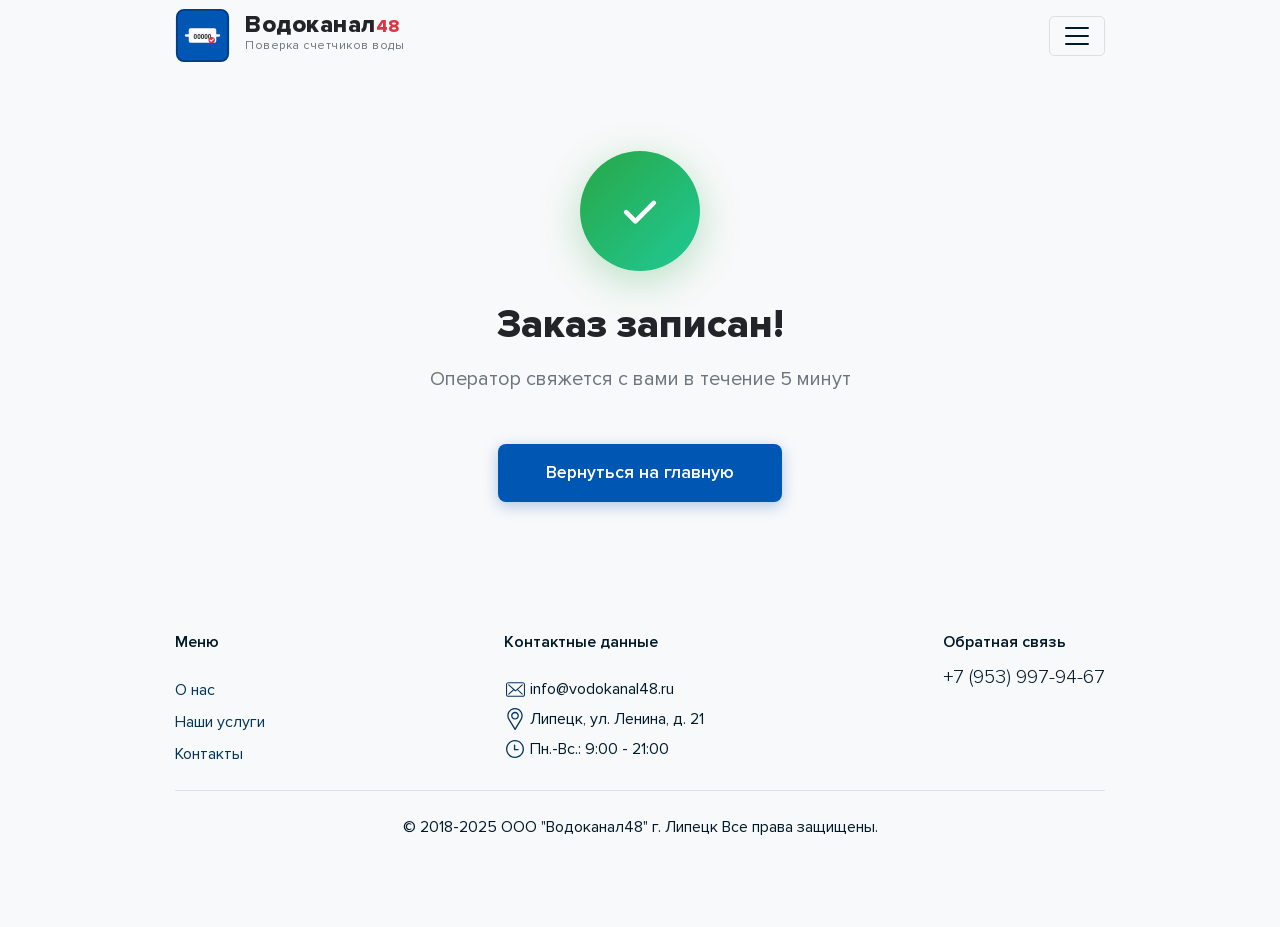
<file: thanks.html>
<!DOCTYPE html>
<html lang="ru">
<head>
  <meta charset="utf-8">
  <title>Спасибо за заявку! — Водоканал48</title>
  <meta name="description" content="Спасибо за вашу заявку! Мы свяжемся с вами в ближайшее время.">
  <meta name="viewport" content="width=device-width, initial-scale=1">
  <meta name="format-detection" content="telephone=no">
  <meta name="robots" content="noindex, follow"/>
  <link rel="canonical" href="https://водоканал48.рф/thanks.html">
  <link rel="shortcut icon" href="favicon.svg" type="image/svg+xml">
  <link rel="preload" href="fonts/ProximaNova-Regular.woff2" as="font" crossorigin="anonymous">
  <link rel="stylesheet" href="css/style.min.css">
  <link rel="stylesheet" href="css/add.css">
  <link rel="stylesheet" href="css/logo-custom.css">

<!-- Yandex.Metrika counter -->
<script src="site-config.js"></script>
<script src="yandex-metrika.js"></script>
<script>
    // Отправка цели после загрузки счетчика
    if (window.ymCounterId) {
        ym(window.ymCounterId, 'reachGoal', 'order_submit');
    } else {
        // Если счетчик еще не загрузился, ждем
        setTimeout(function() {
            if (window.ymCounterId && typeof ym !== 'undefined') {
                ym(window.ymCounterId, 'reachGoal', 'order_submit');
            }
        }, 500);
    }
</script>
<noscript>
    <div>
        <img src="https://mc.yandex.ru/watch/110566718" style="position:absolute; left:-9999px;" alt="" />
    </div>
</noscript>
<!-- /Yandex.Metrika counter -->

<style>
  body {
    background: #f8f9fa;
  }
  
  .thanks-section {
    min-height: calc(100vh - 400px);
    display: flex;
    align-items: center;
    justify-content: center;
    padding: 80px 20px;
  }
  
  .thanks-content {
    text-align: center;
    max-width: 600px;
    margin: 0 auto;
  }
  
  .success-icon {
    width: 120px;
    height: 120px;
    margin: 0 auto 30px;
    background: linear-gradient(135deg, #28a745 0%, #20c997 100%);
    border-radius: 50%;
    display: flex;
    align-items: center;
    justify-content: center;
    animation: scaleIn 0.6s cubic-bezier(0.175, 0.885, 0.32, 1.275);
    box-shadow: 0 10px 40px rgba(40, 167, 69, 0.3);
  }
  
  .success-icon svg {
    width: 60px;
    height: 60px;
    stroke: white;
    stroke-width: 4;
    stroke-linecap: round;
    stroke-linejoin: round;
    fill: none;
    stroke-dasharray: 100;
    stroke-dashoffset: 100;
    animation: checkmark 0.8s ease-in-out 0.3s forwards;
  }
  
  @keyframes scaleIn {
    0% {
      transform: scale(0);
      opacity: 0;
    }
    100% {
      transform: scale(1);
      opacity: 1;
    }
  }
  
  @keyframes checkmark {
    to {
      stroke-dashoffset: 0;
    }
  }
  
  .thanks-content h1 {
    font-size: 2.5rem;
    font-weight: 700;
    color: #212529;
    margin-bottom: 15px;
  }
  
  .thanks-content .subtitle {
    font-size: 1.25rem;
    color: #6c757d;
    margin-bottom: 50px;
  }
  
  .info-cards {
    display: grid;
    grid-template-columns: repeat(auto-fit, minmax(250px, 1fr));
    gap: 20px;
    margin-bottom: 40px;
  }
  
  .info-card {
    background: white;
    border-radius: 12px;
    padding: 25px;
    box-shadow: 0 2px 10px rgba(0, 0, 0, 0.08);
    transition: transform 0.3s, box-shadow 0.3s;
  }
  
  .info-card:hover {
    transform: translateY(-5px);
    box-shadow: 0 8px 25px rgba(0, 0, 0, 0.12);
  }
  
  .info-card-icon {
    font-size: 2rem;
    margin-bottom: 15px;
  }
  
  .info-card-title {
    font-size: 0.85rem;
    color: #6c757d;
    margin-bottom: 8px;
    text-transform: uppercase;
    letter-spacing: 0.5px;
    font-weight: 600;
  }
  
  .info-card-value {
    font-size: 1.1rem;
    color: #212529;
    font-weight: 600;
  }
  
  .info-card-value a {
    color: #007bff;
    text-decoration: none;
    transition: color 0.3s;
  }
  
  .info-card-value a:hover {
    color: #0056b3;
  }
  
  .btn-home {
    display: inline-block;
    background: #0056b3;
    color: white;
    padding: 16px 48px;
    border-radius: 8px;
    text-decoration: none;
    font-weight: 600;
    font-size: 1.1rem;
    transition: all 0.3s;
    box-shadow: 0 4px 15px rgba(0, 86, 179, 0.3);
    border: none;
  }
  
  .btn-home:hover {
    background: #003d82;
    transform: translateY(-2px);
    box-shadow: 0 6px 20px rgba(0, 86, 179, 0.4);
    color: white;
    text-decoration: none;
  }
  
  @media (max-width: 768px) {
    .thanks-content h1 {
      font-size: 2rem;
    }
    
    .thanks-content .subtitle {
      font-size: 1.1rem;
    }
    
    .info-cards {
      grid-template-columns: 1fr;
    }
  }
</style>
</head>
<body class="">
  <div class="container">
	<div class="row justify-content-center">
	  <div class="col-xl-11">
		<div class="py-2 border-bottom d-none d-xl-block">
  <div class="row align-items-center">
	<div class="col-auto mr-auto">
	  <ul class="contacts row list-unstyled mb-0">
		<li class="col-auto">
		  <a class="contacts__item" href="mailto:info@vodokanal48.ru">
			<span class="contacts__item-icon">
			  <img src="img/email.svg" alt="email">
			</span>
			info@vodokanal48.ru
		  </a>
		</li>
		<li class="col-auto">
		  <div class="contacts__item">
			<span class="contacts__item-icon">
			  <img src="img/address.svg" alt="">
			</span>
			Липецк, ул. Ленина, д. 21
		  </div>
		</li>
		<li class="col-auto">
		  <div class="contacts__item">
			<span class="contacts__item-icon">
			  <img src="img/hours.svg" alt="email">
			</span>
			Пн.-Вс.: 9:00 - 21:00
		  </div>
		</li>
	  </ul>
	</div>
  </div>
</div>

<nav class="navbar navbar-expand-xl navbar-light">
  <a class="navbar-brand" href="index.html" style="text-decoration: none;">
	<div style="display: flex; align-items: center; gap: 15px;">
	  <div style="position: relative; width: 55px; height: 55px;">
		<svg width="55" height="55" viewBox="0 0 60 60">
		  <rect x="2" y="2" width="56" height="56" rx="8" fill="#0056b3" stroke="#003d82" stroke-width="2"/>
		  <rect x="15" y="22" width="30" height="16" rx="2" fill="#fff"/>
		  <rect x="18" y="26" width="24" height="8" rx="1" fill="#f8f9fa"/>
		  <text x="30" y="32" font-family="Arial, sans-serif" font-size="7" font-weight="bold" fill="#212529" text-anchor="middle" dominant-baseline="middle">00000</text>
		  <path d="M 12 30 L 15 30" stroke="#fff" stroke-width="2.5" stroke-linecap="round"/>
		  <path d="M 45 30 L 48 30" stroke="#fff" stroke-width="2.5" stroke-linecap="round"/>
		  <circle cx="40" cy="35" r="3.5" fill="#dc3545"/>
		  <path d="M 38.3 35 L 39.5 36.2 L 41.7 34" stroke="#fff" stroke-width="1.3" stroke-linecap="round" stroke-linejoin="round" fill="none"/>
		</svg>
	  </div>
	  <div style="display: flex; flex-direction: column; line-height: 1.2;">
		<span style="font-size: 24px; font-weight: 700; color: #212529; letter-spacing: 0.5px;">Водоканал<span style="color: #dc3545;">48</span></span>
		<span style="font-size: 12px; font-weight: 500; color: #6c757d; letter-spacing: 0.5px;">Поверка счетчиков воды</span>
	  </div>
	</div>
  </a>
  <button class="navbar-toggler" type="button" data-toggle="collapse" data-target="#navbarSupportedContent" aria-controls="navbarSupportedContent" aria-expanded="false" aria-label="Toggle navigation">
	<span class="navbar-toggler-icon"></span>
  </button>
  <div class="collapse navbar-collapse" id="navbarSupportedContent">
	<ul class="navbar-nav align-items-center flex-grow-1">
	  <li class="nav-item">
		<a class="nav-link" href="index.html#main">Главная</a>
	  </li>
	  <li class="nav-item">
		<a class="nav-link" href="index.html#about">О компании</a>
	  </li>
	  <li class="nav-item">
		<a class="nav-link" href="index.html#services">Наши услуги</a>
	  </li>
	  <li class="nav-item">
		<a class="nav-link" href="index.html#contacts">Контакты</a>
	  </li>
	  <li class="text-center ml-xl-auto">
		<a class="navbar-phone" href="tel:+79539979467">+7 (953) 997-94-67</a>
	  </li>
	</ul>
  </div>
</nav>

	  </div>
	</div>
  </div>

  <section class="thanks-section">
    <div class="container">
      <div class="thanks-content">
        <div class="success-icon">
          <svg viewBox="0 0 52 52">
            <polyline points="14 27 22 35 38 19" />
          </svg>
        </div>
        
        <h1>Заказ записан!</h1>
        <p class="subtitle">Оператор свяжется с вами в течение 5 минут</p>
        
        <a href="index.html" class="btn-home">Вернуться на главную</a>
      </div>
    </div>
  </section>

  <footer class="footer pt-md-5 pt-4 pb-64p pb-xl-5" id="contacts">
  <div class="container">
	<div class="row justify-content-center">
	  <div class="col-xl-11">
		<div class="row justify-content-between">
		  <div class="col-sm-auto">
			<div class="font-weight-600 mb-sm-4 mb-2">Меню</div>
<ul class="footer__menu list-unstyled mb-0"><li>
<a href="index.html#about">О нас</a></li><li>
<a href="index.html#services">Наши услуги</a></li><li>
<a href="index.html#contacts">Контакты</a></li></ul>
			</div>
		  <div class="col-sm-auto mt-4 mt-md-0">
			<div class="font-weight-600 mb-sm-4 mb-2">Контактные данные</div>
			<div class="contacts">
			  <a class="contacts__item" href="mailto:info@vodokanal48.ru">
				<span class="contacts__item-icon">
				  <img src="img/email.svg" alt="Email">
				</span>
				info@vodokanal48.ru
			  </a>
			  <div class="contacts__item">
				<span class="contacts__item-icon">
				  <img src="img/address.svg" alt="">
				</span>
				Липецк, ул. Ленина, д. 21
			  </div>
			  <div class="contacts__item">
				<span class="contacts__item-icon">
				  <img src="img/hours.svg" alt="Время работы">
				</span>
				Пн.-Вс.: 9:00 - 21:00
			  </div>
			</div>
		  </div>
		  <div class="col-sm-auto mt-4 mt-md-0">
			<div class="font-weight-600 mb-2">Обратная связь</div>
			<a href="tel:+79539979467" class="footer__phone">+7 (953) 997-94-67</a>
		  </div>
		</div>
	  </div>
	</div>
	<div class="text-center border-top py-lg-4 py-3 mt-lg-30p mt-4">
	  © 2018-2025 ООО "Водоканал48" г. Липецк Все права защищены.
	</div>
  </div>
</footer>

<script src="js/scripts.min.js"></script>
</body>
</html>
</file>
<file: css/add.css>
.margin-auto {
	margin: 0 auto;
}

.navbar-light .navbar-brand span {
	font-size: 1.1em;
}

.footer__menu li:not(:last-child) {
	margin-bottom: 8px;
}

.footer__menu a {
	display: block;
}

.to-top {
position: fixed;
    bottom: 20px;
    left: 15px;
    z-index: 10;
    background-repeat: no-repeat;
    background-position: 50%;
    background-size: 20px;
    background-image: url(../img/to-top.png);
width: 38px;
height: 38px;
}

@media (min-width: 300px) {
	.ny .navbar-brand::before {
		content: '';
		position: absolute;
		top: -3px;
        left: 20px;
		transform: translateX(-50%);
		width: 119px;
		height: 84px;
		background-image: url("/img/ny/ny-logo.png");
	}
}

@media (min-width: 767px) {
	.ny .navbar-brand::before {
		left: 11px;
	}
}


@media (min-width: 1360px) {
	.ny .navbar-brand::before {
		top: 11px;
    }
}


@media (min-width: 1440px) {
	.ny {
		background-repeat: no-repeat;
		background-position: 0 0, 100% 0;
		background-image: url("/img/ny/ny-left.webp"), url("/img/ny/ny-right.webp");
	}
	.ny .navbar-brand {
		position: relative;
	}
	.ny .navbar-brand::before {
		content: '';
		position: absolute;
		top: -15px;
    }
}

.navbar-brand img {
   max-width: 190px;
}

.navbar-light .navbar-brand span {
  font-size: 18px;
  line-height: 20px;
}

@media (max-width: 767px) {
   .navbar-brand img {
      max-width: 180px!important;
   }
   .navbar-light .navbar-brand span {
      font-size: 16px;
      line-height: 18px;
   }
}



.politik .custom-control-label a {text-decoration:underline; color:#909090}
</file>
<file: css/logo-custom.css>
/* Стили логотипа для сайта Липецк Поверка */

.navbar-brand {
  transition: transform 0.3s ease;
}

.navbar-brand:hover {
  transform: scale(1.03);
}

.navbar-brand svg {
  flex-shrink: 0;
}

/* Анимация для логотипа */
@keyframes float {
  0%, 100% { transform: translateY(0px); }
  50% { transform: translateY(-3px); }
}

.navbar-brand:hover svg {
  animation: float 2s ease-in-out infinite;
}

/* Адаптивность */
@media (max-width: 768px) {
  .navbar-brand svg {
    width: 40px;
    height: 40px;
  }
  
  .navbar-brand div span:first-child {
    font-size: 22px !important;
  }
  
  .navbar-brand div span:last-child {
    font-size: 9px !important;
  }
}

@media (max-width: 480px) {
  .navbar-brand svg {
    width: 35px;
    height: 35px;
  }
  
  .navbar-brand div span:first-child {
    font-size: 20px !important;
  }
  
  .navbar-brand div span:last-child {
    font-size: 8px !important;
  }
}

/* Футер логотип */
.footer__logo a {
  transition: transform 0.3s ease;
}

.footer__logo a:hover {
  transform: scale(1.05);
}

/* Градиент текста для старых браузеров */
@supports not (-webkit-background-clip: text) {
  .navbar-brand div span:first-child,
  .footer__logo div span:first-child {
    color: #007bff !important;
    -webkit-text-fill-color: unset !important;
  }
}
</file>
<file: css/style.min.css>
@charset "UTF-8";@font-face{font-family:"Proxima Nova";src:url(../fonts/ProximaNova-Regular.woff2) format("woff2"),url(../fonts/ProximaNova-Regular.woff) format("woff");font-weight:400;font-style:normal;font-display:swap}@font-face{font-family:"Proxima Nova";src:url(../fonts/ProximaNova-Light.woff2) format("woff2"),url(../fonts/ProximaNova-Light.woff) format("woff");font-weight:300;font-style:normal;font-display:swap}@font-face{font-family:"Proxima Nova";src:url(../fonts/ProximaNova-Semibold.woff2) format("woff2"),url(../fonts/ProximaNova-Semibold.woff) format("woff");font-weight:600;font-style:normal;font-display:swap}@font-face{font-family:"Proxima Nova";src:url(../fonts/ProximaNova-Extrabld.woff2) format("woff2"),url(../fonts/ProximaNova-Extrabld.woff) format("woff");font-weight:800;font-style:normal;font-display:swap}
/*!
 * Bootstrap v4.6.0 (https://getbootstrap.com/)
 * Copyright 2011-2021 The Bootstrap Authors
 * Copyright 2011-2021 Twitter, Inc.
 * Licensed under MIT (https://github.com/twbs/bootstrap/blob/main/LICENSE)
 */
@-webkit-keyframes progress-bar-stripes{0%{background-position:1rem 0}to{background-position:0 0}}@keyframes progress-bar-stripes{0%{background-position:1rem 0}to{background-position:0 0}}@-webkit-keyframes spinner-border{to{-webkit-transform:rotate(360deg);transform:rotate(360deg)}}@keyframes spinner-border{to{-webkit-transform:rotate(360deg);transform:rotate(360deg)}}@-webkit-keyframes spinner-grow{0%{-webkit-transform:scale(0);transform:scale(0)}50%{opacity:1;-webkit-transform:none;transform:none}}@keyframes spinner-grow{0%{-webkit-transform:scale(0);transform:scale(0)}50%{opacity:1;-webkit-transform:none;transform:none}}@-webkit-keyframes fancybox-rotate{to{-webkit-transform:rotate(360deg);transform:rotate(360deg)}}@keyframes fancybox-rotate{to{-webkit-transform:rotate(360deg);transform:rotate(360deg)}}:root{--indigo: #6610f2;--pink: #e83e8c;--red: #dc3545;--orange: #fd7e14;--yellow: #ffc107;--green: #28a745;--teal: #20c997;--cyan: #17a2b8;--white: #fff;--gray: #6c757d;--gray-dark: #343a40;--primary: #003458;--secondary: #00243e;--success: #28a745;--info: #17a2b8;--warning: #ffc107;--danger: #cd0921;--light: #fff;--dark: #001929;--blue: #2d7ac1;--purple: #802dc1;--breakpoint-xs: 0;--breakpoint-sm: 576px;--breakpoint-md: 768px;--breakpoint-lg: 992px;--breakpoint-xl: 1360px;--font-family-sans-serif: "Proxima Nova", "Helvetica", sans-serif;--font-family-monospace: SFMono-Regular, Menlo, Monaco, Consolas, "Liberation Mono", "Courier New", monospace}*,::after,::before{-webkit-box-sizing:border-box;box-sizing:border-box}html{font-family:sans-serif;line-height:1.15;-webkit-text-size-adjust:100%;-webkit-tap-highlight-color:transparent}article,aside,figcaption,figure,footer,header,hgroup,main,nav,section{display:block}body{margin:0;font-family:"Proxima Nova","Helvetica",sans-serif;font-size:1rem;font-weight:400;line-height:1.5;color:#001929;text-align:left;background-color:#fff}[tabindex="-1"]:focus:not(:focus-visible){outline:0!important}address,hr{margin-bottom:1rem}hr{-webkit-box-sizing:content-box;box-sizing:content-box;height:0;overflow:visible;margin-top:1rem;border:0;border-top:1px solid rgba(0,0,0,.1)}dl,h1,h2,h3,h4,h5,h6,ol,p,ul{margin-top:0}dl,ol,p,ul{margin-bottom:1rem}abbr[data-original-title],abbr[title]{-webkit-text-decoration:underline dotted;text-decoration:underline dotted;cursor:help;border-bottom:0;-webkit-text-decoration-skip-ink:none;text-decoration-skip-ink:none}address{font-style:normal;line-height:inherit}ol ol,ol ul,ul ol,ul ul{margin-bottom:0}dt{font-weight:700}dd{margin-bottom:.5rem;margin-left:0}blockquote,figure{margin:0 0 1rem}b,strong{font-weight:bolder}sub,sup{position:relative;font-size:75%;line-height:0;vertical-align:baseline}sub{bottom:-.25em}sup{top:-.5em}a{color:#003458;text-decoration:none;background-color:transparent}a:hover{color:#00070c;text-decoration:underline}a:not([href]):not([class]),a:not([href]):not([class]):hover{color:inherit;text-decoration:none}code,kbd,pre,samp{font-family:SFMono-Regular,Menlo,Monaco,Consolas,"Liberation Mono","Courier New",monospace}samp{font-size:1em}pre{margin-top:0;margin-bottom:1rem;overflow:auto;-ms-overflow-style:scrollbar;display:block;font-size:87.5%;color:#212529}img,svg{vertical-align:middle}img{border-style:none}svg{overflow:hidden}table{border-collapse:collapse}caption{padding-top:1rem;padding-bottom:1rem;color:#6c757d;text-align:left;caption-side:bottom}th{text-align:inherit;text-align:-webkit-match-parent}label{display:inline-block;margin-bottom:.5rem}button{border-radius:0}button:focus:not(:focus-visible){outline:0}button,input,optgroup,select,textarea{margin:0;font-family:inherit;font-size:inherit;line-height:inherit}button,input{overflow:visible}button,select{text-transform:none}[role=button]{cursor:pointer}select{word-wrap:normal}[type=button],[type=reset],[type=submit],button{-webkit-appearance:button}[type=button]:not(:disabled),[type=reset]:not(:disabled),[type=submit]:not(:disabled),button:not(:disabled){cursor:pointer}[type=button]::-moz-focus-inner,[type=reset]::-moz-focus-inner,[type=submit]::-moz-focus-inner,button::-moz-focus-inner{padding:0;border-style:none}input[type=checkbox],input[type=radio]{-webkit-box-sizing:border-box;box-sizing:border-box;padding:0}textarea{overflow:auto;resize:vertical}fieldset{min-width:0;padding:0;margin:0;border:0}legend{display:block;width:100%;max-width:100%;padding:0;margin-bottom:.5rem;font-size:1.5rem;line-height:inherit;color:inherit;white-space:normal}progress{vertical-align:baseline}[type=number]::-webkit-inner-spin-button,[type=number]::-webkit-outer-spin-button{height:auto}[type=search]{outline-offset:-2px;-webkit-appearance:none}[type=search]::-webkit-search-decoration{-webkit-appearance:none}::-webkit-file-upload-button{font:inherit;-webkit-appearance:button}output{display:inline-block}summary{display:list-item;cursor:pointer}template{display:none}[hidden]{display:none!important}.h1,.h2,.h3,.h4,.h5,.h6,h1,h2,h3,h4,h5,h6{margin-bottom:.5rem;font-weight:400;line-height:1.2}.h1,h1{font-size:2.5rem}.h2,h2{font-size:2rem}.h3,h3{font-size:1.75rem}.h4,h4{font-size:1.5rem}.h5,h5{font-size:1.25rem}.h6,h6{font-size:1rem}.display-1,.lead{font-size:1.25rem;font-weight:300}.display-1{font-size:6rem;line-height:1.2}.display-2,.display-3,.display-4{font-size:5.5rem;font-weight:300;line-height:1.2}.display-3,.display-4{font-size:4.5rem}.display-4{font-size:3.5rem}.small,small{font-size:80%;font-weight:400}.mark,mark{padding:.2em;background-color:#fcf8e3}.list-inline,.list-unstyled{padding-left:0;list-style:none}.list-inline-item{display:inline-block}.list-inline-item:not(:last-child){margin-right:.5rem}.initialism{font-size:90%;text-transform:uppercase}.blockquote{margin-bottom:1rem;font-size:1.25rem}.blockquote-footer{display:block;font-size:80%;color:#6c757d}.blockquote-footer::before{content:"\2014\00A0"}.img-fluid,.img-thumbnail{max-width:100%;height:auto}.img-thumbnail{padding:.25rem;background-color:#fff;border:1px solid #dee2e6;border-radius:5px}.figure{display:inline-block}.figure-img{margin-bottom:.5rem;line-height:1}.figure-caption{font-size:90%;color:#6c757d}code,kbd{font-size:87.5%}code{word-wrap:break-word;color:#e83e8c}a>code,pre code{color:inherit}kbd{padding:.2rem .4rem;color:#fff;background-color:#212529;border-radius:.2rem}kbd kbd{padding:0;font-size:100%;font-weight:700}pre code{font-size:inherit;word-break:normal}.pre-scrollable{max-height:340px;overflow-y:scroll}.container,.container-fluid,.container-lg,.container-md,.container-sm,.container-xl{width:100%;padding-right:15px;padding-left:15px;margin-right:auto;margin-left:auto}@media (min-width:576px){.container,.container-sm{max-width:540px}}@media (min-width:768px){.container,.container-md,.container-sm{max-width:720px}}@media (min-width:992px){.container,.container-lg,.container-md,.container-sm{max-width:960px}}@media (min-width:1360px){.container,.container-lg,.container-md,.container-sm,.container-xl{max-width:1310px}}.row{display:-webkit-box;display:-ms-flexbox;display:flex;-ms-flex-wrap:wrap;flex-wrap:wrap;margin-right:-15px;margin-left:-15px}.card>hr,.no-gutters{margin-right:0;margin-left:0}.no-gutters>.col,.no-gutters>[class*=col-]{padding-right:0;padding-left:0}.col,.col-1,.col-10,.col-11,.col-12,.col-2,.col-3,.col-4,.col-5,.col-6,.col-7,.col-8,.col-9{position:relative;width:100%;padding-right:15px;padding-left:15px}.col-auto{position:relative;padding-right:15px;padding-left:15px}.col-lg,.col-lg-1,.col-lg-10,.col-lg-11,.col-lg-12,.col-lg-2,.col-lg-3,.col-lg-4,.col-lg-5,.col-lg-6,.col-lg-7,.col-lg-8,.col-lg-9,.col-lg-auto,.col-md,.col-md-1,.col-md-10,.col-md-11,.col-md-12,.col-md-2,.col-md-3,.col-md-4,.col-md-5,.col-md-6,.col-md-7,.col-md-8,.col-md-9,.col-md-auto,.col-sm,.col-sm-1,.col-sm-10,.col-sm-11,.col-sm-12,.col-sm-2,.col-sm-3,.col-sm-4,.col-sm-5,.col-sm-6,.col-sm-7,.col-sm-8,.col-sm-9,.col-sm-auto,.col-xl,.col-xl-1,.col-xl-10,.col-xl-11,.col-xl-12,.col-xl-2,.col-xl-3,.col-xl-4,.col-xl-5,.col-xl-6,.col-xl-7,.col-xl-8,.col-xl-9,.col-xl-auto{position:relative;width:100%;padding-right:15px;padding-left:15px}.col{-ms-flex-preferred-size:0;flex-basis:0;-webkit-box-flex:1;-ms-flex-positive:1;flex-grow:1;max-width:100%}.row-cols-1>*{-webkit-box-flex:0;-ms-flex:0 0 100%;flex:0 0 100%;max-width:100%}.row-cols-2>*,.row-cols-3>*{-webkit-box-flex:0;-ms-flex:0 0 50%;flex:0 0 50%;max-width:50%}.row-cols-3>*{-ms-flex:0 0 33.33333%;flex:0 0 33.33333%;max-width:33.33333%}.row-cols-4>*,.row-cols-5>*{-webkit-box-flex:0;-ms-flex:0 0 25%;flex:0 0 25%;max-width:25%}.row-cols-5>*{-ms-flex:0 0 20%;flex:0 0 20%;max-width:20%}.col-auto,.row-cols-6>*{-webkit-box-flex:0;-ms-flex:0 0 16.66667%;flex:0 0 16.66667%;max-width:16.66667%}.col-auto{-ms-flex:0 0 auto;flex:0 0 auto;width:auto;max-width:100%}.col-1,.col-2,.col-3{-webkit-box-flex:0;-ms-flex:0 0 8.33333%;flex:0 0 8.33333%;max-width:8.33333%}.col-2,.col-3{-ms-flex:0 0 16.66667%;flex:0 0 16.66667%;max-width:16.66667%}.col-3{-ms-flex:0 0 25%;flex:0 0 25%;max-width:25%}.col-4,.col-5,.col-6{-webkit-box-flex:0;-ms-flex:0 0 33.33333%;flex:0 0 33.33333%;max-width:33.33333%}.col-5,.col-6{-ms-flex:0 0 41.66667%;flex:0 0 41.66667%;max-width:41.66667%}.col-6{-ms-flex:0 0 50%;flex:0 0 50%;max-width:50%}.col-7,.col-8,.col-9{-webkit-box-flex:0;-ms-flex:0 0 58.33333%;flex:0 0 58.33333%;max-width:58.33333%}.col-8,.col-9{-ms-flex:0 0 66.66667%;flex:0 0 66.66667%;max-width:66.66667%}.col-9{-ms-flex:0 0 75%;flex:0 0 75%;max-width:75%}.col-10,.col-11,.col-12{-webkit-box-flex:0;-ms-flex:0 0 83.33333%;flex:0 0 83.33333%;max-width:83.33333%}.col-11,.col-12{-ms-flex:0 0 91.66667%;flex:0 0 91.66667%;max-width:91.66667%}.col-12{-ms-flex:0 0 100%;flex:0 0 100%;max-width:100%}.order-first{-webkit-box-ordinal-group:0;-ms-flex-order:-1;order:-1}.order-last{-webkit-box-ordinal-group:14;-ms-flex-order:13;order:13}.order-0{-webkit-box-ordinal-group:1;-ms-flex-order:0;order:0}.order-1{-webkit-box-ordinal-group:2;-ms-flex-order:1;order:1}.order-2{-webkit-box-ordinal-group:3;-ms-flex-order:2;order:2}.order-3{-webkit-box-ordinal-group:4;-ms-flex-order:3;order:3}.order-4{-webkit-box-ordinal-group:5;-ms-flex-order:4;order:4}.order-5{-webkit-box-ordinal-group:6;-ms-flex-order:5;order:5}.order-6{-webkit-box-ordinal-group:7;-ms-flex-order:6;order:6}.order-7{-webkit-box-ordinal-group:8;-ms-flex-order:7;order:7}.order-8{-webkit-box-ordinal-group:9;-ms-flex-order:8;order:8}.order-9{-webkit-box-ordinal-group:10;-ms-flex-order:9;order:9}.order-10{-webkit-box-ordinal-group:11;-ms-flex-order:10;order:10}.order-11{-webkit-box-ordinal-group:12;-ms-flex-order:11;order:11}.order-12{-webkit-box-ordinal-group:13;-ms-flex-order:12;order:12}.offset-1{margin-left:8.33333%}.offset-2{margin-left:16.66667%}.offset-3{margin-left:25%}.offset-4{margin-left:33.33333%}.offset-5{margin-left:41.66667%}.offset-6{margin-left:50%}.offset-7{margin-left:58.33333%}.offset-8{margin-left:66.66667%}.offset-9{margin-left:75%}.offset-10{margin-left:83.33333%}.offset-11{margin-left:91.66667%}@media (min-width:576px){.col-sm{-ms-flex-preferred-size:0;flex-basis:0;-webkit-box-flex:1;-ms-flex-positive:1;flex-grow:1;max-width:100%}.row-cols-sm-1>*{-webkit-box-flex:0;-ms-flex:0 0 100%;flex:0 0 100%;max-width:100%}.row-cols-sm-2>*,.row-cols-sm-3>*{-webkit-box-flex:0;-ms-flex:0 0 50%;flex:0 0 50%;max-width:50%}.row-cols-sm-3>*{-ms-flex:0 0 33.33333%;flex:0 0 33.33333%;max-width:33.33333%}.row-cols-sm-4>*,.row-cols-sm-5>*{-webkit-box-flex:0;-ms-flex:0 0 25%;flex:0 0 25%;max-width:25%}.row-cols-sm-5>*{-ms-flex:0 0 20%;flex:0 0 20%;max-width:20%}.col-sm-auto,.row-cols-sm-6>*{-webkit-box-flex:0;-ms-flex:0 0 16.66667%;flex:0 0 16.66667%;max-width:16.66667%}.col-sm-auto{-ms-flex:0 0 auto;flex:0 0 auto;width:auto;max-width:100%}.col-sm-1,.col-sm-2{-webkit-box-flex:0;-ms-flex:0 0 8.33333%;flex:0 0 8.33333%;max-width:8.33333%}.col-sm-2{-ms-flex:0 0 16.66667%;flex:0 0 16.66667%;max-width:16.66667%}.col-sm-3,.col-sm-4{-webkit-box-flex:0;-ms-flex:0 0 25%;flex:0 0 25%;max-width:25%}.col-sm-4{-ms-flex:0 0 33.33333%;flex:0 0 33.33333%;max-width:33.33333%}.col-sm-5,.col-sm-6{-webkit-box-flex:0;-ms-flex:0 0 41.66667%;flex:0 0 41.66667%;max-width:41.66667%}.col-sm-6{-ms-flex:0 0 50%;flex:0 0 50%;max-width:50%}.col-sm-7,.col-sm-8{-webkit-box-flex:0;-ms-flex:0 0 58.33333%;flex:0 0 58.33333%;max-width:58.33333%}.col-sm-8{-ms-flex:0 0 66.66667%;flex:0 0 66.66667%;max-width:66.66667%}.col-sm-10,.col-sm-9{-webkit-box-flex:0;-ms-flex:0 0 75%;flex:0 0 75%;max-width:75%}.col-sm-10{-ms-flex:0 0 83.33333%;flex:0 0 83.33333%;max-width:83.33333%}.col-sm-11,.col-sm-12{-webkit-box-flex:0;-ms-flex:0 0 91.66667%;flex:0 0 91.66667%;max-width:91.66667%}.col-sm-12{-ms-flex:0 0 100%;flex:0 0 100%;max-width:100%}.order-sm-first{-webkit-box-ordinal-group:0;-ms-flex-order:-1;order:-1}.order-sm-last{-webkit-box-ordinal-group:14;-ms-flex-order:13;order:13}.order-sm-0{-webkit-box-ordinal-group:1;-ms-flex-order:0;order:0}.order-sm-1{-webkit-box-ordinal-group:2;-ms-flex-order:1;order:1}.order-sm-2{-webkit-box-ordinal-group:3;-ms-flex-order:2;order:2}.order-sm-3{-webkit-box-ordinal-group:4;-ms-flex-order:3;order:3}.order-sm-4{-webkit-box-ordinal-group:5;-ms-flex-order:4;order:4}.order-sm-5{-webkit-box-ordinal-group:6;-ms-flex-order:5;order:5}.order-sm-6{-webkit-box-ordinal-group:7;-ms-flex-order:6;order:6}.order-sm-7{-webkit-box-ordinal-group:8;-ms-flex-order:7;order:7}.order-sm-8{-webkit-box-ordinal-group:9;-ms-flex-order:8;order:8}.order-sm-9{-webkit-box-ordinal-group:10;-ms-flex-order:9;order:9}.order-sm-10{-webkit-box-ordinal-group:11;-ms-flex-order:10;order:10}.order-sm-11{-webkit-box-ordinal-group:12;-ms-flex-order:11;order:11}.order-sm-12{-webkit-box-ordinal-group:13;-ms-flex-order:12;order:12}.offset-sm-0{margin-left:0}.offset-sm-1{margin-left:8.33333%}.offset-sm-2{margin-left:16.66667%}.offset-sm-3{margin-left:25%}.offset-sm-4{margin-left:33.33333%}.offset-sm-5{margin-left:41.66667%}.offset-sm-6{margin-left:50%}.offset-sm-7{margin-left:58.33333%}.offset-sm-8{margin-left:66.66667%}.offset-sm-9{margin-left:75%}.offset-sm-10{margin-left:83.33333%}.offset-sm-11{margin-left:91.66667%}}@media (min-width:768px){.col-md{-ms-flex-preferred-size:0;flex-basis:0;-webkit-box-flex:1;-ms-flex-positive:1;flex-grow:1;max-width:100%}.row-cols-md-1>*{-webkit-box-flex:0;-ms-flex:0 0 100%;flex:0 0 100%;max-width:100%}.row-cols-md-2>*,.row-cols-md-3>*{-webkit-box-flex:0;-ms-flex:0 0 50%;flex:0 0 50%;max-width:50%}.row-cols-md-3>*{-ms-flex:0 0 33.33333%;flex:0 0 33.33333%;max-width:33.33333%}.row-cols-md-4>*,.row-cols-md-5>*{-webkit-box-flex:0;-ms-flex:0 0 25%;flex:0 0 25%;max-width:25%}.row-cols-md-5>*{-ms-flex:0 0 20%;flex:0 0 20%;max-width:20%}.col-md-auto,.row-cols-md-6>*{-webkit-box-flex:0;-ms-flex:0 0 16.66667%;flex:0 0 16.66667%;max-width:16.66667%}.col-md-auto{-ms-flex:0 0 auto;flex:0 0 auto;width:auto;max-width:100%}.col-md-1,.col-md-2{-webkit-box-flex:0;-ms-flex:0 0 8.33333%;flex:0 0 8.33333%;max-width:8.33333%}.col-md-2{-ms-flex:0 0 16.66667%;flex:0 0 16.66667%;max-width:16.66667%}.col-md-3,.col-md-4{-webkit-box-flex:0;-ms-flex:0 0 25%;flex:0 0 25%;max-width:25%}.col-md-4{-ms-flex:0 0 33.33333%;flex:0 0 33.33333%;max-width:33.33333%}.col-md-5,.col-md-6{-webkit-box-flex:0;-ms-flex:0 0 41.66667%;flex:0 0 41.66667%;max-width:41.66667%}.col-md-6{-ms-flex:0 0 50%;flex:0 0 50%;max-width:50%}.col-md-7,.col-md-8{-webkit-box-flex:0;-ms-flex:0 0 58.33333%;flex:0 0 58.33333%;max-width:58.33333%}.col-md-8{-ms-flex:0 0 66.66667%;flex:0 0 66.66667%;max-width:66.66667%}.col-md-10,.col-md-9{-webkit-box-flex:0;-ms-flex:0 0 75%;flex:0 0 75%;max-width:75%}.col-md-10{-ms-flex:0 0 83.33333%;flex:0 0 83.33333%;max-width:83.33333%}.col-md-11,.col-md-12{-webkit-box-flex:0;-ms-flex:0 0 91.66667%;flex:0 0 91.66667%;max-width:91.66667%}.col-md-12{-ms-flex:0 0 100%;flex:0 0 100%;max-width:100%}.order-md-first{-webkit-box-ordinal-group:0;-ms-flex-order:-1;order:-1}.order-md-last{-webkit-box-ordinal-group:14;-ms-flex-order:13;order:13}.order-md-0{-webkit-box-ordinal-group:1;-ms-flex-order:0;order:0}.order-md-1{-webkit-box-ordinal-group:2;-ms-flex-order:1;order:1}.order-md-2{-webkit-box-ordinal-group:3;-ms-flex-order:2;order:2}.order-md-3{-webkit-box-ordinal-group:4;-ms-flex-order:3;order:3}.order-md-4{-webkit-box-ordinal-group:5;-ms-flex-order:4;order:4}.order-md-5{-webkit-box-ordinal-group:6;-ms-flex-order:5;order:5}.order-md-6{-webkit-box-ordinal-group:7;-ms-flex-order:6;order:6}.order-md-7{-webkit-box-ordinal-group:8;-ms-flex-order:7;order:7}.order-md-8{-webkit-box-ordinal-group:9;-ms-flex-order:8;order:8}.order-md-9{-webkit-box-ordinal-group:10;-ms-flex-order:9;order:9}.order-md-10{-webkit-box-ordinal-group:11;-ms-flex-order:10;order:10}.order-md-11{-webkit-box-ordinal-group:12;-ms-flex-order:11;order:11}.order-md-12{-webkit-box-ordinal-group:13;-ms-flex-order:12;order:12}.offset-md-0{margin-left:0}.offset-md-1{margin-left:8.33333%}.offset-md-2{margin-left:16.66667%}.offset-md-3{margin-left:25%}.offset-md-4{margin-left:33.33333%}.offset-md-5{margin-left:41.66667%}.offset-md-6{margin-left:50%}.offset-md-7{margin-left:58.33333%}.offset-md-8{margin-left:66.66667%}.offset-md-9{margin-left:75%}.offset-md-10{margin-left:83.33333%}.offset-md-11{margin-left:91.66667%}}@media (min-width:992px){.col-lg{-ms-flex-preferred-size:0;flex-basis:0;-webkit-box-flex:1;-ms-flex-positive:1;flex-grow:1;max-width:100%}.row-cols-lg-1>*{-webkit-box-flex:0;-ms-flex:0 0 100%;flex:0 0 100%;max-width:100%}.row-cols-lg-2>*,.row-cols-lg-3>*{-webkit-box-flex:0;-ms-flex:0 0 50%;flex:0 0 50%;max-width:50%}.row-cols-lg-3>*{-ms-flex:0 0 33.33333%;flex:0 0 33.33333%;max-width:33.33333%}.row-cols-lg-4>*,.row-cols-lg-5>*{-webkit-box-flex:0;-ms-flex:0 0 25%;flex:0 0 25%;max-width:25%}.row-cols-lg-5>*{-ms-flex:0 0 20%;flex:0 0 20%;max-width:20%}.col-lg-auto,.row-cols-lg-6>*{-webkit-box-flex:0;-ms-flex:0 0 16.66667%;flex:0 0 16.66667%;max-width:16.66667%}.col-lg-auto{-ms-flex:0 0 auto;flex:0 0 auto;width:auto;max-width:100%}.col-lg-1,.col-lg-2{-webkit-box-flex:0;-ms-flex:0 0 8.33333%;flex:0 0 8.33333%;max-width:8.33333%}.col-lg-2{-ms-flex:0 0 16.66667%;flex:0 0 16.66667%;max-width:16.66667%}.col-lg-3,.col-lg-4{-webkit-box-flex:0;-ms-flex:0 0 25%;flex:0 0 25%;max-width:25%}.col-lg-4{-ms-flex:0 0 33.33333%;flex:0 0 33.33333%;max-width:33.33333%}.col-lg-5,.col-lg-6{-webkit-box-flex:0;-ms-flex:0 0 41.66667%;flex:0 0 41.66667%;max-width:41.66667%}.col-lg-6{-ms-flex:0 0 50%;flex:0 0 50%;max-width:50%}.col-lg-7,.col-lg-8{-webkit-box-flex:0;-ms-flex:0 0 58.33333%;flex:0 0 58.33333%;max-width:58.33333%}.col-lg-8{-ms-flex:0 0 66.66667%;flex:0 0 66.66667%;max-width:66.66667%}.col-lg-10,.col-lg-9{-webkit-box-flex:0;-ms-flex:0 0 75%;flex:0 0 75%;max-width:75%}.col-lg-10{-ms-flex:0 0 83.33333%;flex:0 0 83.33333%;max-width:83.33333%}.col-lg-11,.col-lg-12{-webkit-box-flex:0;-ms-flex:0 0 91.66667%;flex:0 0 91.66667%;max-width:91.66667%}.col-lg-12{-ms-flex:0 0 100%;flex:0 0 100%;max-width:100%}.order-lg-first{-webkit-box-ordinal-group:0;-ms-flex-order:-1;order:-1}.order-lg-last{-webkit-box-ordinal-group:14;-ms-flex-order:13;order:13}.order-lg-0{-webkit-box-ordinal-group:1;-ms-flex-order:0;order:0}.order-lg-1{-webkit-box-ordinal-group:2;-ms-flex-order:1;order:1}.order-lg-2{-webkit-box-ordinal-group:3;-ms-flex-order:2;order:2}.order-lg-3{-webkit-box-ordinal-group:4;-ms-flex-order:3;order:3}.order-lg-4{-webkit-box-ordinal-group:5;-ms-flex-order:4;order:4}.order-lg-5{-webkit-box-ordinal-group:6;-ms-flex-order:5;order:5}.order-lg-6{-webkit-box-ordinal-group:7;-ms-flex-order:6;order:6}.order-lg-7{-webkit-box-ordinal-group:8;-ms-flex-order:7;order:7}.order-lg-8{-webkit-box-ordinal-group:9;-ms-flex-order:8;order:8}.order-lg-9{-webkit-box-ordinal-group:10;-ms-flex-order:9;order:9}.order-lg-10{-webkit-box-ordinal-group:11;-ms-flex-order:10;order:10}.order-lg-11{-webkit-box-ordinal-group:12;-ms-flex-order:11;order:11}.order-lg-12{-webkit-box-ordinal-group:13;-ms-flex-order:12;order:12}.offset-lg-0{margin-left:0}.offset-lg-1{margin-left:8.33333%}.offset-lg-2{margin-left:16.66667%}.offset-lg-3{margin-left:25%}.offset-lg-4{margin-left:33.33333%}.offset-lg-5{margin-left:41.66667%}.offset-lg-6{margin-left:50%}.offset-lg-7{margin-left:58.33333%}.offset-lg-8{margin-left:66.66667%}.offset-lg-9{margin-left:75%}.offset-lg-10{margin-left:83.33333%}.offset-lg-11{margin-left:91.66667%}}@media (min-width:1360px){.col-xl{-ms-flex-preferred-size:0;flex-basis:0;-webkit-box-flex:1;-ms-flex-positive:1;flex-grow:1;max-width:100%}.row-cols-xl-1>*{-webkit-box-flex:0;-ms-flex:0 0 100%;flex:0 0 100%;max-width:100%}.row-cols-xl-2>*,.row-cols-xl-3>*{-webkit-box-flex:0;-ms-flex:0 0 50%;flex:0 0 50%;max-width:50%}.row-cols-xl-3>*{-ms-flex:0 0 33.33333%;flex:0 0 33.33333%;max-width:33.33333%}.row-cols-xl-4>*,.row-cols-xl-5>*{-webkit-box-flex:0;-ms-flex:0 0 25%;flex:0 0 25%;max-width:25%}.row-cols-xl-5>*{-ms-flex:0 0 20%;flex:0 0 20%;max-width:20%}.col-xl-auto,.row-cols-xl-6>*{-webkit-box-flex:0;-ms-flex:0 0 16.66667%;flex:0 0 16.66667%;max-width:16.66667%}.col-xl-auto{-ms-flex:0 0 auto;flex:0 0 auto;width:auto;max-width:100%}.col-xl-1,.col-xl-2{-webkit-box-flex:0;-ms-flex:0 0 8.33333%;flex:0 0 8.33333%;max-width:8.33333%}.col-xl-2{-ms-flex:0 0 16.66667%;flex:0 0 16.66667%;max-width:16.66667%}.col-xl-3,.col-xl-4{-webkit-box-flex:0;-ms-flex:0 0 25%;flex:0 0 25%;max-width:25%}.col-xl-4{-ms-flex:0 0 33.33333%;flex:0 0 33.33333%;max-width:33.33333%}.col-xl-5,.col-xl-6{-webkit-box-flex:0;-ms-flex:0 0 41.66667%;flex:0 0 41.66667%;max-width:41.66667%}.col-xl-6{-ms-flex:0 0 50%;flex:0 0 50%;max-width:50%}.col-xl-7,.col-xl-8{-webkit-box-flex:0;-ms-flex:0 0 58.33333%;flex:0 0 58.33333%;max-width:58.33333%}.col-xl-8{-ms-flex:0 0 66.66667%;flex:0 0 66.66667%;max-width:66.66667%}.col-xl-10,.col-xl-9{-webkit-box-flex:0;-ms-flex:0 0 75%;flex:0 0 75%;max-width:75%}.col-xl-10{-ms-flex:0 0 83.33333%;flex:0 0 83.33333%;max-width:83.33333%}.col-xl-11,.col-xl-12{-webkit-box-flex:0;-ms-flex:0 0 91.66667%;flex:0 0 91.66667%;max-width:91.66667%}.col-xl-12{-ms-flex:0 0 100%;flex:0 0 100%;max-width:100%}.order-xl-first{-webkit-box-ordinal-group:0;-ms-flex-order:-1;order:-1}.order-xl-last{-webkit-box-ordinal-group:14;-ms-flex-order:13;order:13}.order-xl-0{-webkit-box-ordinal-group:1;-ms-flex-order:0;order:0}.order-xl-1{-webkit-box-ordinal-group:2;-ms-flex-order:1;order:1}.order-xl-2{-webkit-box-ordinal-group:3;-ms-flex-order:2;order:2}.order-xl-3{-webkit-box-ordinal-group:4;-ms-flex-order:3;order:3}.order-xl-4{-webkit-box-ordinal-group:5;-ms-flex-order:4;order:4}.order-xl-5{-webkit-box-ordinal-group:6;-ms-flex-order:5;order:5}.order-xl-6{-webkit-box-ordinal-group:7;-ms-flex-order:6;order:6}.order-xl-7{-webkit-box-ordinal-group:8;-ms-flex-order:7;order:7}.order-xl-8{-webkit-box-ordinal-group:9;-ms-flex-order:8;order:8}.order-xl-9{-webkit-box-ordinal-group:10;-ms-flex-order:9;order:9}.order-xl-10{-webkit-box-ordinal-group:11;-ms-flex-order:10;order:10}.order-xl-11{-webkit-box-ordinal-group:12;-ms-flex-order:11;order:11}.order-xl-12{-webkit-box-ordinal-group:13;-ms-flex-order:12;order:12}.offset-xl-0{margin-left:0}.offset-xl-1{margin-left:8.33333%}.offset-xl-2{margin-left:16.66667%}.offset-xl-3{margin-left:25%}.offset-xl-4{margin-left:33.33333%}.offset-xl-5{margin-left:41.66667%}.offset-xl-6{margin-left:50%}.offset-xl-7{margin-left:58.33333%}.offset-xl-8{margin-left:66.66667%}.offset-xl-9{margin-left:75%}.offset-xl-10{margin-left:83.33333%}.offset-xl-11{margin-left:91.66667%}}.table{width:100%;margin-bottom:1rem;color:#001929}.table td,.table th{padding:1rem;vertical-align:top;border-top:1px solid #dee2e6}.table thead th{vertical-align:bottom;border-bottom:2px solid #dee2e6}.table tbody+tbody{border-top:2px solid #dee2e6}.table-sm td,.table-sm th{padding:.3rem}.table-bordered,.table-bordered td,.table-bordered th{border:1px solid #dee2e6}.table-bordered thead td,.table-bordered thead th{border-bottom-width:2px}.table-borderless tbody+tbody,.table-borderless td,.table-borderless th,.table-borderless thead th,.table-dark.table-bordered{border:0}.table-striped tbody tr:nth-of-type(even){background-color:#f9f9f9}.table-hover tbody tr:hover{color:#001929;background-color:rgba(0,0,0,.075)}.table-primary,.table-primary>td,.table-primary>th{background-color:#b8c6d0}.table-primary tbody+tbody,.table-primary td,.table-primary th,.table-primary thead th{border-color:#7a95a8}.table-hover .table-primary:hover,.table-hover .table-primary:hover>td,.table-hover .table-primary:hover>th{background-color:#a9bac6}.table-secondary,.table-secondary>td,.table-secondary>th{background-color:#b8c2c9}.table-secondary tbody+tbody,.table-secondary td,.table-secondary th,.table-secondary thead th{border-color:#7a8d9b}.table-hover .table-secondary:hover,.table-hover .table-secondary:hover>td,.table-hover .table-secondary:hover>th{background-color:#aab6be}.table-success,.table-success>td,.table-success>th{background-color:#c3e6cb}.table-success tbody+tbody,.table-success td,.table-success th,.table-success thead th{border-color:#8fd19e}.table-hover .table-success:hover,.table-hover .table-success:hover>td,.table-hover .table-success:hover>th{background-color:#b1dfbb}.table-info,.table-info>td,.table-info>th{background-color:#bee5eb}.table-info tbody+tbody,.table-info td,.table-info th,.table-info thead th{border-color:#86cfda}.table-hover .table-info:hover,.table-hover .table-info:hover>td,.table-hover .table-info:hover>th{background-color:#abdde5}.table-warning,.table-warning>td,.table-warning>th{background-color:#ffeeba}.table-warning tbody+tbody,.table-warning td,.table-warning th,.table-warning thead th{border-color:#ffdf7e}.table-hover .table-warning:hover,.table-hover .table-warning:hover>td,.table-hover .table-warning:hover>th{background-color:#ffe8a1}.table-danger,.table-danger>td,.table-danger>th{background-color:#f1bac1}.table-danger tbody+tbody,.table-danger td,.table-danger th,.table-danger thead th{border-color:#e57f8c}.table-hover .table-danger:hover,.table-hover .table-danger:hover>td,.table-hover .table-danger:hover>th{background-color:#eda5ae}.table-light,.table-light>td,.table-light>th{background-color:#fff}.table-light tbody+tbody,.table-light td,.table-light th,.table-light thead th{border-color:#fff}.table-hover .table-light:hover,.table-hover .table-light:hover>td,.table-hover .table-light:hover>th{background-color:#f2f2f2}.table-dark>td,.table-dark>th{background-color:#b8bfc3}.table-dark tbody+tbody{border-color:#7a8790}.table-hover .table-dark:hover,.table-hover .table-dark:hover>td,.table-hover .table-dark:hover>th{background-color:#aab3b7}.table-blue,.table-blue>td,.table-blue>th{background-color:#c4daee}.table-blue tbody+tbody,.table-blue td,.table-blue th,.table-blue thead th{border-color:#92badf}.table-hover .table-blue:hover,.table-hover .table-blue:hover>td,.table-hover .table-blue:hover>th{background-color:#b0cee8}.table-purple,.table-purple>td,.table-purple>th{background-color:#dbc4ee}.table-purple tbody+tbody,.table-purple td,.table-purple th,.table-purple thead th{border-color:#bd92df}.table-hover .table-purple:hover,.table-hover .table-purple:hover>td,.table-hover .table-purple:hover>th{background-color:#cfb0e8}.table-active,.table-active>td,.table-active>th,.table-hover .table-active:hover,.table-hover .table-active:hover>td,.table-hover .table-active:hover>th{background-color:rgba(0,0,0,.075)}.table .thead-dark th{color:#fff;background-color:#343a40;border-color:#454d55}.table .thead-light th{color:#495057;background-color:#e9ecef;border-color:#dee2e6}.table-dark{color:#fff;background-color:#343a40}.table-dark td,.table-dark th,.table-dark thead th{border-color:#454d55}.table-dark.table-striped tbody tr:nth-of-type(even){background-color:rgba(255,255,255,.05)}.table-dark.table-hover tbody tr:hover{color:#fff;background-color:rgba(255,255,255,.075)}@media (max-width:575.98px){.table-responsive-sm{display:block;width:100%;overflow-x:auto;-webkit-overflow-scrolling:touch}.table-responsive-sm>.table-bordered{border:0}}@media (max-width:767.98px){.table-responsive-md{display:block;width:100%;overflow-x:auto;-webkit-overflow-scrolling:touch}.table-responsive-md>.table-bordered{border:0}}@media (max-width:991.98px){.table-responsive-lg{display:block;width:100%;overflow-x:auto;-webkit-overflow-scrolling:touch}.table-responsive-lg>.table-bordered{border:0}}@media (max-width:1359.98px){.table-responsive-xl{display:block;width:100%;overflow-x:auto;-webkit-overflow-scrolling:touch}.table-responsive-xl>.table-bordered{border:0}}.table-responsive{display:block;width:100%;overflow-x:auto;-webkit-overflow-scrolling:touch}.table-responsive>.table-bordered{border:0}.form-control{display:block;width:100%;height:calc(1.5em + .75rem + 2px);padding:.375rem .75rem;font-size:1rem;font-weight:400;line-height:1.5;color:#001929;background-color:#fff;background-clip:padding-box;border:1px solid #c4c4c4;border-radius:5px;-webkit-transition:border-color .15s ease-in-out,-webkit-box-shadow .15s ease-in-out;transition:border-color .15s ease-in-out,box-shadow .15s ease-in-out;transition:border-color .15s ease-in-out,box-shadow .15s ease-in-out,-webkit-box-shadow .15s ease-in-out}@media (prefers-reduced-motion:reduce){.form-control{-webkit-transition:none;transition:none}}.form-control::-ms-expand{background-color:transparent;border:0}.form-control:-moz-focusring{color:transparent;text-shadow:0 0 0 #001929}.form-control:focus{color:#001929;background-color:#fff;border-color:#007fd8;outline:0;-webkit-box-shadow:0 0 0 .2rem rgba(0,52,88,.25);box-shadow:0 0 0 .2rem rgba(0,52,88,.25)}.form-control::-webkit-input-placeholder{color:#6c757d;opacity:1}.form-control::-moz-placeholder{color:#6c757d;opacity:1}.form-control:-ms-input-placeholder,.form-control::-ms-input-placeholder{color:#6c757d;opacity:1}.form-control::placeholder{color:#6c757d;opacity:1}.form-control:disabled,.form-control[readonly]{background-color:#e9ecef;opacity:1}input[type=date].form-control,input[type=datetime-local].form-control,input[type=month].form-control,input[type=time].form-control{-webkit-appearance:none;-moz-appearance:none;appearance:none}select.form-control:focus::-ms-value{color:#001929;background-color:#fff}.form-control-file,.form-control-range{display:block;width:100%}.col-form-label{padding-top:calc(.375rem + 1px);padding-bottom:calc(.375rem + 1px);margin-bottom:0;font-size:inherit;line-height:1.5}.col-form-label-lg{padding-top:calc(1.25rem + 1px);padding-bottom:calc(1.25rem + 1px);font-size:1rem;line-height:1.5}.col-form-label-sm{padding-top:calc(.25rem + 1px);padding-bottom:calc(.25rem + 1px);font-size:.875rem;line-height:1.5}.form-control-plaintext{display:block;width:100%;padding:.375rem 0;margin-bottom:0;font-size:1rem;line-height:1.5;color:#001929;background-color:transparent;border:solid transparent;border-width:1px 0}.form-control-plaintext.form-control-lg,.form-control-plaintext.form-control-sm{padding-right:0;padding-left:0}.form-control-sm{height:calc(1.5em + .5rem + 2px);padding:.25rem .5rem;font-size:.875rem;line-height:1.5;border-radius:.2rem}.form-control-lg{height:calc(1.5em + 2.5rem + 2px);padding:1.25rem;font-size:1rem;line-height:1.5;border-radius:10px}select.form-control[multiple],select.form-control[size],textarea.form-control{height:auto}.form-group{margin-bottom:1rem}.form-text{display:block;margin-top:.25rem}.form-row{display:-webkit-box;display:-ms-flexbox;display:flex;-ms-flex-wrap:wrap;flex-wrap:wrap;margin-right:-5px;margin-left:-5px}.form-row>.col,.form-row>[class*=col-]{padding-right:5px;padding-left:5px}.form-check{position:relative;display:block;padding-left:1.25rem}.form-check-input{position:absolute;margin-top:.3rem;margin-left:-1.25rem}.form-check-input:disabled~.form-check-label,.form-check-input[disabled]~.form-check-label{color:#6c757d}.form-check-label{margin-bottom:0}.form-check-inline{display:-webkit-inline-box;display:-ms-inline-flexbox;display:inline-flex;-webkit-box-align:center;-ms-flex-align:center;align-items:center;padding-left:0;margin-right:.75rem}.form-check-inline .form-check-input{position:static;margin-top:0;margin-right:.3125rem;margin-left:0}.valid-feedback{display:none;width:100%;margin-top:.25rem;font-size:80%;color:#28a745}.valid-tooltip{position:absolute;top:100%;left:0;z-index:5;display:none;max-width:100%;padding:.25rem .5rem;margin-top:.1rem;font-size:.875rem;line-height:1.5;color:#fff;background-color:rgba(40,167,69,.9);border-radius:5px}.form-row>.col>.valid-tooltip,.form-row>[class*=col-]>.valid-tooltip{left:5px}.is-valid~.valid-feedback,.is-valid~.valid-tooltip,.was-validated :valid~.valid-feedback,.was-validated :valid~.valid-tooltip{display:block}.form-control.is-valid,.was-validated .form-control:valid{border-color:#28a745;padding-right:calc(1.5em + .75rem);background-image:url("data:image/svg+xml,%3csvg xmlns='http://www.w3.org/2000/svg' width='8' height='8' viewBox='0 0 8 8'%3e%3cpath fill='%2328a745' d='M2.3 6.73L.6 4.53c-.4-1.04.46-1.4 1.1-.8l1.1 1.4 3.4-3.8c.6-.63 1.6-.27 1.2.7l-4 4.6c-.43.5-.8.4-1.1.1z'/%3e%3c/svg%3e");background-repeat:no-repeat;background-position:right calc(.375em + .1875rem) center;background-size:calc(.75em + .375rem) calc(.75em + .375rem)}.form-control.is-valid:focus,.was-validated .form-control:valid:focus{border-color:#28a745;-webkit-box-shadow:0 0 0 .2rem rgba(40,167,69,.25);box-shadow:0 0 0 .2rem rgba(40,167,69,.25)}.was-validated textarea.form-control:valid,textarea.form-control.is-valid{padding-right:calc(1.5em + .75rem);background-position:top calc(.375em + .1875rem) right calc(.375em + .1875rem)}.custom-select.is-valid,.was-validated .custom-select:valid{border-color:#28a745;padding-right:calc(.75em + 2.3125rem);background:url("data:image/svg+xml,%3csvg xmlns='http://www.w3.org/2000/svg' width='4' height='5' viewBox='0 0 4 5'%3e%3cpath fill='%23343a40' d='M2 0L0 2h4zm0 5L0 3h4z'/%3e%3c/svg%3e") right .75rem center/8px 10px no-repeat,#fff url("data:image/svg+xml,%3csvg xmlns='http://www.w3.org/2000/svg' width='8' height='8' viewBox='0 0 8 8'%3e%3cpath fill='%2328a745' d='M2.3 6.73L.6 4.53c-.4-1.04.46-1.4 1.1-.8l1.1 1.4 3.4-3.8c.6-.63 1.6-.27 1.2.7l-4 4.6c-.43.5-.8.4-1.1.1z'/%3e%3c/svg%3e") center right 1.75rem/calc(.75em + .375rem) calc(.75em + .375rem) no-repeat}.custom-select.is-valid:focus,.was-validated .custom-select:valid:focus{border-color:#28a745;-webkit-box-shadow:0 0 0 .2rem rgba(40,167,69,.25);box-shadow:0 0 0 .2rem rgba(40,167,69,.25)}.form-check-input.is-valid~.form-check-label,.was-validated .form-check-input:valid~.form-check-label{color:#28a745}.form-check-input.is-valid~.valid-feedback,.form-check-input.is-valid~.valid-tooltip,.was-validated .form-check-input:valid~.valid-feedback,.was-validated .form-check-input:valid~.valid-tooltip{display:block}.custom-control-input.is-valid~.custom-control-label,.was-validated .custom-control-input:valid~.custom-control-label{color:#28a745}.custom-control-input.is-valid~.custom-control-label::before,.custom-file-input.is-valid~.custom-file-label,.was-validated .custom-control-input:valid~.custom-control-label::before,.was-validated .custom-file-input:valid~.custom-file-label{border-color:#28a745}.custom-control-input.is-valid:checked~.custom-control-label::before,.was-validated .custom-control-input:valid:checked~.custom-control-label::before{border-color:#34ce57;background-color:#34ce57}.custom-control-input.is-valid:focus~.custom-control-label::before,.was-validated .custom-control-input:valid:focus~.custom-control-label::before{-webkit-box-shadow:0 0 0 .2rem rgba(40,167,69,.25);box-shadow:0 0 0 .2rem rgba(40,167,69,.25)}.custom-control-input.is-valid:focus:not(:checked)~.custom-control-label::before,.was-validated .custom-control-input:valid:focus:not(:checked)~.custom-control-label::before{border-color:#28a745}.custom-file-input.is-valid:focus~.custom-file-label,.was-validated .custom-file-input:valid:focus~.custom-file-label{border-color:#28a745;-webkit-box-shadow:0 0 0 .2rem rgba(40,167,69,.25);box-shadow:0 0 0 .2rem rgba(40,167,69,.25)}.invalid-feedback{display:none;width:100%;margin-top:.25rem;font-size:80%;color:#cd0921}.invalid-tooltip{position:absolute;top:100%;left:0;z-index:5;display:none;max-width:100%;padding:.25rem .5rem;margin-top:.1rem;font-size:.875rem;line-height:1.5;color:#fff;background-color:rgba(205,9,33,.9);border-radius:5px}.form-row>.col>.invalid-tooltip,.form-row>[class*=col-]>.invalid-tooltip{left:5px}.is-invalid~.invalid-feedback,.is-invalid~.invalid-tooltip,.was-validated :invalid~.invalid-feedback,.was-validated :invalid~.invalid-tooltip{display:block}.form-control.is-invalid,.was-validated .form-control:invalid{border-color:#cd0921;padding-right:calc(1.5em + .75rem);background-image:url("data:image/svg+xml,%3csvg xmlns='http://www.w3.org/2000/svg' width='12' height='12' fill='none' stroke='%23cd0921' viewBox='0 0 12 12'%3e%3ccircle cx='6' cy='6' r='4.5'/%3e%3cpath stroke-linejoin='round' d='M5.8 3.6h.4L6 6.5z'/%3e%3ccircle cx='6' cy='8.2' r='.6' fill='%23cd0921' stroke='none'/%3e%3c/svg%3e");background-repeat:no-repeat;background-position:right calc(.375em + .1875rem) center;background-size:calc(.75em + .375rem) calc(.75em + .375rem)}.form-control.is-invalid:focus,.was-validated .form-control:invalid:focus{border-color:#cd0921;-webkit-box-shadow:0 0 0 .2rem rgba(205,9,33,.25);box-shadow:0 0 0 .2rem rgba(205,9,33,.25)}.was-validated textarea.form-control:invalid,textarea.form-control.is-invalid{padding-right:calc(1.5em + .75rem);background-position:top calc(.375em + .1875rem) right calc(.375em + .1875rem)}.custom-select.is-invalid,.was-validated .custom-select:invalid{border-color:#cd0921;padding-right:calc(.75em + 2.3125rem);background:url("data:image/svg+xml,%3csvg xmlns='http://www.w3.org/2000/svg' width='4' height='5' viewBox='0 0 4 5'%3e%3cpath fill='%23343a40' d='M2 0L0 2h4zm0 5L0 3h4z'/%3e%3c/svg%3e") right .75rem center/8px 10px no-repeat,#fff url("data:image/svg+xml,%3csvg xmlns='http://www.w3.org/2000/svg' width='12' height='12' fill='none' stroke='%23cd0921' viewBox='0 0 12 12'%3e%3ccircle cx='6' cy='6' r='4.5'/%3e%3cpath stroke-linejoin='round' d='M5.8 3.6h.4L6 6.5z'/%3e%3ccircle cx='6' cy='8.2' r='.6' fill='%23cd0921' stroke='none'/%3e%3c/svg%3e") center right 1.75rem/calc(.75em + .375rem) calc(.75em + .375rem) no-repeat}.custom-select.is-invalid:focus,.was-validated .custom-select:invalid:focus{border-color:#cd0921;-webkit-box-shadow:0 0 0 .2rem rgba(205,9,33,.25);box-shadow:0 0 0 .2rem rgba(205,9,33,.25)}.form-check-input.is-invalid~.form-check-label,.was-validated .form-check-input:invalid~.form-check-label{color:#cd0921}.form-check-input.is-invalid~.invalid-feedback,.form-check-input.is-invalid~.invalid-tooltip,.was-validated .form-check-input:invalid~.invalid-feedback,.was-validated .form-check-input:invalid~.invalid-tooltip{display:block}.custom-control-input.is-invalid~.custom-control-label,.was-validated .custom-control-input:invalid~.custom-control-label{color:#cd0921}.custom-control-input.is-invalid~.custom-control-label::before,.custom-file-input.is-invalid~.custom-file-label,.was-validated .custom-control-input:invalid~.custom-control-label::before,.was-validated .custom-file-input:invalid~.custom-file-label{border-color:#cd0921}.custom-control-input.is-invalid:checked~.custom-control-label::before,.was-validated .custom-control-input:invalid:checked~.custom-control-label::before{border-color:#f51430;background-color:#f51430}.custom-control-input.is-invalid:focus~.custom-control-label::before,.was-validated .custom-control-input:invalid:focus~.custom-control-label::before{-webkit-box-shadow:0 0 0 .2rem rgba(205,9,33,.25);box-shadow:0 0 0 .2rem rgba(205,9,33,.25)}.custom-control-input.is-invalid:focus:not(:checked)~.custom-control-label::before,.was-validated .custom-control-input:invalid:focus:not(:checked)~.custom-control-label::before{border-color:#cd0921}.custom-file-input.is-invalid:focus~.custom-file-label,.was-validated .custom-file-input:invalid:focus~.custom-file-label{border-color:#cd0921;-webkit-box-shadow:0 0 0 .2rem rgba(205,9,33,.25);box-shadow:0 0 0 .2rem rgba(205,9,33,.25)}.form-inline{display:-webkit-box;display:-ms-flexbox;display:flex;-webkit-box-orient:horizontal;-webkit-box-direction:normal;-ms-flex-flow:row wrap;flex-flow:row wrap;-webkit-box-align:center;-ms-flex-align:center;align-items:center}.form-inline .form-check,input[type=button].btn-block,input[type=reset].btn-block,input[type=submit].btn-block{width:100%}@media (min-width:576px){.form-inline .form-group,.form-inline label{display:-webkit-box;display:-ms-flexbox;display:flex;-webkit-box-align:center;-ms-flex-align:center;align-items:center;margin-bottom:0}.form-inline label{-webkit-box-pack:center;-ms-flex-pack:center;justify-content:center}.form-inline .form-group{-webkit-box-flex:0;-ms-flex:0 0 auto;flex:0 0 auto;-webkit-box-orient:horizontal;-webkit-box-direction:normal;-ms-flex-flow:row wrap;flex-flow:row wrap}.form-inline .form-control{display:inline-block;width:auto;vertical-align:middle}.form-inline .form-control-plaintext{display:inline-block}.form-inline .custom-select,.form-inline .input-group{width:auto}.form-inline .form-check{display:-webkit-box;display:-ms-flexbox;display:flex;-webkit-box-align:center;-ms-flex-align:center;align-items:center;-webkit-box-pack:center;-ms-flex-pack:center;justify-content:center;width:auto;padding-left:0}.form-inline .form-check-input{position:relative;-ms-flex-negative:0;flex-shrink:0;margin-top:0;margin-right:.25rem;margin-left:0}.form-inline .custom-control{-webkit-box-align:center;-ms-flex-align:center;align-items:center;-webkit-box-pack:center;-ms-flex-pack:center;justify-content:center}.form-inline .custom-control-label{margin-bottom:0}}.btn{display:inline-block;font-weight:400;color:#001929;text-align:center;vertical-align:middle;-webkit-user-select:none;-moz-user-select:none;-ms-user-select:none;user-select:none;background-color:transparent;border:1px solid transparent;padding:.875rem;font-size:.875rem;line-height:1.5;border-radius:5px;-webkit-transition:color .15s ease-in-out,background-color .15s ease-in-out,border-color .15s ease-in-out,-webkit-box-shadow .15s ease-in-out;transition:color .15s ease-in-out,background-color .15s ease-in-out,border-color .15s ease-in-out,box-shadow .15s ease-in-out;transition:color .15s ease-in-out,background-color .15s ease-in-out,border-color .15s ease-in-out,box-shadow .15s ease-in-out,-webkit-box-shadow .15s ease-in-out}@media (prefers-reduced-motion:reduce){.btn{-webkit-transition:none;transition:none}}.btn:hover{color:#001929;text-decoration:none}.btn.focus,.btn:focus{outline:0;-webkit-box-shadow:0 0 0 .2rem rgba(0,52,88,.25);box-shadow:0 0 0 .2rem rgba(0,52,88,.25)}.btn.disabled,.btn:disabled{opacity:.65}.btn:not(:disabled):not(.disabled){cursor:pointer}a.btn.disabled,fieldset:disabled a.btn{pointer-events:none}.btn-primary{color:#fff;background-color:#003458;border-color:#003458}.btn-primary:hover{color:#fff;background-color:#001d32;border-color:#001625}.btn-primary.focus,.btn-primary:focus{color:#fff;background-color:#001d32;border-color:#001625;-webkit-box-shadow:0 0 0 .2rem rgba(38,82,113,.5);box-shadow:0 0 0 .2rem rgba(38,82,113,.5)}.btn-primary.disabled,.btn-primary:disabled{color:#fff;background-color:#003458;border-color:#003458}.btn-primary:not(:disabled):not(.disabled).active,.btn-primary:not(:disabled):not(.disabled):active,.show>.btn-primary.dropdown-toggle{color:#fff;background-color:#001625;border-color:#000e18}.btn-primary:not(:disabled):not(.disabled).active:focus,.btn-primary:not(:disabled):not(.disabled):active:focus,.show>.btn-primary.dropdown-toggle:focus{-webkit-box-shadow:0 0 0 .2rem rgba(38,82,113,.5);box-shadow:0 0 0 .2rem rgba(38,82,113,.5)}.btn-secondary{color:#fff;background-color:#00243e;border-color:#00243e}.btn-secondary:hover{color:#fff;background-color:#000e18;border-color:#00060b}.btn-secondary.focus,.btn-secondary:focus{color:#fff;background-color:#000e18;border-color:#00060b;-webkit-box-shadow:0 0 0 .2rem rgba(38,69,91,.5);box-shadow:0 0 0 .2rem rgba(38,69,91,.5)}.btn-secondary.disabled,.btn-secondary:disabled{color:#fff;background-color:#00243e;border-color:#00243e}.btn-secondary:not(:disabled):not(.disabled).active,.btn-secondary:not(:disabled):not(.disabled):active,.show>.btn-secondary.dropdown-toggle{color:#fff;background-color:#00060b;border-color:#000}.btn-secondary:not(:disabled):not(.disabled).active:focus,.btn-secondary:not(:disabled):not(.disabled):active:focus,.show>.btn-secondary.dropdown-toggle:focus{-webkit-box-shadow:0 0 0 .2rem rgba(38,69,91,.5);box-shadow:0 0 0 .2rem rgba(38,69,91,.5)}.btn-success{color:#fff;background-color:#28a745;border-color:#28a745}.btn-success:hover{color:#fff;background-color:#218838;border-color:#1e7e34}.btn-success.focus,.btn-success:focus{color:#fff;background-color:#218838;border-color:#1e7e34;-webkit-box-shadow:0 0 0 .2rem rgba(72,180,97,.5);box-shadow:0 0 0 .2rem rgba(72,180,97,.5)}.btn-success.disabled,.btn-success:disabled{color:#fff;background-color:#28a745;border-color:#28a745}.btn-success:not(:disabled):not(.disabled).active,.btn-success:not(:disabled):not(.disabled):active,.show>.btn-success.dropdown-toggle{color:#fff;background-color:#1e7e34;border-color:#1c7430}.btn-success:not(:disabled):not(.disabled).active:focus,.btn-success:not(:disabled):not(.disabled):active:focus,.show>.btn-success.dropdown-toggle:focus{-webkit-box-shadow:0 0 0 .2rem rgba(72,180,97,.5);box-shadow:0 0 0 .2rem rgba(72,180,97,.5)}.btn-info{color:#fff;background-color:#17a2b8;border-color:#17a2b8}.btn-info:hover{color:#fff;background-color:#138496;border-color:#117a8b}.btn-info.focus,.btn-info:focus{color:#fff;background-color:#138496;border-color:#117a8b;-webkit-box-shadow:0 0 0 .2rem rgba(58,176,195,.5);box-shadow:0 0 0 .2rem rgba(58,176,195,.5)}.btn-info.disabled,.btn-info:disabled{color:#fff;background-color:#17a2b8;border-color:#17a2b8}.btn-info:not(:disabled):not(.disabled).active,.btn-info:not(:disabled):not(.disabled):active,.show>.btn-info.dropdown-toggle{color:#fff;background-color:#117a8b;border-color:#10707f}.btn-info:not(:disabled):not(.disabled).active:focus,.btn-info:not(:disabled):not(.disabled):active:focus,.show>.btn-info.dropdown-toggle:focus{-webkit-box-shadow:0 0 0 .2rem rgba(58,176,195,.5);box-shadow:0 0 0 .2rem rgba(58,176,195,.5)}.btn-warning{color:#212529;background-color:#ffc107;border-color:#ffc107}.btn-warning:hover{color:#212529;background-color:#e0a800;border-color:#d39e00}.btn-warning.focus,.btn-warning:focus{color:#212529;background-color:#e0a800;border-color:#d39e00;-webkit-box-shadow:0 0 0 .2rem rgba(222,170,12,.5);box-shadow:0 0 0 .2rem rgba(222,170,12,.5)}.btn-warning.disabled,.btn-warning:disabled{color:#212529;background-color:#ffc107;border-color:#ffc107}.btn-warning:not(:disabled):not(.disabled).active,.btn-warning:not(:disabled):not(.disabled):active,.show>.btn-warning.dropdown-toggle{color:#212529;background-color:#d39e00;border-color:#c69500}.btn-warning:not(:disabled):not(.disabled).active:focus,.btn-warning:not(:disabled):not(.disabled):active:focus,.show>.btn-warning.dropdown-toggle:focus{-webkit-box-shadow:0 0 0 .2rem rgba(222,170,12,.5);box-shadow:0 0 0 .2rem rgba(222,170,12,.5)}.btn-danger{color:#fff;background-color:#cd0921;border-color:#cd0921}.btn-danger:hover{color:#fff;background-color:#a8071b;border-color:#9c0719}.btn-danger.focus,.btn-danger:focus{color:#fff;background-color:#a8071b;border-color:#9c0719;-webkit-box-shadow:0 0 0 .2rem rgba(213,46,66,.5);box-shadow:0 0 0 .2rem rgba(213,46,66,.5)}.btn-danger.disabled,.btn-danger:disabled{color:#fff;background-color:#cd0921;border-color:#cd0921}.btn-danger:not(:disabled):not(.disabled).active,.btn-danger:not(:disabled):not(.disabled):active,.show>.btn-danger.dropdown-toggle{color:#fff;background-color:#9c0719;border-color:#900617}.btn-danger:not(:disabled):not(.disabled).active:focus,.btn-danger:not(:disabled):not(.disabled):active:focus,.show>.btn-danger.dropdown-toggle:focus{-webkit-box-shadow:0 0 0 .2rem rgba(213,46,66,.5);box-shadow:0 0 0 .2rem rgba(213,46,66,.5)}.btn-light{color:#212529;background-color:#fff;border-color:#fff}.btn-light:hover{color:#212529;background-color:#ececec;border-color:#e6e6e6}.btn-light.focus,.btn-light:focus{color:#212529;background-color:#ececec;border-color:#e6e6e6;-webkit-box-shadow:0 0 0 .2rem rgba(222,222,223,.5);box-shadow:0 0 0 .2rem rgba(222,222,223,.5)}.btn-light.disabled,.btn-light:disabled{color:#212529;background-color:#fff;border-color:#fff}.btn-light:not(:disabled):not(.disabled).active,.btn-light:not(:disabled):not(.disabled):active,.show>.btn-light.dropdown-toggle{color:#212529;background-color:#e6e6e6;border-color:#dfdfdf}.btn-light:not(:disabled):not(.disabled).active:focus,.btn-light:not(:disabled):not(.disabled):active:focus,.show>.btn-light.dropdown-toggle:focus{-webkit-box-shadow:0 0 0 .2rem rgba(222,222,223,.5);box-shadow:0 0 0 .2rem rgba(222,222,223,.5)}.btn-dark{color:#fff;background-color:#001929;border-color:#001929}.btn-dark:hover{color:#fff;background-color:#000203;border-color:#000}.btn-dark.focus,.btn-dark:focus{color:#fff;background-color:#000203;border-color:#000;-webkit-box-shadow:0 0 0 .2rem rgba(38,60,73,.5);box-shadow:0 0 0 .2rem rgba(38,60,73,.5)}.btn-dark.disabled,.btn-dark:disabled{color:#fff;background-color:#001929;border-color:#001929}.btn-dark:not(:disabled):not(.disabled).active,.btn-dark:not(:disabled):not(.disabled):active,.show>.btn-dark.dropdown-toggle{color:#fff;background-color:#000;border-color:#000}.btn-dark:not(:disabled):not(.disabled).active:focus,.btn-dark:not(:disabled):not(.disabled):active:focus,.show>.btn-dark.dropdown-toggle:focus{-webkit-box-shadow:0 0 0 .2rem rgba(38,60,73,.5);box-shadow:0 0 0 .2rem rgba(38,60,73,.5)}.btn-blue{color:#fff;background-color:#2d7ac1;border-color:#2d7ac1}.btn-blue:hover{color:#fff;background-color:#2666a2;border-color:#236098}.btn-blue.focus,.btn-blue:focus{color:#fff;background-color:#2666a2;border-color:#236098;-webkit-box-shadow:0 0 0 .2rem rgba(77,142,202,.5);box-shadow:0 0 0 .2rem rgba(77,142,202,.5)}.btn-blue.disabled,.btn-blue:disabled{color:#fff;background-color:#2d7ac1;border-color:#2d7ac1}.btn-blue:not(:disabled):not(.disabled).active,.btn-blue:not(:disabled):not(.disabled):active,.show>.btn-blue.dropdown-toggle{color:#fff;background-color:#236098;border-color:#21598d}.btn-blue:not(:disabled):not(.disabled).active:focus,.btn-blue:not(:disabled):not(.disabled):active:focus,.show>.btn-blue.dropdown-toggle:focus{-webkit-box-shadow:0 0 0 .2rem rgba(77,142,202,.5);box-shadow:0 0 0 .2rem rgba(77,142,202,.5)}.btn-purple{color:#fff;background-color:#802dc1;border-color:#802dc1}.btn-purple:hover{color:#fff;background-color:#6b26a2;border-color:#652398}.btn-purple.focus,.btn-purple:focus{color:#fff;background-color:#6b26a2;border-color:#652398;-webkit-box-shadow:0 0 0 .2rem rgba(147,77,202,.5);box-shadow:0 0 0 .2rem rgba(147,77,202,.5)}.btn-purple.disabled,.btn-purple:disabled{color:#fff;background-color:#802dc1;border-color:#802dc1}.btn-purple:not(:disabled):not(.disabled).active,.btn-purple:not(:disabled):not(.disabled):active,.show>.btn-purple.dropdown-toggle{color:#fff;background-color:#652398;border-color:#5e218d}.btn-purple:not(:disabled):not(.disabled).active:focus,.btn-purple:not(:disabled):not(.disabled):active:focus,.show>.btn-purple.dropdown-toggle:focus{-webkit-box-shadow:0 0 0 .2rem rgba(147,77,202,.5);box-shadow:0 0 0 .2rem rgba(147,77,202,.5)}.btn-outline-primary{color:#003458;border-color:#003458}.btn-outline-primary:hover{color:#fff;background-color:#003458;border-color:#003458}.btn-outline-primary.focus,.btn-outline-primary:focus{-webkit-box-shadow:0 0 0 .2rem rgba(0,52,88,.5);box-shadow:0 0 0 .2rem rgba(0,52,88,.5)}.btn-outline-primary.disabled,.btn-outline-primary:disabled{color:#003458;background-color:transparent}.btn-outline-primary:not(:disabled):not(.disabled).active,.btn-outline-primary:not(:disabled):not(.disabled):active,.show>.btn-outline-primary.dropdown-toggle{color:#fff;background-color:#003458;border-color:#003458}.btn-outline-primary:not(:disabled):not(.disabled).active:focus,.btn-outline-primary:not(:disabled):not(.disabled):active:focus,.show>.btn-outline-primary.dropdown-toggle:focus{-webkit-box-shadow:0 0 0 .2rem rgba(0,52,88,.5);box-shadow:0 0 0 .2rem rgba(0,52,88,.5)}.btn-outline-secondary{color:#00243e;border-color:#00243e}.btn-outline-secondary:hover{color:#fff;background-color:#00243e;border-color:#00243e}.btn-outline-secondary.focus,.btn-outline-secondary:focus{-webkit-box-shadow:0 0 0 .2rem rgba(0,36,62,.5);box-shadow:0 0 0 .2rem rgba(0,36,62,.5)}.btn-outline-secondary.disabled,.btn-outline-secondary:disabled{color:#00243e;background-color:transparent}.btn-outline-secondary:not(:disabled):not(.disabled).active,.btn-outline-secondary:not(:disabled):not(.disabled):active,.show>.btn-outline-secondary.dropdown-toggle{color:#fff;background-color:#00243e;border-color:#00243e}.btn-outline-secondary:not(:disabled):not(.disabled).active:focus,.btn-outline-secondary:not(:disabled):not(.disabled):active:focus,.show>.btn-outline-secondary.dropdown-toggle:focus{-webkit-box-shadow:0 0 0 .2rem rgba(0,36,62,.5);box-shadow:0 0 0 .2rem rgba(0,36,62,.5)}.btn-outline-success{color:#28a745;border-color:#28a745}.btn-outline-success:hover{color:#fff;background-color:#28a745;border-color:#28a745}.btn-outline-success.focus,.btn-outline-success:focus{-webkit-box-shadow:0 0 0 .2rem rgba(40,167,69,.5);box-shadow:0 0 0 .2rem rgba(40,167,69,.5)}.btn-outline-success.disabled,.btn-outline-success:disabled{color:#28a745;background-color:transparent}.btn-outline-success:not(:disabled):not(.disabled).active,.btn-outline-success:not(:disabled):not(.disabled):active,.show>.btn-outline-success.dropdown-toggle{color:#fff;background-color:#28a745;border-color:#28a745}.btn-outline-success:not(:disabled):not(.disabled).active:focus,.btn-outline-success:not(:disabled):not(.disabled):active:focus,.show>.btn-outline-success.dropdown-toggle:focus{-webkit-box-shadow:0 0 0 .2rem rgba(40,167,69,.5);box-shadow:0 0 0 .2rem rgba(40,167,69,.5)}.btn-outline-info{color:#17a2b8;border-color:#17a2b8}.btn-outline-info:hover{color:#fff;background-color:#17a2b8;border-color:#17a2b8}.btn-outline-info.focus,.btn-outline-info:focus{-webkit-box-shadow:0 0 0 .2rem rgba(23,162,184,.5);box-shadow:0 0 0 .2rem rgba(23,162,184,.5)}.btn-outline-info.disabled,.btn-outline-info:disabled{color:#17a2b8;background-color:transparent}.btn-outline-info:not(:disabled):not(.disabled).active,.btn-outline-info:not(:disabled):not(.disabled):active,.show>.btn-outline-info.dropdown-toggle{color:#fff;background-color:#17a2b8;border-color:#17a2b8}.btn-outline-info:not(:disabled):not(.disabled).active:focus,.btn-outline-info:not(:disabled):not(.disabled):active:focus,.show>.btn-outline-info.dropdown-toggle:focus{-webkit-box-shadow:0 0 0 .2rem rgba(23,162,184,.5);box-shadow:0 0 0 .2rem rgba(23,162,184,.5)}.btn-outline-warning{color:#ffc107;border-color:#ffc107}.btn-outline-warning:hover{color:#212529;background-color:#ffc107;border-color:#ffc107}.btn-outline-warning.focus,.btn-outline-warning:focus{-webkit-box-shadow:0 0 0 .2rem rgba(255,193,7,.5);box-shadow:0 0 0 .2rem rgba(255,193,7,.5)}.btn-outline-warning.disabled,.btn-outline-warning:disabled{color:#ffc107;background-color:transparent}.btn-outline-warning:not(:disabled):not(.disabled).active,.btn-outline-warning:not(:disabled):not(.disabled):active,.show>.btn-outline-warning.dropdown-toggle{color:#212529;background-color:#ffc107;border-color:#ffc107}.btn-outline-warning:not(:disabled):not(.disabled).active:focus,.btn-outline-warning:not(:disabled):not(.disabled):active:focus,.show>.btn-outline-warning.dropdown-toggle:focus{-webkit-box-shadow:0 0 0 .2rem rgba(255,193,7,.5);box-shadow:0 0 0 .2rem rgba(255,193,7,.5)}.btn-outline-danger{color:#cd0921;border-color:#cd0921}.btn-outline-danger:hover{color:#fff;background-color:#cd0921;border-color:#cd0921}.btn-outline-danger.focus,.btn-outline-danger:focus{-webkit-box-shadow:0 0 0 .2rem rgba(205,9,33,.5);box-shadow:0 0 0 .2rem rgba(205,9,33,.5)}.btn-outline-danger.disabled,.btn-outline-danger:disabled{color:#cd0921;background-color:transparent}.btn-outline-danger:not(:disabled):not(.disabled).active,.btn-outline-danger:not(:disabled):not(.disabled):active,.show>.btn-outline-danger.dropdown-toggle{color:#fff;background-color:#cd0921;border-color:#cd0921}.btn-outline-danger:not(:disabled):not(.disabled).active:focus,.btn-outline-danger:not(:disabled):not(.disabled):active:focus,.show>.btn-outline-danger.dropdown-toggle:focus{-webkit-box-shadow:0 0 0 .2rem rgba(205,9,33,.5);box-shadow:0 0 0 .2rem rgba(205,9,33,.5)}.btn-outline-light{color:#fff;border-color:#fff}.btn-outline-light:hover{color:#212529;background-color:#fff;border-color:#fff}.btn-outline-light.focus,.btn-outline-light:focus{-webkit-box-shadow:0 0 0 .2rem rgba(255,255,255,.5);box-shadow:0 0 0 .2rem rgba(255,255,255,.5)}.btn-outline-light.disabled,.btn-outline-light:disabled{color:#fff;background-color:transparent}.btn-outline-light:not(:disabled):not(.disabled).active,.btn-outline-light:not(:disabled):not(.disabled):active,.show>.btn-outline-light.dropdown-toggle{color:#212529;background-color:#fff;border-color:#fff}.btn-outline-light:not(:disabled):not(.disabled).active:focus,.btn-outline-light:not(:disabled):not(.disabled):active:focus,.show>.btn-outline-light.dropdown-toggle:focus{-webkit-box-shadow:0 0 0 .2rem rgba(255,255,255,.5);box-shadow:0 0 0 .2rem rgba(255,255,255,.5)}.btn-outline-dark{color:#001929;border-color:#001929}.btn-outline-dark:hover{color:#fff;background-color:#001929;border-color:#001929}.btn-outline-dark.focus,.btn-outline-dark:focus{-webkit-box-shadow:0 0 0 .2rem rgba(0,25,41,.5);box-shadow:0 0 0 .2rem rgba(0,25,41,.5)}.btn-outline-dark.disabled,.btn-outline-dark:disabled{color:#001929;background-color:transparent}.btn-outline-dark:not(:disabled):not(.disabled).active,.btn-outline-dark:not(:disabled):not(.disabled):active,.show>.btn-outline-dark.dropdown-toggle{color:#fff;background-color:#001929;border-color:#001929}.btn-outline-dark:not(:disabled):not(.disabled).active:focus,.btn-outline-dark:not(:disabled):not(.disabled):active:focus,.show>.btn-outline-dark.dropdown-toggle:focus{-webkit-box-shadow:0 0 0 .2rem rgba(0,25,41,.5);box-shadow:0 0 0 .2rem rgba(0,25,41,.5)}.btn-outline-blue{color:#2d7ac1;border-color:#2d7ac1}.btn-outline-blue:hover{color:#fff;background-color:#2d7ac1;border-color:#2d7ac1}.btn-outline-blue.focus,.btn-outline-blue:focus{-webkit-box-shadow:0 0 0 .2rem rgba(45,122,193,.5);box-shadow:0 0 0 .2rem rgba(45,122,193,.5)}.btn-outline-blue.disabled,.btn-outline-blue:disabled{color:#2d7ac1;background-color:transparent}.btn-outline-blue:not(:disabled):not(.disabled).active,.btn-outline-blue:not(:disabled):not(.disabled):active,.show>.btn-outline-blue.dropdown-toggle{color:#fff;background-color:#2d7ac1;border-color:#2d7ac1}.btn-outline-blue:not(:disabled):not(.disabled).active:focus,.btn-outline-blue:not(:disabled):not(.disabled):active:focus,.show>.btn-outline-blue.dropdown-toggle:focus{-webkit-box-shadow:0 0 0 .2rem rgba(45,122,193,.5);box-shadow:0 0 0 .2rem rgba(45,122,193,.5)}.btn-outline-purple{color:#802dc1;border-color:#802dc1}.btn-outline-purple:hover{color:#fff;background-color:#802dc1;border-color:#802dc1}.btn-outline-purple.focus,.btn-outline-purple:focus{-webkit-box-shadow:0 0 0 .2rem rgba(128,45,193,.5);box-shadow:0 0 0 .2rem rgba(128,45,193,.5)}.btn-outline-purple.disabled,.btn-outline-purple:disabled{color:#802dc1;background-color:transparent}.btn-outline-purple:not(:disabled):not(.disabled).active,.btn-outline-purple:not(:disabled):not(.disabled):active,.show>.btn-outline-purple.dropdown-toggle{color:#fff;background-color:#802dc1;border-color:#802dc1}.btn-outline-purple:not(:disabled):not(.disabled).active:focus,.btn-outline-purple:not(:disabled):not(.disabled):active:focus,.show>.btn-outline-purple.dropdown-toggle:focus{-webkit-box-shadow:0 0 0 .2rem rgba(128,45,193,.5);box-shadow:0 0 0 .2rem rgba(128,45,193,.5)}.btn-link{font-weight:400;color:#003458;text-decoration:none}.btn-link:hover{color:#00070c;text-decoration:underline}.btn-link.focus,.btn-link:focus{text-decoration:underline}.btn-link.disabled,.btn-link:disabled{color:#6c757d;pointer-events:none}.btn-group-lg>.btn,.btn-lg{padding:1.25rem;font-size:1rem;line-height:1.5;border-radius:10px}.btn-group-sm>.btn,.btn-sm{padding:.5rem;font-size:.875rem;line-height:1.5;border-radius:5px}.btn-block{display:block;width:100%}.btn-block+.btn-block{margin-top:.5rem}.fade{-webkit-transition:opacity .15s linear;transition:opacity .15s linear}@media (prefers-reduced-motion:reduce){.fade{-webkit-transition:none;transition:none}}.fade:not(.show){opacity:0}.collapse:not(.show){display:none}.collapsing{position:relative;height:0;overflow:hidden;-webkit-transition:height .35s ease;transition:height .35s ease}@media (prefers-reduced-motion:reduce){.collapsing{-webkit-transition:none;transition:none}}.dropdown,.dropleft,.dropright,.dropup{position:relative}.dropdown-toggle{white-space:nowrap}.dropdown-toggle::after{display:inline-block;margin-left:.255em;vertical-align:.255em;content:"";border-top:.3em solid;border-right:.3em solid transparent;border-bottom:0;border-left:.3em solid transparent}.dropdown-toggle:empty::after,.dropleft .dropdown-toggle:empty::after,.dropright .dropdown-toggle:empty::after,.dropup .dropdown-toggle:empty::after{margin-left:0}.dropdown-menu{position:absolute;top:100%;left:0;z-index:1000;display:none;float:left;min-width:10rem;padding:.5rem 0;margin:.125rem 0 0;font-size:1rem;color:#001929;text-align:left;list-style:none;background-color:#fff;background-clip:padding-box;border:1px solid rgba(0,0,0,.15);border-radius:5px}.dropdown-menu-left{right:auto;left:0}.dropdown-menu-right{right:0;left:auto}@media (min-width:576px){.dropdown-menu-sm-left{right:auto;left:0}.dropdown-menu-sm-right{right:0;left:auto}}@media (min-width:768px){.dropdown-menu-md-left{right:auto;left:0}.dropdown-menu-md-right{right:0;left:auto}}@media (min-width:992px){.dropdown-menu-lg-left{right:auto;left:0}.dropdown-menu-lg-right{right:0;left:auto}}@media (min-width:1360px){.dropdown-menu-xl-left{right:auto;left:0}.dropdown-menu-xl-right{right:0;left:auto}}.dropup .dropdown-menu{top:auto;bottom:100%;margin-top:0;margin-bottom:.125rem}.dropright .dropdown-toggle::after,.dropup .dropdown-toggle::after{display:inline-block;margin-left:.255em;vertical-align:.255em;content:"";border-top:0;border-right:.3em solid transparent;border-bottom:.3em solid;border-left:.3em solid transparent}.dropright .dropdown-menu{top:0;right:auto;left:100%;margin-top:0;margin-left:.125rem}.dropright .dropdown-toggle::after{border-top:.3em solid transparent;border-right:0;border-bottom:.3em solid transparent;border-left:.3em solid;vertical-align:0}.dropleft .dropdown-menu{top:0;right:100%;left:auto;margin-top:0;margin-right:.125rem}.dropleft .dropdown-toggle::after{margin-left:.255em;vertical-align:.255em;content:"";display:none}.dropleft .dropdown-toggle::before{display:inline-block;margin-right:.255em;content:"";border-top:.3em solid transparent;border-right:.3em solid;border-bottom:.3em solid transparent;vertical-align:0}.dropdown-menu[x-placement^=bottom],.dropdown-menu[x-placement^=left],.dropdown-menu[x-placement^=right],.dropdown-menu[x-placement^=top]{right:auto;bottom:auto}.dropdown-divider{height:0;margin:.5rem 0;overflow:hidden;border-top:1px solid #e9ecef}.dropdown-item{display:block;width:100%;padding:.25rem 1.5rem;clear:both;font-weight:400;color:#212529;text-align:inherit;white-space:nowrap;background-color:transparent;border:0}.dropdown-item:focus,.dropdown-item:hover{color:#16181b;text-decoration:none;background-color:#e9ecef}.dropdown-item.active,.dropdown-item:active{color:#fff;text-decoration:none;background-color:#003458}.dropdown-item.disabled,.dropdown-item:disabled{color:#adb5bd;pointer-events:none;background-color:transparent}.dropdown-menu.show{display:block}.dropdown-header{display:block;padding:.5rem 1.5rem;margin-bottom:0;font-size:.875rem;color:#6c757d;white-space:nowrap}.dropdown-item-text{display:block;padding:.25rem 1.5rem;color:#212529}.btn-group,.btn-group-vertical{position:relative;display:-webkit-inline-box;display:-ms-inline-flexbox;display:inline-flex;vertical-align:middle}.btn-group-vertical>.btn,.btn-group>.btn{position:relative;-webkit-box-flex:1;-ms-flex:1 1 auto;flex:1 1 auto}.btn-group-vertical>.btn:hover,.btn-group>.btn:hover{z-index:1}.btn-group-vertical>.btn.active,.btn-group-vertical>.btn:active,.btn-group-vertical>.btn:focus,.btn-group>.btn.active,.btn-group>.btn:active,.btn-group>.btn:focus{z-index:1}.btn-toolbar{display:-webkit-box;display:-ms-flexbox;display:flex;-ms-flex-wrap:wrap;flex-wrap:wrap;-webkit-box-pack:start;-ms-flex-pack:start;justify-content:flex-start}.btn-toolbar .input-group{width:auto}.btn-group>.btn-group:not(:first-child),.btn-group>.btn:not(:first-child){margin-left:-1px}.btn-group>.btn-group:not(:last-child)>.btn,.btn-group>.btn:not(:last-child):not(.dropdown-toggle){border-top-right-radius:0;border-bottom-right-radius:0}.btn-group>.btn-group:not(:first-child)>.btn,.btn-group>.btn:not(:first-child){border-top-left-radius:0;border-bottom-left-radius:0}.dropdown-toggle-split{padding-right:.65625rem;padding-left:.65625rem}.dropdown-toggle-split::after,.dropright .dropdown-toggle-split::after,.dropup .dropdown-toggle-split::after{margin-left:0}.dropleft .dropdown-toggle-split::before{margin-right:0}.btn-group-sm>.btn+.dropdown-toggle-split,.btn-sm+.dropdown-toggle-split{padding-right:.375rem;padding-left:.375rem}.btn-group-lg>.btn+.dropdown-toggle-split,.btn-lg+.dropdown-toggle-split{padding-right:.9375rem;padding-left:.9375rem}.btn-group-vertical{-webkit-box-orient:vertical;-webkit-box-direction:normal;-ms-flex-direction:column;flex-direction:column;-webkit-box-align:start;-ms-flex-align:start;align-items:flex-start;-webkit-box-pack:center;-ms-flex-pack:center;justify-content:center}.btn-group-vertical>.btn,.btn-group-vertical>.btn-group{width:100%}.btn-group-vertical>.btn-group:not(:first-child),.btn-group-vertical>.btn:not(:first-child){margin-top:-1px}.btn-group-vertical>.btn-group:not(:last-child)>.btn,.btn-group-vertical>.btn:not(:last-child):not(.dropdown-toggle){border-bottom-right-radius:0;border-bottom-left-radius:0}.btn-group-vertical>.btn-group:not(:first-child)>.btn,.btn-group-vertical>.btn:not(:first-child){border-top-left-radius:0;border-top-right-radius:0}.btn-group-toggle>.btn,.btn-group-toggle>.btn-group>.btn{margin-bottom:0}.btn-group-toggle>.btn input[type=checkbox],.btn-group-toggle>.btn input[type=radio],.btn-group-toggle>.btn-group>.btn input[type=checkbox],.btn-group-toggle>.btn-group>.btn input[type=radio]{position:absolute;clip:rect(0,0,0,0);pointer-events:none}.input-group{position:relative;display:-webkit-box;display:-ms-flexbox;display:flex;-ms-flex-wrap:wrap;flex-wrap:wrap;-webkit-box-align:stretch;-ms-flex-align:stretch;align-items:stretch;width:100%}.input-group>.custom-file,.input-group>.custom-select,.input-group>.form-control,.input-group>.form-control-plaintext{position:relative;-webkit-box-flex:1;-ms-flex:1 1 auto;flex:1 1 auto;width:1%;min-width:0;margin-bottom:0}.input-group>.custom-file+.custom-file,.input-group>.custom-file+.custom-select,.input-group>.custom-file+.form-control,.input-group>.custom-select+.custom-file,.input-group>.custom-select+.custom-select,.input-group>.custom-select+.form-control,.input-group>.form-control+.custom-file,.input-group>.form-control+.custom-select,.input-group>.form-control+.form-control,.input-group>.form-control-plaintext+.custom-file,.input-group>.form-control-plaintext+.custom-select,.input-group>.form-control-plaintext+.form-control{margin-left:-1px}.input-group>.custom-file .custom-file-input:focus~.custom-file-label,.input-group>.custom-select:focus,.input-group>.form-control:focus{z-index:3}.input-group>.custom-file .custom-file-input:focus{z-index:4}.input-group>.custom-file:not(:first-child) .custom-file-label,.input-group>.custom-file:not(:last-child) .custom-file-label,.input-group>.custom-select:not(:first-child),.input-group>.form-control:not(:first-child){border-top-left-radius:0;border-bottom-left-radius:0}.input-group>.custom-file{display:-webkit-box;display:-ms-flexbox;display:flex;-webkit-box-align:center;-ms-flex-align:center;align-items:center}.input-group:not(.has-validation)>.custom-file:not(:last-child) .custom-file-label::after,.input-group:not(.has-validation)>.custom-select:not(:last-child),.input-group:not(.has-validation)>.form-control:not(:last-child){border-top-right-radius:0;border-bottom-right-radius:0}.input-group.has-validation>.custom-file:nth-last-child(n+3) .custom-file-label::after,.input-group.has-validation>.custom-select:nth-last-child(n+3),.input-group.has-validation>.form-control:nth-last-child(n+3){border-top-right-radius:0;border-bottom-right-radius:0}.input-group-append,.input-group-prepend{display:-webkit-box;display:-ms-flexbox;display:flex}.input-group-append .btn,.input-group-prepend .btn{position:relative;z-index:2}.input-group-append .btn:focus,.input-group-prepend .btn:focus{z-index:3}.input-group-prepend{margin-right:-1px}.input-group-append,.input-group-append .btn+.btn,.input-group-append .btn+.input-group-text,.input-group-append .input-group-text+.btn,.input-group-append .input-group-text+.input-group-text,.input-group-prepend .btn+.btn,.input-group-prepend .btn+.input-group-text,.input-group-prepend .input-group-text+.btn,.input-group-prepend .input-group-text+.input-group-text{margin-left:-1px}.input-group-text{display:-webkit-box;display:-ms-flexbox;display:flex;-webkit-box-align:center;-ms-flex-align:center;align-items:center;padding:.375rem .75rem;margin-bottom:0;font-size:1rem;font-weight:400;line-height:1.5;color:#001929;text-align:center;white-space:nowrap;background-color:#e9ecef;border:1px solid #c4c4c4;border-radius:5px}.input-group-text input[type=checkbox],.input-group-text input[type=radio]{margin-top:0}.input-group-lg>.custom-select,.input-group-lg>.form-control:not(textarea){height:calc(1.5em + 2.5rem + 2px)}.input-group-lg>.custom-select,.input-group-lg>.form-control,.input-group-lg>.input-group-append>.btn,.input-group-lg>.input-group-append>.input-group-text,.input-group-lg>.input-group-prepend>.btn,.input-group-lg>.input-group-prepend>.input-group-text{padding:1.25rem;font-size:1rem;line-height:1.5;border-radius:10px}.input-group-sm>.custom-select,.input-group-sm>.form-control:not(textarea){height:calc(1.5em + .5rem + 2px)}.input-group-sm>.custom-select,.input-group-sm>.form-control,.input-group-sm>.input-group-append>.btn,.input-group-sm>.input-group-append>.input-group-text,.input-group-sm>.input-group-prepend>.btn,.input-group-sm>.input-group-prepend>.input-group-text{padding:.25rem .5rem;font-size:.875rem;line-height:1.5;border-radius:.2rem}.input-group-lg>.custom-select,.input-group-sm>.custom-select{padding-right:1.75rem}.input-group.has-validation>.input-group-append:nth-last-child(n+3)>.btn,.input-group.has-validation>.input-group-append:nth-last-child(n+3)>.input-group-text,.input-group:not(.has-validation)>.input-group-append:not(:last-child)>.btn,.input-group:not(.has-validation)>.input-group-append:not(:last-child)>.input-group-text,.input-group>.input-group-append:last-child>.btn:not(:last-child):not(.dropdown-toggle),.input-group>.input-group-append:last-child>.input-group-text:not(:last-child),.input-group>.input-group-prepend>.btn,.input-group>.input-group-prepend>.input-group-text{border-top-right-radius:0;border-bottom-right-radius:0}.input-group>.input-group-append>.btn,.input-group>.input-group-append>.input-group-text,.input-group>.input-group-prepend:first-child>.btn:not(:first-child),.input-group>.input-group-prepend:first-child>.input-group-text:not(:first-child),.input-group>.input-group-prepend:not(:first-child)>.btn,.input-group>.input-group-prepend:not(:first-child)>.input-group-text{border-top-left-radius:0;border-bottom-left-radius:0}.custom-control{position:relative;z-index:1;display:block;min-height:1.5rem;padding-left:1.5rem;-webkit-print-color-adjust:exact;color-adjust:exact}.custom-control-inline{display:-webkit-inline-box;display:-ms-inline-flexbox;display:inline-flex;margin-right:1rem}.custom-control-input{position:absolute;left:0;z-index:-1;width:1rem;height:1.25rem;opacity:0}.custom-control-input:checked~.custom-control-label::before{color:#fff;border-color:#003458;background-color:#003458}.custom-control-input:focus~.custom-control-label::before{-webkit-box-shadow:0 0 0 .2rem rgba(0,52,88,.25);box-shadow:0 0 0 .2rem rgba(0,52,88,.25)}.custom-control-input:focus:not(:checked)~.custom-control-label::before{border-color:#007fd8}.custom-control-input:not(:disabled):active~.custom-control-label::before{color:#fff;background-color:#0c9bff;border-color:#0c9bff}.custom-control-input:disabled~.custom-control-label,.custom-control-input[disabled]~.custom-control-label{color:#6c757d}.custom-control-input:disabled~.custom-control-label::before,.custom-control-input[disabled]~.custom-control-label::before{background-color:#e9ecef}.custom-control-label{position:relative;margin-bottom:0;vertical-align:top}.custom-control-label::after,.custom-control-label::before{position:absolute;top:.25rem;left:-1.5rem;display:block;width:1rem;height:1rem;content:""}.custom-control-label::before{pointer-events:none;background-color:#fff;border:#adb5bd solid 1px}.custom-control-label::after{background:50%/50% 50% no-repeat}.custom-checkbox .custom-control-label::before{border-radius:5px}.custom-checkbox .custom-control-input:checked~.custom-control-label::after{background-image:url("data:image/svg+xml,%3csvg xmlns='http://www.w3.org/2000/svg' width='8' height='8' viewBox='0 0 8 8'%3e%3cpath fill='%23fff' d='M6.564.75l-3.59 3.612-1.538-1.55L0 4.26l2.974 2.99L8 2.193z'/%3e%3c/svg%3e")}.custom-checkbox .custom-control-input:indeterminate~.custom-control-label::before{border-color:#003458;background-color:#003458}.custom-checkbox .custom-control-input:indeterminate~.custom-control-label::after{background-image:url("data:image/svg+xml,%3csvg xmlns='http://www.w3.org/2000/svg' width='4' height='4' viewBox='0 0 4 4'%3e%3cpath stroke='%23fff' d='M0 2h4'/%3e%3c/svg%3e")}.custom-checkbox .custom-control-input:disabled:checked~.custom-control-label::before{background-color:rgba(0,52,88,.5)}.custom-checkbox .custom-control-input:disabled:indeterminate~.custom-control-label::before{background-color:rgba(0,52,88,.5)}.custom-radio .custom-control-label::before{border-radius:50%}.custom-radio .custom-control-input:checked~.custom-control-label::after{background-image:url("data:image/svg+xml,%3csvg xmlns='http://www.w3.org/2000/svg' width='12' height='12' viewBox='-4 -4 8 8'%3e%3ccircle r='3' fill='%23fff'/%3e%3c/svg%3e")}.custom-radio .custom-control-input:disabled:checked~.custom-control-label::before,.custom-switch .custom-control-input:disabled:checked~.custom-control-label::before{background-color:rgba(0,52,88,.5)}.custom-switch{padding-left:2.25rem}.custom-switch .custom-control-label::before{left:-2.25rem;width:1.75rem;pointer-events:all;border-radius:.5rem}.custom-switch .custom-control-label::after{top:calc(.25rem + 2px);left:calc(-2.25rem + 2px);width:calc(1rem - 4px);height:calc(1rem - 4px);background-color:#adb5bd;border-radius:.5rem;-webkit-transition:background-color .15s ease-in-out,border-color .15s ease-in-out,-webkit-transform .15s ease-in-out,-webkit-box-shadow .15s ease-in-out;transition:transform .15s ease-in-out,background-color .15s ease-in-out,border-color .15s ease-in-out,box-shadow .15s ease-in-out;transition:transform .15s ease-in-out,background-color .15s ease-in-out,border-color .15s ease-in-out,box-shadow .15s ease-in-out,-webkit-transform .15s ease-in-out,-webkit-box-shadow .15s ease-in-out}@media (prefers-reduced-motion:reduce){.custom-switch .custom-control-label::after{-webkit-transition:none;transition:none}}.custom-switch .custom-control-input:checked~.custom-control-label::after{background-color:#fff;-webkit-transform:translateX(.75rem);transform:translateX(.75rem)}.custom-select{display:inline-block;width:100%;height:calc(1.5em + .75rem + 2px);padding:.375rem 1.75rem .375rem .75rem;font-size:1rem;font-weight:400;line-height:1.5;color:#001929;vertical-align:middle;background:#fff url("data:image/svg+xml,%3csvg xmlns='http://www.w3.org/2000/svg' width='4' height='5' viewBox='0 0 4 5'%3e%3cpath fill='%23343a40' d='M2 0L0 2h4zm0 5L0 3h4z'/%3e%3c/svg%3e") right .75rem center/8px 10px no-repeat;border:1px solid #c4c4c4;border-radius:5px;-webkit-appearance:none;-moz-appearance:none;appearance:none}.custom-select:focus{border-color:#007fd8;outline:0;-webkit-box-shadow:0 0 0 .2rem rgba(0,52,88,.25);box-shadow:0 0 0 .2rem rgba(0,52,88,.25)}.custom-select:focus::-ms-value{color:#001929;background-color:#fff}.custom-select[multiple],.custom-select[size]:not([size="1"]){height:auto;padding-right:.75rem;background-image:none}.custom-select:disabled{color:#6c757d;background-color:#e9ecef}.custom-select::-ms-expand{display:none}.custom-select:-moz-focusring{color:transparent;text-shadow:0 0 0 #001929}.custom-select-sm{height:calc(1.5em + .5rem + 2px);padding-top:.25rem;padding-bottom:.25rem;padding-left:.5rem;font-size:.875rem}.custom-select-lg{height:calc(1.5em + 2.5rem + 2px);padding-top:1.25rem;padding-bottom:1.25rem;padding-left:1.25rem;font-size:1rem}.custom-file,.custom-file-input{position:relative;width:100%;height:calc(1.5em + .75rem + 2px)}.custom-file{display:inline-block;margin-bottom:0}.custom-file-input{z-index:2;margin:0;overflow:hidden;opacity:0}.custom-file-input:focus~.custom-file-label{border-color:#007fd8;-webkit-box-shadow:0 0 0 .2rem rgba(0,52,88,.25);box-shadow:0 0 0 .2rem rgba(0,52,88,.25)}.custom-file-input:disabled~.custom-file-label,.custom-file-input[disabled]~.custom-file-label{background-color:#e9ecef}.custom-file-input:lang(en)~.custom-file-label::after{content:"Browse"}.custom-file-input~.custom-file-label[data-browse]::after{content:attr(data-browse)}.custom-file-label,.custom-file-label::after{position:absolute;top:0;right:0;padding:.375rem .75rem;line-height:1.5;color:#001929}.custom-file-label{left:0;overflow:hidden;font-weight:400;border:1px solid #c4c4c4;z-index:1;height:calc(1.5em + .75rem + 2px);background-color:#fff;border-radius:5px}.custom-file-label::after{bottom:0;z-index:3;display:block;height:calc(1.5em + .75rem);content:"Browse";background-color:#e9ecef;border-left:inherit;border-radius:0 5px 5px 0}.custom-range{width:100%;height:1.4rem;padding:0;background-color:transparent;-webkit-appearance:none;-moz-appearance:none;appearance:none}.custom-range:focus{outline:0}.custom-range:focus::-webkit-slider-thumb{-webkit-box-shadow:0 0 0 1px #fff,0 0 0 .2rem rgba(0,52,88,.25);box-shadow:0 0 0 1px #fff,0 0 0 .2rem rgba(0,52,88,.25)}.custom-range:focus::-moz-range-thumb{box-shadow:0 0 0 1px #fff,0 0 0 .2rem rgba(0,52,88,.25)}.custom-range:focus::-ms-thumb{box-shadow:0 0 0 1px #fff,0 0 0 .2rem rgba(0,52,88,.25)}.custom-range::-moz-focus-outer{border:0}.custom-range::-webkit-slider-thumb{width:1rem;height:1rem;margin-top:-.25rem;background-color:#003458;border:0;border-radius:1rem;-webkit-transition:background-color .15s ease-in-out,border-color .15s ease-in-out,-webkit-box-shadow .15s ease-in-out;transition:background-color .15s ease-in-out,border-color .15s ease-in-out,box-shadow .15s ease-in-out;transition:background-color .15s ease-in-out,border-color .15s ease-in-out,box-shadow .15s ease-in-out,-webkit-box-shadow .15s ease-in-out;-webkit-appearance:none;appearance:none}@media (prefers-reduced-motion:reduce){.custom-range::-webkit-slider-thumb{-webkit-transition:none;transition:none}}.custom-range::-webkit-slider-thumb:active{background-color:#0c9bff}.custom-range::-webkit-slider-runnable-track{width:100%;height:.5rem;color:transparent;cursor:pointer;background-color:#dee2e6;border-color:transparent;border-radius:1rem}.custom-range::-moz-range-thumb{width:1rem;height:1rem;background-color:#003458;border:0;border-radius:1rem;-moz-transition:background-color .15s ease-in-out,border-color .15s ease-in-out,box-shadow .15s ease-in-out;transition:background-color .15s ease-in-out,border-color .15s ease-in-out,box-shadow .15s ease-in-out;-moz-appearance:none;appearance:none}@media (prefers-reduced-motion:reduce){.custom-range::-moz-range-thumb{-moz-transition:none;transition:none}}.custom-range::-moz-range-thumb:active{background-color:#0c9bff}.custom-range::-moz-range-track{width:100%;height:.5rem;color:transparent;cursor:pointer;background-color:#dee2e6;border-color:transparent;border-radius:1rem}.custom-range::-ms-thumb{width:1rem;height:1rem;margin-top:0;margin-right:.2rem;margin-left:.2rem;background-color:#003458;border:0;border-radius:1rem;-ms-transition:background-color .15s ease-in-out,border-color .15s ease-in-out,box-shadow .15s ease-in-out;transition:background-color .15s ease-in-out,border-color .15s ease-in-out,box-shadow .15s ease-in-out;appearance:none}@media (prefers-reduced-motion:reduce){.custom-range::-ms-thumb{-ms-transition:none;transition:none}}.custom-range::-ms-thumb:active{background-color:#0c9bff}.custom-range::-ms-track{width:100%;height:.5rem;color:transparent;cursor:pointer;background-color:transparent;border-color:transparent;border-width:.5rem}.custom-range::-ms-fill-lower{background-color:#dee2e6;border-radius:1rem}.custom-range::-ms-fill-upper{margin-right:15px;background-color:#dee2e6;border-radius:1rem}.custom-range:disabled::-webkit-slider-thumb{background-color:#adb5bd}.custom-range:disabled::-webkit-slider-runnable-track{cursor:default}.custom-range:disabled::-moz-range-thumb{background-color:#adb5bd}.custom-range:disabled::-moz-range-track{cursor:default}.custom-range:disabled::-ms-thumb{background-color:#adb5bd}.custom-control-label::before,.custom-file-label,.custom-select{-webkit-transition:background-color .15s ease-in-out,border-color .15s ease-in-out,-webkit-box-shadow .15s ease-in-out;transition:background-color .15s ease-in-out,border-color .15s ease-in-out,box-shadow .15s ease-in-out;transition:background-color .15s ease-in-out,border-color .15s ease-in-out,box-shadow .15s ease-in-out,-webkit-box-shadow .15s ease-in-out}@media (prefers-reduced-motion:reduce){.custom-control-label::before,.custom-file-label,.custom-select{-webkit-transition:none;transition:none}}.nav{display:-webkit-box;display:-ms-flexbox;display:flex;-ms-flex-wrap:wrap;flex-wrap:wrap;padding-left:0;margin-bottom:0;list-style:none}.nav-link{display:block;padding:.5rem 1rem}.nav-link:focus,.nav-link:hover{text-decoration:none}.nav-link.disabled{color:#6c757d;pointer-events:none;cursor:default}.nav-tabs{border-bottom:1px solid #dee2e6}.nav-tabs .nav-link{margin-bottom:-1px;border:1px solid transparent;border-top-left-radius:5px;border-top-right-radius:5px}.nav-tabs .nav-link:focus,.nav-tabs .nav-link:hover{border-color:#e9ecef #e9ecef #dee2e6}.nav-tabs .nav-link.disabled{color:#6c757d;background-color:transparent;border-color:transparent}.nav-tabs .nav-item.show .nav-link,.nav-tabs .nav-link.active{color:#495057;background-color:#fff;border-color:#dee2e6 #dee2e6 #fff}.nav-tabs .dropdown-menu{margin-top:-1px;border-top-left-radius:0;border-top-right-radius:0}.nav-pills .nav-link{border-radius:5px}.nav-pills .show>.nav-link{color:#fff;background-color:#003458}.nav-fill .nav-item,.nav-fill>.nav-link{-webkit-box-flex:1;-ms-flex:1 1 auto;flex:1 1 auto;text-align:center}.nav-justified .nav-item,.nav-justified>.nav-link{-ms-flex-preferred-size:0;flex-basis:0;-webkit-box-flex:1;-ms-flex-positive:1;flex-grow:1;text-align:center}.tab-content>.tab-pane{display:none}.tab-content>.active{display:block}.navbar{position:relative;padding:1.5rem 1rem}.navbar,.navbar .container,.navbar .container-fluid,.navbar .container-lg,.navbar .container-md,.navbar .container-sm,.navbar .container-xl{display:-webkit-box;display:-ms-flexbox;display:flex;-ms-flex-wrap:wrap;flex-wrap:wrap;-webkit-box-align:center;-ms-flex-align:center;align-items:center;-webkit-box-pack:justify;-ms-flex-pack:justify;justify-content:space-between}.navbar-brand{display:inline-block;padding-top:0;padding-bottom:0;margin-right:1rem;font-size:1.25rem;white-space:nowrap}.navbar-brand:focus,.navbar-brand:hover{text-decoration:none}.navbar-nav{display:-webkit-box;display:-ms-flexbox;display:flex;-webkit-box-orient:vertical;-webkit-box-direction:normal;-ms-flex-direction:column;flex-direction:column;padding-left:0;margin-bottom:0;list-style:none}.navbar-nav .nav-link{padding-right:0;padding-left:0}.navbar-nav .dropdown-menu{position:static;float:none}.navbar-text{display:inline-block;padding-top:.5rem;padding-bottom:.5rem}.navbar-collapse{-ms-flex-preferred-size:100%;flex-basis:100%;-webkit-box-flex:1;-ms-flex-positive:1;flex-grow:1;-webkit-box-align:center;-ms-flex-align:center;align-items:center}.navbar-toggler{padding:.25rem .75rem;font-size:1.25rem;line-height:1;background-color:transparent;border:1px solid transparent;border-radius:5px}.navbar-toggler:focus,.navbar-toggler:hover{text-decoration:none}.navbar-toggler-icon{display:inline-block;width:1.5em;height:1.5em;vertical-align:middle;content:"";background:50%/100% 100% no-repeat}.navbar-nav-scroll{max-height:75vh;overflow-y:auto}@media (max-width:575.98px){.navbar-expand-sm>.container,.navbar-expand-sm>.container-fluid,.navbar-expand-sm>.container-lg,.navbar-expand-sm>.container-md,.navbar-expand-sm>.container-sm,.navbar-expand-sm>.container-xl{padding-right:0;padding-left:0}}@media (min-width:576px){.navbar-expand-sm,.navbar-expand-sm .navbar-nav{-webkit-box-orient:horizontal;-webkit-box-direction:normal}.navbar-expand-sm{-ms-flex-flow:row nowrap;flex-flow:row nowrap;-webkit-box-pack:start;-ms-flex-pack:start;justify-content:flex-start}.navbar-expand-sm .navbar-nav{-ms-flex-direction:row;flex-direction:row}.navbar-expand-sm .navbar-nav .dropdown-menu{position:absolute}.navbar-expand-sm .navbar-nav .nav-link{padding-right:.5rem;padding-left:.5rem}.navbar-expand-sm>.container,.navbar-expand-sm>.container-fluid,.navbar-expand-sm>.container-lg,.navbar-expand-sm>.container-md,.navbar-expand-sm>.container-sm,.navbar-expand-sm>.container-xl{-ms-flex-wrap:nowrap;flex-wrap:nowrap}.navbar-expand-sm .navbar-nav-scroll{overflow:visible}.navbar-expand-sm .navbar-collapse{display:-webkit-box!important;display:-ms-flexbox!important;display:flex!important;-ms-flex-preferred-size:auto;flex-basis:auto}.navbar-expand-sm .navbar-toggler{display:none}}@media (max-width:767.98px){.navbar-expand-md>.container,.navbar-expand-md>.container-fluid,.navbar-expand-md>.container-lg,.navbar-expand-md>.container-md,.navbar-expand-md>.container-sm,.navbar-expand-md>.container-xl{padding-right:0;padding-left:0}}@media (min-width:768px){.navbar-expand-md,.navbar-expand-md .navbar-nav{-webkit-box-orient:horizontal;-webkit-box-direction:normal}.navbar-expand-md{-ms-flex-flow:row nowrap;flex-flow:row nowrap;-webkit-box-pack:start;-ms-flex-pack:start;justify-content:flex-start}.navbar-expand-md .navbar-nav{-ms-flex-direction:row;flex-direction:row}.navbar-expand-md .navbar-nav .dropdown-menu{position:absolute}.navbar-expand-md .navbar-nav .nav-link{padding-right:.5rem;padding-left:.5rem}.navbar-expand-md>.container,.navbar-expand-md>.container-fluid,.navbar-expand-md>.container-lg,.navbar-expand-md>.container-md,.navbar-expand-md>.container-sm,.navbar-expand-md>.container-xl{-ms-flex-wrap:nowrap;flex-wrap:nowrap}.navbar-expand-md .navbar-nav-scroll{overflow:visible}.navbar-expand-md .navbar-collapse{display:-webkit-box!important;display:-ms-flexbox!important;display:flex!important;-ms-flex-preferred-size:auto;flex-basis:auto}.navbar-expand-md .navbar-toggler{display:none}}@media (max-width:991.98px){.navbar-expand-lg>.container,.navbar-expand-lg>.container-fluid,.navbar-expand-lg>.container-lg,.navbar-expand-lg>.container-md,.navbar-expand-lg>.container-sm,.navbar-expand-lg>.container-xl{padding-right:0;padding-left:0}}@media (min-width:992px){.navbar-expand-lg,.navbar-expand-lg .navbar-nav{-webkit-box-orient:horizontal;-webkit-box-direction:normal}.navbar-expand-lg{-ms-flex-flow:row nowrap;flex-flow:row nowrap;-webkit-box-pack:start;-ms-flex-pack:start;justify-content:flex-start}.navbar-expand-lg .navbar-nav{-ms-flex-direction:row;flex-direction:row}.navbar-expand-lg .navbar-nav .dropdown-menu{position:absolute}.navbar-expand-lg .navbar-nav .nav-link{padding-right:.5rem;padding-left:.5rem}.navbar-expand-lg>.container,.navbar-expand-lg>.container-fluid,.navbar-expand-lg>.container-lg,.navbar-expand-lg>.container-md,.navbar-expand-lg>.container-sm,.navbar-expand-lg>.container-xl{-ms-flex-wrap:nowrap;flex-wrap:nowrap}.navbar-expand-lg .navbar-nav-scroll{overflow:visible}.navbar-expand-lg .navbar-collapse{display:-webkit-box!important;display:-ms-flexbox!important;display:flex!important;-ms-flex-preferred-size:auto;flex-basis:auto}.navbar-expand-lg .navbar-toggler{display:none}}@media (max-width:1359.98px){.navbar-expand-xl>.container,.navbar-expand-xl>.container-fluid,.navbar-expand-xl>.container-lg,.navbar-expand-xl>.container-md,.navbar-expand-xl>.container-sm,.navbar-expand-xl>.container-xl{padding-right:0;padding-left:0}}@media (min-width:1360px){.navbar-expand-xl,.navbar-expand-xl .navbar-nav{-webkit-box-orient:horizontal;-webkit-box-direction:normal}.navbar-expand-xl{-ms-flex-flow:row nowrap;flex-flow:row nowrap;-webkit-box-pack:start;-ms-flex-pack:start;justify-content:flex-start}.navbar-expand-xl .navbar-nav{-ms-flex-direction:row;flex-direction:row}.navbar-expand-xl .navbar-nav .dropdown-menu{position:absolute}.navbar-expand-xl .navbar-nav .nav-link{padding-right:.5rem;padding-left:.5rem}.navbar-expand-xl>.container,.navbar-expand-xl>.container-fluid,.navbar-expand-xl>.container-lg,.navbar-expand-xl>.container-md,.navbar-expand-xl>.container-sm,.navbar-expand-xl>.container-xl{-ms-flex-wrap:nowrap;flex-wrap:nowrap}.navbar-expand-xl .navbar-nav-scroll{overflow:visible}.navbar-expand-xl .navbar-collapse{display:-webkit-box!important;display:-ms-flexbox!important;display:flex!important;-ms-flex-preferred-size:auto;flex-basis:auto}.navbar-expand-xl .navbar-toggler{display:none}}.navbar-expand,.navbar-expand .navbar-nav{-webkit-box-orient:horizontal;-webkit-box-direction:normal}.navbar-expand{-ms-flex-flow:row nowrap;flex-flow:row nowrap;-webkit-box-pack:start;-ms-flex-pack:start;justify-content:flex-start}.navbar-expand>.container,.navbar-expand>.container-fluid,.navbar-expand>.container-lg,.navbar-expand>.container-md,.navbar-expand>.container-sm,.navbar-expand>.container-xl{padding-right:0;padding-left:0}.navbar-expand .navbar-nav{-ms-flex-direction:row;flex-direction:row}.navbar-expand .navbar-nav .dropdown-menu{position:absolute}.navbar-expand .navbar-nav .nav-link{padding-right:.5rem;padding-left:.5rem}.navbar-expand>.container,.navbar-expand>.container-fluid,.navbar-expand>.container-lg,.navbar-expand>.container-md,.navbar-expand>.container-sm,.navbar-expand>.container-xl{-ms-flex-wrap:nowrap;flex-wrap:nowrap}.navbar-expand .navbar-nav-scroll{overflow:visible}.navbar-expand .navbar-collapse{display:-webkit-box!important;display:-ms-flexbox!important;display:flex!important;-ms-flex-preferred-size:auto;flex-basis:auto}.navbar-expand .navbar-toggler{display:none}.navbar-light .navbar-brand{color:#001929}.navbar-light .navbar-brand:focus,.navbar-light .navbar-brand:hover,.navbar-light .navbar-text a:focus,.navbar-light .navbar-text a:hover{color:#003458}.navbar-light .navbar-nav .nav-link{color:#001929}.navbar-light .navbar-nav .nav-link:focus,.navbar-light .navbar-nav .nav-link:hover{color:#cd0921}.navbar-light .navbar-nav .nav-link.disabled{color:rgba(0,0,0,.3)}.navbar-light .navbar-nav .active>.nav-link,.navbar-light .navbar-nav .nav-link.active,.navbar-light .navbar-nav .nav-link.show,.navbar-light .navbar-nav .show>.nav-link,.navbar-light .navbar-text a{color:#003458}.navbar-light .navbar-toggler{color:#001929;border-color:rgba(0,0,0,.1)}.navbar-light .navbar-toggler-icon{background-image:url("data:image/svg+xml,%3csvg xmlns='http://www.w3.org/2000/svg' width='30' height='30' viewBox='0 0 30 30'%3e%3cpath stroke='%23001929' stroke-linecap='round' stroke-miterlimit='10' stroke-width='2' d='M4 7h22M4 15h22M4 23h22'/%3e%3c/svg%3e")}.navbar-light .navbar-text{color:#001929}.navbar-dark .navbar-brand{color:#fff}.navbar-dark .navbar-brand:focus,.navbar-dark .navbar-brand:hover,.navbar-dark .navbar-text a:focus,.navbar-dark .navbar-text a:hover{color:#fff}.navbar-dark .navbar-nav .nav-link{color:rgba(255,255,255,.5)}.navbar-dark .navbar-nav .nav-link:focus,.navbar-dark .navbar-nav .nav-link:hover{color:rgba(255,255,255,.75)}.navbar-dark .navbar-nav .nav-link.disabled{color:rgba(255,255,255,.25)}.navbar-dark .navbar-nav .active>.nav-link,.navbar-dark .navbar-nav .nav-link.active,.navbar-dark .navbar-nav .nav-link.show,.navbar-dark .navbar-nav .show>.nav-link,.navbar-dark .navbar-text a{color:#fff}.navbar-dark .navbar-toggler{color:rgba(255,255,255,.5);border-color:rgba(255,255,255,.1)}.navbar-dark .navbar-toggler-icon{background-image:url("data:image/svg+xml,%3csvg xmlns='http://www.w3.org/2000/svg' width='30' height='30' viewBox='0 0 30 30'%3e%3cpath stroke='rgba%28255, 255, 255, 0.5%29' stroke-linecap='round' stroke-miterlimit='10' stroke-width='2' d='M4 7h22M4 15h22M4 23h22'/%3e%3c/svg%3e")}.navbar-dark .navbar-text{color:rgba(255,255,255,.5)}.card{position:relative;display:-webkit-box;display:-ms-flexbox;display:flex;-webkit-box-orient:vertical;-webkit-box-direction:normal;-ms-flex-direction:column;flex-direction:column;min-width:0;word-wrap:break-word;background-color:#fff;background-clip:border-box;border:1px solid rgba(0,0,0,.125);border-radius:5px}.card>.list-group{border-top:inherit;border-bottom:inherit}.card>.list-group:first-child{border-top-width:0;border-top-left-radius:4px;border-top-right-radius:4px}.card>.list-group:last-child{border-bottom-width:0;border-bottom-right-radius:4px;border-bottom-left-radius:4px}.card>.card-header+.list-group,.card>.list-group+.card-footer{border-top:0}.card-body{-webkit-box-flex:1;-ms-flex:1 1 auto;flex:1 1 auto;min-height:1px;padding:1.25rem}.card-title{margin-bottom:.75rem}.card-subtitle{margin-top:-.375rem;margin-bottom:0}.accordion__item-content p:last-child,.card-text:last-child{margin-bottom:0}.card-link:hover{text-decoration:none}.card-link+.card-link{margin-left:1.25rem}.card-header{padding:.75rem 1.25rem;margin-bottom:0;background-color:rgba(0,0,0,.03);border-bottom:1px solid rgba(0,0,0,.125)}.card-header:first-child{border-radius:4px 4px 0 0}.card-footer{padding:.75rem 1.25rem;background-color:rgba(0,0,0,.03);border-top:1px solid rgba(0,0,0,.125)}.card-footer:last-child{border-radius:0 0 4px 4px}.card-header-tabs{margin-bottom:-.75rem;border-bottom:0}.card-header-pills,.card-header-tabs{margin-right:-.625rem;margin-left:-.625rem}.card-img-overlay{position:absolute;top:0;right:0;bottom:0;left:0;padding:1.25rem;border-radius:4px}.card-img,.card-img-bottom,.card-img-top{-ms-flex-negative:0;flex-shrink:0;width:100%}.card-img,.card-img-top{border-top-left-radius:4px;border-top-right-radius:4px}.card-img,.card-img-bottom{border-bottom-right-radius:4px;border-bottom-left-radius:4px}.card-deck .card{margin-bottom:15px}@media (min-width:576px){.card-deck{display:-webkit-box;display:-ms-flexbox;display:flex;-webkit-box-orient:horizontal;-webkit-box-direction:normal;-ms-flex-flow:row wrap;flex-flow:row wrap;margin-right:-15px;margin-left:-15px}.card-deck .card{-webkit-box-flex:1;-ms-flex:1 0 0%;flex:1 0 0%;margin-right:15px;margin-bottom:0;margin-left:15px}}.card-group>.card{margin-bottom:15px}@media (min-width:576px){.card-group{display:-webkit-box;display:-ms-flexbox;display:flex;-webkit-box-orient:horizontal;-webkit-box-direction:normal;-ms-flex-flow:row wrap;flex-flow:row wrap}.card-group>.card{-webkit-box-flex:1;-ms-flex:1 0 0%;flex:1 0 0%;margin-bottom:0}.card-group>.card+.card{margin-left:0;border-left:0}.card-group>.card:not(:last-child){border-top-right-radius:0;border-bottom-right-radius:0}.card-group>.card:not(:last-child) .card-header,.card-group>.card:not(:last-child) .card-img-top{border-top-right-radius:0}.card-group>.card:not(:last-child) .card-footer,.card-group>.card:not(:last-child) .card-img-bottom{border-bottom-right-radius:0}.card-group>.card:not(:first-child){border-top-left-radius:0;border-bottom-left-radius:0}.card-group>.card:not(:first-child) .card-header,.card-group>.card:not(:first-child) .card-img-top{border-top-left-radius:0}.card-group>.card:not(:first-child) .card-footer,.card-group>.card:not(:first-child) .card-img-bottom{border-bottom-left-radius:0}}.card-columns .card{margin-bottom:.75rem}@media (min-width:576px){.card-columns{-webkit-column-count:3;-moz-column-count:3;column-count:3;-webkit-column-gap:1.25rem;-moz-column-gap:1.25rem;column-gap:1.25rem;orphans:1;widows:1}.card-columns .card{display:inline-block;width:100%}}.accordion{overflow-anchor:none}.accordion>.card{overflow:hidden}.accordion>.card:not(:last-of-type){border-bottom:0;border-bottom-right-radius:0;border-bottom-left-radius:0}.accordion>.card:not(:first-of-type){border-top-left-radius:0;border-top-right-radius:0}.accordion>.card>.card-header{border-radius:0;margin-bottom:-1px}.breadcrumb,.pagination{display:-webkit-box;display:-ms-flexbox;display:flex;list-style:none;border-radius:5px}.breadcrumb{-ms-flex-wrap:wrap;flex-wrap:wrap;padding:.75rem 0;margin-bottom:.5rem;background-color:transparent}.breadcrumb-item+.breadcrumb-item{padding-left:.5rem}.breadcrumb-item+.breadcrumb-item::before{float:left;padding-right:.5rem;color:#c4c4c4;content:"›"}.breadcrumb-item+.breadcrumb-item:hover::before{text-decoration:none}.breadcrumb-item.active{color:#001929}.pagination{padding-left:0}.page-link{position:relative;display:block;padding:.5rem .75rem;margin-left:-1px;line-height:1.25;color:#003458;background-color:#fff;border:1px solid #dee2e6}.page-link:hover{z-index:2;color:#00070c;text-decoration:none;background-color:#e9ecef;border-color:#dee2e6}.page-link:focus{z-index:3;outline:0;-webkit-box-shadow:0 0 0 .2rem rgba(0,52,88,.25);box-shadow:0 0 0 .2rem rgba(0,52,88,.25)}.page-item:first-child .page-link{margin-left:0;border-top-left-radius:5px;border-bottom-left-radius:5px}.page-item:last-child .page-link{border-top-right-radius:5px;border-bottom-right-radius:5px}.page-item.active .page-link{z-index:3;color:#fff;background-color:#003458;border-color:#003458}.page-item.disabled .page-link{color:#6c757d;pointer-events:none;cursor:auto;background-color:#fff;border-color:#dee2e6}.pagination-lg .page-link{padding:.75rem 1.5rem;font-size:1.25rem;line-height:1.5}.pagination-lg .page-item:first-child .page-link{border-top-left-radius:.3rem;border-bottom-left-radius:.3rem}.pagination-lg .page-item:last-child .page-link{border-top-right-radius:.3rem;border-bottom-right-radius:.3rem}.pagination-sm .page-link{padding:.25rem .5rem;font-size:.875rem;line-height:1.5}.pagination-sm .page-item:first-child .page-link{border-top-left-radius:.2rem;border-bottom-left-radius:.2rem}.pagination-sm .page-item:last-child .page-link{border-top-right-radius:.2rem;border-bottom-right-radius:.2rem}.badge{display:inline-block;padding:.25em .4em;font-size:75%;font-weight:700;line-height:1;text-align:center;white-space:nowrap;vertical-align:baseline;border-radius:5px;-webkit-transition:color .15s ease-in-out,background-color .15s ease-in-out,border-color .15s ease-in-out,-webkit-box-shadow .15s ease-in-out;transition:color .15s ease-in-out,background-color .15s ease-in-out,border-color .15s ease-in-out,box-shadow .15s ease-in-out;transition:color .15s ease-in-out,background-color .15s ease-in-out,border-color .15s ease-in-out,box-shadow .15s ease-in-out,-webkit-box-shadow .15s ease-in-out}@media (prefers-reduced-motion:reduce){.badge{-webkit-transition:none;transition:none}}a.badge:focus,a.badge:hover{text-decoration:none}.badge:empty{display:none}.btn .badge{position:relative;top:-1px}.badge-pill{padding-right:.6em;padding-left:.6em;border-radius:10rem}.badge-primary{color:#fff;background-color:#003458}a.badge-primary:focus,a.badge-primary:hover{color:#fff;background-color:#001625}a.badge-primary.focus,a.badge-primary:focus{outline:0;-webkit-box-shadow:0 0 0 .2rem rgba(0,52,88,.5);box-shadow:0 0 0 .2rem rgba(0,52,88,.5)}.badge-secondary{color:#fff;background-color:#00243e}a.badge-secondary:focus,a.badge-secondary:hover{color:#fff;background-color:#00060b}a.badge-secondary.focus,a.badge-secondary:focus{outline:0;-webkit-box-shadow:0 0 0 .2rem rgba(0,36,62,.5);box-shadow:0 0 0 .2rem rgba(0,36,62,.5)}.badge-success{color:#fff;background-color:#28a745}a.badge-success:focus,a.badge-success:hover{color:#fff;background-color:#1e7e34}a.badge-success.focus,a.badge-success:focus{outline:0;-webkit-box-shadow:0 0 0 .2rem rgba(40,167,69,.5);box-shadow:0 0 0 .2rem rgba(40,167,69,.5)}.badge-info{color:#fff;background-color:#17a2b8}a.badge-info:focus,a.badge-info:hover{color:#fff;background-color:#117a8b}a.badge-info.focus,a.badge-info:focus{outline:0;-webkit-box-shadow:0 0 0 .2rem rgba(23,162,184,.5);box-shadow:0 0 0 .2rem rgba(23,162,184,.5)}.badge-warning{color:#212529;background-color:#ffc107}a.badge-warning:focus,a.badge-warning:hover{color:#212529;background-color:#d39e00}a.badge-warning.focus,a.badge-warning:focus{outline:0;-webkit-box-shadow:0 0 0 .2rem rgba(255,193,7,.5);box-shadow:0 0 0 .2rem rgba(255,193,7,.5)}.badge-danger{color:#fff;background-color:#cd0921}a.badge-danger:focus,a.badge-danger:hover{color:#fff;background-color:#9c0719}a.badge-danger.focus,a.badge-danger:focus{outline:0;-webkit-box-shadow:0 0 0 .2rem rgba(205,9,33,.5);box-shadow:0 0 0 .2rem rgba(205,9,33,.5)}.badge-light{color:#212529;background-color:#fff}a.badge-light:focus,a.badge-light:hover{color:#212529;background-color:#e6e6e6}a.badge-light.focus,a.badge-light:focus{outline:0;-webkit-box-shadow:0 0 0 .2rem rgba(255,255,255,.5);box-shadow:0 0 0 .2rem rgba(255,255,255,.5)}.badge-dark{color:#fff;background-color:#001929}a.badge-dark:focus,a.badge-dark:hover{color:#fff;background-color:#000}a.badge-dark.focus,a.badge-dark:focus{outline:0;-webkit-box-shadow:0 0 0 .2rem rgba(0,25,41,.5);box-shadow:0 0 0 .2rem rgba(0,25,41,.5)}.badge-blue{color:#fff;background-color:#2d7ac1}a.badge-blue:focus,a.badge-blue:hover{color:#fff;background-color:#236098}a.badge-blue.focus,a.badge-blue:focus{outline:0;-webkit-box-shadow:0 0 0 .2rem rgba(45,122,193,.5);box-shadow:0 0 0 .2rem rgba(45,122,193,.5)}.badge-purple{color:#fff;background-color:#802dc1}a.badge-purple:focus,a.badge-purple:hover{color:#fff;background-color:#652398}a.badge-purple.focus,a.badge-purple:focus{outline:0;-webkit-box-shadow:0 0 0 .2rem rgba(128,45,193,.5);box-shadow:0 0 0 .2rem rgba(128,45,193,.5)}.jumbotron{padding:2rem 1rem;margin-bottom:2rem;background-color:#e9ecef;border-radius:.3rem}@media (min-width:576px){.jumbotron{padding:4rem 2rem}}.jumbotron-fluid{padding-right:0;padding-left:0;border-radius:0}.alert{position:relative;padding:.75rem 1.25rem;margin-bottom:1rem;border:1px solid transparent;border-radius:5px}.alert-heading{color:inherit}.alert-link{font-weight:700}.alert-dismissible{padding-right:5.5rem}.alert-dismissible .close{position:absolute;top:0;right:0;z-index:2;padding:.75rem 1.25rem;color:inherit}.alert-primary{color:#001b2e;background-color:#ccd6de;border-color:#b8c6d0}.alert-primary hr{border-top-color:#a9bac6}.alert-primary .alert-link,.alert-secondary .alert-link{color:#000}.alert-secondary{color:#001320;background-color:#ccd3d8;border-color:#b8c2c9}.alert-secondary hr{border-top-color:#aab6be}.alert-success{color:#155724;background-color:#d4edda;border-color:#c3e6cb}.alert-success hr{border-top-color:#b1dfbb}.alert-success .alert-link{color:#0b2e13}.alert-info{color:#0c5460;background-color:#d1ecf1;border-color:#bee5eb}.alert-info hr{border-top-color:#abdde5}.alert-info .alert-link{color:#062c33}.alert-warning{color:#856404;background-color:#fff3cd;border-color:#ffeeba}.alert-warning hr{border-top-color:#ffe8a1}.alert-warning .alert-link{color:#533f03}.alert-danger{color:#6b0511;background-color:#f5ced3;border-color:#f1bac1}.alert-danger hr{border-top-color:#eda5ae}.alert-danger .alert-link{color:#3a0309}.alert-light{color:#858585;background-color:#fff;border-color:#fff}.alert-light hr{border-top-color:#f2f2f2}.alert-light .alert-link{color:#6c6c6c}.alert-dark{color:#000d15;background-color:#ccd1d4;border-color:#b8bfc3}.alert-dark hr{border-top-color:#aab3b7}.alert-dark .alert-link{color:#000}.alert-blue{color:#173f64;background-color:#d5e4f3;border-color:#c4daee}.alert-blue hr{border-top-color:#b0cee8}.alert-blue .alert-link{color:#0d253b}.alert-purple{color:#431764;background-color:#e6d5f3;border-color:#dbc4ee}.alert-purple hr{border-top-color:#cfb0e8}.alert-purple .alert-link{color:#270d3b}.progress,.progress-bar{display:-webkit-box;display:-ms-flexbox;display:flex;overflow:hidden}.progress{height:1rem;line-height:0;font-size:.75rem;border-radius:5px;background-color:#e9ecef}.progress-bar{-webkit-box-orient:vertical;-webkit-box-direction:normal;-ms-flex-direction:column;flex-direction:column;-webkit-box-pack:center;-ms-flex-pack:center;justify-content:center;color:#fff;text-align:center;white-space:nowrap;background-color:#003458;-webkit-transition:width .6s ease;transition:width .6s ease}@media (prefers-reduced-motion:reduce){.progress-bar{-webkit-transition:none;transition:none}}.progress-bar-striped{background-image:linear-gradient(45deg,rgba(255,255,255,.15) 25%,transparent 25%,transparent 50%,rgba(255,255,255,.15) 50%,rgba(255,255,255,.15) 75%,transparent 75%,transparent);background-size:1rem 1rem}.progress-bar-animated{-webkit-animation:1s linear infinite progress-bar-stripes;animation:1s linear infinite progress-bar-stripes}@media (prefers-reduced-motion:reduce){.progress-bar-animated{-webkit-animation:none;animation:none}}.media{display:-webkit-box;display:-ms-flexbox;display:flex;-webkit-box-align:start;-ms-flex-align:start;align-items:flex-start}.media-body{-webkit-box-flex:1;-ms-flex:1;flex:1}.list-group{display:-webkit-box;display:-ms-flexbox;display:flex;-webkit-box-orient:vertical;-webkit-box-direction:normal;-ms-flex-direction:column;flex-direction:column;padding-left:0;margin-bottom:0;border-radius:5px}.list-group-item-action{width:100%;color:#495057;text-align:inherit}.list-group-item-action:focus,.list-group-item-action:hover{z-index:1;color:#495057;text-decoration:none;background-color:#f8f9fa}.list-group-item-action:active{color:#001929;background-color:#e9ecef}.list-group-item{position:relative;display:block;padding:.75rem 1.25rem;background-color:#fff;border:1px solid rgba(0,0,0,.125)}.list-group-item:first-child{border-top-left-radius:inherit;border-top-right-radius:inherit}.list-group-item:last-child{border-bottom-right-radius:inherit;border-bottom-left-radius:inherit}.list-group-item.disabled,.list-group-item:disabled{color:#6c757d;pointer-events:none;background-color:#fff}.list-group-item.active{z-index:2;color:#fff;background-color:#003458;border-color:#003458}.list-group-item+.list-group-item{border-top-width:0}.list-group-item+.list-group-item.active{margin-top:-1px;border-top-width:1px}.list-group-horizontal{-webkit-box-orient:horizontal;-webkit-box-direction:normal;-ms-flex-direction:row;flex-direction:row}.list-group-horizontal>.list-group-item:first-child{border-bottom-left-radius:5px;border-top-right-radius:0}.list-group-horizontal>.list-group-item:last-child{border-top-right-radius:5px;border-bottom-left-radius:0}.list-group-horizontal>.list-group-item.active{margin-top:0}.list-group-horizontal>.list-group-item+.list-group-item{border-top-width:1px;border-left-width:0}.list-group-horizontal>.list-group-item+.list-group-item.active{margin-left:-1px;border-left-width:1px}@media (min-width:576px){.list-group-horizontal-sm{-webkit-box-orient:horizontal;-webkit-box-direction:normal;-ms-flex-direction:row;flex-direction:row}.list-group-horizontal-sm>.list-group-item:first-child{border-bottom-left-radius:5px;border-top-right-radius:0}.list-group-horizontal-sm>.list-group-item:last-child{border-top-right-radius:5px;border-bottom-left-radius:0}.list-group-horizontal-sm>.list-group-item.active{margin-top:0}.list-group-horizontal-sm>.list-group-item+.list-group-item{border-top-width:1px;border-left-width:0}.list-group-horizontal-sm>.list-group-item+.list-group-item.active{margin-left:-1px;border-left-width:1px}}@media (min-width:768px){.list-group-horizontal-md{-webkit-box-orient:horizontal;-webkit-box-direction:normal;-ms-flex-direction:row;flex-direction:row}.list-group-horizontal-md>.list-group-item:first-child{border-bottom-left-radius:5px;border-top-right-radius:0}.list-group-horizontal-md>.list-group-item:last-child{border-top-right-radius:5px;border-bottom-left-radius:0}.list-group-horizontal-md>.list-group-item.active{margin-top:0}.list-group-horizontal-md>.list-group-item+.list-group-item{border-top-width:1px;border-left-width:0}.list-group-horizontal-md>.list-group-item+.list-group-item.active{margin-left:-1px;border-left-width:1px}}@media (min-width:992px){.list-group-horizontal-lg{-webkit-box-orient:horizontal;-webkit-box-direction:normal;-ms-flex-direction:row;flex-direction:row}.list-group-horizontal-lg>.list-group-item:first-child{border-bottom-left-radius:5px;border-top-right-radius:0}.list-group-horizontal-lg>.list-group-item:last-child{border-top-right-radius:5px;border-bottom-left-radius:0}.list-group-horizontal-lg>.list-group-item.active{margin-top:0}.list-group-horizontal-lg>.list-group-item+.list-group-item{border-top-width:1px;border-left-width:0}.list-group-horizontal-lg>.list-group-item+.list-group-item.active{margin-left:-1px;border-left-width:1px}}@media (min-width:1360px){.list-group-horizontal-xl{-webkit-box-orient:horizontal;-webkit-box-direction:normal;-ms-flex-direction:row;flex-direction:row}.list-group-horizontal-xl>.list-group-item:first-child{border-bottom-left-radius:5px;border-top-right-radius:0}.list-group-horizontal-xl>.list-group-item:last-child{border-top-right-radius:5px;border-bottom-left-radius:0}.list-group-horizontal-xl>.list-group-item.active{margin-top:0}.list-group-horizontal-xl>.list-group-item+.list-group-item{border-top-width:1px;border-left-width:0}.list-group-horizontal-xl>.list-group-item+.list-group-item.active{margin-left:-1px;border-left-width:1px}}.list-group-flush{border-radius:0}.list-group-flush>.list-group-item{border-width:0 0 1px}.list-group-flush>.list-group-item:last-child{border-bottom-width:0}.list-group-item-primary{color:#001b2e;background-color:#b8c6d0}.list-group-item-primary.list-group-item-action:focus,.list-group-item-primary.list-group-item-action:hover{color:#001b2e;background-color:#a9bac6}.list-group-item-primary.list-group-item-action.active{color:#fff;background-color:#001b2e;border-color:#001b2e}.list-group-item-secondary{color:#001320;background-color:#b8c2c9}.list-group-item-secondary.list-group-item-action:focus,.list-group-item-secondary.list-group-item-action:hover{color:#001320;background-color:#aab6be}.list-group-item-secondary.list-group-item-action.active{color:#fff;background-color:#001320;border-color:#001320}.list-group-item-success{color:#155724;background-color:#c3e6cb}.list-group-item-success.list-group-item-action:focus,.list-group-item-success.list-group-item-action:hover{color:#155724;background-color:#b1dfbb}.list-group-item-success.list-group-item-action.active{color:#fff;background-color:#155724;border-color:#155724}.list-group-item-info{color:#0c5460;background-color:#bee5eb}.list-group-item-info.list-group-item-action:focus,.list-group-item-info.list-group-item-action:hover{color:#0c5460;background-color:#abdde5}.list-group-item-info.list-group-item-action.active{color:#fff;background-color:#0c5460;border-color:#0c5460}.list-group-item-warning{color:#856404;background-color:#ffeeba}.list-group-item-warning.list-group-item-action:focus,.list-group-item-warning.list-group-item-action:hover{color:#856404;background-color:#ffe8a1}.list-group-item-warning.list-group-item-action.active{color:#fff;background-color:#856404;border-color:#856404}.list-group-item-danger{color:#6b0511;background-color:#f1bac1}.list-group-item-danger.list-group-item-action:focus,.list-group-item-danger.list-group-item-action:hover{color:#6b0511;background-color:#eda5ae}.list-group-item-danger.list-group-item-action.active{color:#fff;background-color:#6b0511;border-color:#6b0511}.list-group-item-light{color:#858585;background-color:#fff}.list-group-item-light.list-group-item-action:focus,.list-group-item-light.list-group-item-action:hover{color:#858585;background-color:#f2f2f2}.list-group-item-light.list-group-item-action.active{color:#fff;background-color:#858585;border-color:#858585}.list-group-item-dark{color:#000d15;background-color:#b8bfc3}.list-group-item-dark.list-group-item-action:focus,.list-group-item-dark.list-group-item-action:hover{color:#000d15;background-color:#aab3b7}.list-group-item-dark.list-group-item-action.active{color:#fff;background-color:#000d15;border-color:#000d15}.list-group-item-blue{color:#173f64;background-color:#c4daee}.list-group-item-blue.list-group-item-action:focus,.list-group-item-blue.list-group-item-action:hover{color:#173f64;background-color:#b0cee8}.list-group-item-blue.list-group-item-action.active{color:#fff;background-color:#173f64;border-color:#173f64}.list-group-item-purple{color:#431764;background-color:#dbc4ee}.list-group-item-purple.list-group-item-action:focus,.list-group-item-purple.list-group-item-action:hover{color:#431764;background-color:#cfb0e8}.list-group-item-purple.list-group-item-action.active{color:#fff;background-color:#431764;border-color:#431764}.close{float:right;font-size:3rem;font-weight:400;line-height:1;color:#fff;text-shadow:0 1px 0 #fff;opacity:.5}.close:hover{color:#fff;text-decoration:none}.close:not(:disabled):not(.disabled):focus,.close:not(:disabled):not(.disabled):hover{opacity:.75}button.close{padding:0;background-color:transparent;border:0}a.close.disabled{pointer-events:none}.toast{-ms-flex-preferred-size:350px;flex-basis:350px;max-width:350px;font-size:.875rem;background-color:rgba(255,255,255,.85);background-clip:padding-box;border:1px solid rgba(0,0,0,.1);-webkit-box-shadow:0 .25rem .75rem rgba(0,0,0,.1);box-shadow:0 .25rem .75rem rgba(0,0,0,.1);opacity:0;border-radius:.25rem}.toast:not(:last-child){margin-bottom:.75rem}.toast.showing{opacity:1}.toast.show{display:block;opacity:1}.toast.hide{display:none}.toast-header{display:-webkit-box;display:-ms-flexbox;display:flex;-webkit-box-align:center;-ms-flex-align:center;align-items:center;padding:.25rem .75rem;color:#6c757d;background-color:rgba(255,255,255,.85);background-clip:padding-box;border-bottom:1px solid rgba(0,0,0,.05);border-top-left-radius:calc(.25rem - 1px);border-top-right-radius:calc(.25rem - 1px)}.toast-body{padding:.75rem}.modal,.modal-open,body.compensate-for-scrollbar{overflow:hidden}.modal-open .modal{overflow-x:hidden;overflow-y:auto}.modal{position:fixed;top:0;left:0;z-index:1050;display:none;width:100%;height:100%;outline:0}.modal-dialog{position:relative;width:auto;margin:.5rem;pointer-events:none}.modal.fade .modal-dialog{-webkit-transition:-webkit-transform .3s ease-out;transition:transform .3s ease-out;transition:transform .3s ease-out,-webkit-transform .3s ease-out;-webkit-transform:translate(0,-50px);transform:translate(0,-50px)}@media (prefers-reduced-motion:reduce){.modal.fade .modal-dialog{-webkit-transition:none;transition:none}}.modal.show .modal-dialog{-webkit-transform:none;transform:none}.modal.modal-static .modal-dialog{-webkit-transform:scale(1.02);transform:scale(1.02)}.modal-dialog-centered,.modal-dialog-scrollable{display:-webkit-box;display:-ms-flexbox;display:flex}.modal-dialog-scrollable{max-height:calc(100% - 1rem)}.modal-dialog-scrollable .modal-content{max-height:calc(100vh - 1rem);overflow:hidden}.modal-dialog-scrollable .modal-footer,.modal-dialog-scrollable .modal-header{-ms-flex-negative:0;flex-shrink:0}.modal-dialog-scrollable .modal-body{overflow-y:auto}.modal-dialog-centered{-webkit-box-align:center;-ms-flex-align:center;align-items:center;min-height:calc(100% - 1rem)}.modal-dialog-centered::before{display:block;height:calc(100vh - 1rem);height:-webkit-min-content;height:-moz-min-content;height:min-content;content:""}.modal-content,.modal-dialog-centered.modal-dialog-scrollable{-webkit-box-orient:vertical;-webkit-box-direction:normal;-ms-flex-direction:column;flex-direction:column}.modal-dialog-centered.modal-dialog-scrollable{-webkit-box-pack:center;-ms-flex-pack:center;justify-content:center;height:100%}.modal-dialog-centered.modal-dialog-scrollable .modal-content{max-height:none}.modal-dialog-centered.modal-dialog-scrollable::before{content:none}.modal-content{position:relative;display:-webkit-box;display:-ms-flexbox;display:flex;width:100%;color:#fff;pointer-events:auto;background-color:#003458;background-clip:padding-box;border:0 solid rgba(0,0,0,.2);border-radius:15px;outline:0}.modal-backdrop{position:fixed;top:0;left:0;z-index:1040;width:100vw;height:100vh;background-color:#000}.modal-backdrop.fade{opacity:0}.modal-backdrop.show{opacity:.5}.modal-header{display:-webkit-box;display:-ms-flexbox;display:flex;-webkit-box-align:start;-ms-flex-align:start;align-items:flex-start;-webkit-box-pack:justify;-ms-flex-pack:justify;justify-content:space-between;padding:1rem;border-bottom:0 solid #dee2e6;border-top-left-radius:15px;border-top-right-radius:15px}.modal-header .close{padding:1rem;margin:-1rem -1rem -1rem auto}.modal-title{margin-bottom:0;line-height:1.5}.modal-body{position:relative;-webkit-box-flex:1;-ms-flex:1 1 auto;flex:1 1 auto;padding:1rem}.modal-footer{display:-webkit-box;display:-ms-flexbox;display:flex;-ms-flex-wrap:wrap;flex-wrap:wrap;-webkit-box-align:center;-ms-flex-align:center;align-items:center;-webkit-box-pack:end;-ms-flex-pack:end;justify-content:flex-end;padding:.75rem;border-top:0 solid #dee2e6;border-bottom-right-radius:15px;border-bottom-left-radius:15px}.modal-footer>*{margin:.25rem}.modal-scrollbar-measure{position:absolute;top:-9999px;width:50px;height:50px;overflow:scroll}@media (min-width:576px){.modal-dialog{max-width:500px;margin:1.75rem auto}.modal-dialog-scrollable{max-height:calc(100% - 3.5rem)}.modal-dialog-scrollable .modal-content{max-height:calc(100vh - 3.5rem)}.modal-dialog-centered{min-height:calc(100% - 3.5rem)}.modal-dialog-centered::before{height:calc(100vh - 3.5rem);height:-webkit-min-content;height:-moz-min-content;height:min-content}.modal-sm{max-width:300px}}@media (min-width:992px){.modal-lg,.modal-xl{max-width:930px}}@media (min-width:1360px){.modal-xl{max-width:1280px}}.tooltip,.tooltip .arrow{position:absolute;display:block}.tooltip{z-index:1070;margin:0;font-family:"Proxima Nova","Helvetica",sans-serif;font-style:normal;font-weight:400;line-height:1.5;text-align:left;text-align:start;text-decoration:none;text-shadow:none;text-transform:none;letter-spacing:normal;word-break:normal;word-spacing:normal;white-space:normal;line-break:auto;font-size:.875rem;word-wrap:break-word;opacity:0}.tooltip.show{opacity:.9}.tooltip .arrow{width:.8rem;height:.4rem}.tooltip .arrow::before{position:absolute;content:"";border-color:transparent;border-style:solid}.bs-tooltip-auto[x-placement^=top],.bs-tooltip-top{padding:.4rem 0}.bs-tooltip-auto[x-placement^=top] .arrow,.bs-tooltip-top .arrow{bottom:0}.bs-tooltip-auto[x-placement^=top] .arrow::before,.bs-tooltip-top .arrow::before{top:0;border-width:.4rem .4rem 0;border-top-color:#000}.bs-tooltip-auto[x-placement^=right],.bs-tooltip-right{padding:0 .4rem}.bs-tooltip-auto[x-placement^=right] .arrow,.bs-tooltip-right .arrow{left:0;width:.4rem;height:.8rem}.bs-tooltip-auto[x-placement^=right] .arrow::before,.bs-tooltip-right .arrow::before{right:0;border-width:.4rem .4rem .4rem 0;border-right-color:#000}.bs-tooltip-auto[x-placement^=bottom],.bs-tooltip-bottom{padding:.4rem 0}.bs-tooltip-auto[x-placement^=bottom] .arrow,.bs-tooltip-bottom .arrow{top:0}.bs-tooltip-auto[x-placement^=bottom] .arrow::before,.bs-tooltip-bottom .arrow::before{bottom:0;border-width:0 .4rem .4rem;border-bottom-color:#000}.bs-tooltip-auto[x-placement^=left],.bs-tooltip-left{padding:0 .4rem}.bs-tooltip-auto[x-placement^=left] .arrow,.bs-tooltip-left .arrow{right:0;width:.4rem;height:.8rem}.bs-tooltip-auto[x-placement^=left] .arrow::before,.bs-tooltip-left .arrow::before{left:0;border-width:.4rem 0 .4rem .4rem;border-left-color:#000}.tooltip-inner{max-width:200px;padding:.25rem .5rem;color:#fff;text-align:center;background-color:#000;border-radius:5px}.popover,.popover .arrow{position:absolute;display:block}.popover{top:0;left:0;z-index:1060;max-width:276px;font-family:"Proxima Nova","Helvetica",sans-serif;font-style:normal;font-weight:400;line-height:1.5;text-align:left;text-align:start;text-decoration:none;text-shadow:none;text-transform:none;letter-spacing:normal;word-break:normal;word-spacing:normal;white-space:normal;line-break:auto;font-size:.875rem;word-wrap:break-word;background-color:#fff;background-clip:padding-box;border:1px solid rgba(0,0,0,.2);border-radius:.3rem}.popover .arrow{width:1rem;height:.5rem;margin:0 .3rem}.popover .arrow::after,.popover .arrow::before{position:absolute;display:block;content:"";border-color:transparent;border-style:solid}.bs-popover-auto[x-placement^=top],.bs-popover-top{margin-bottom:.5rem}.bs-popover-auto[x-placement^=top]>.arrow,.bs-popover-top>.arrow{bottom:calc(-.5rem - 1px)}.bs-popover-auto[x-placement^=top]>.arrow::before,.bs-popover-top>.arrow::before{bottom:0;border-width:.5rem .5rem 0;border-top-color:rgba(0,0,0,.25)}.bs-popover-auto[x-placement^=top]>.arrow::after,.bs-popover-top>.arrow::after{bottom:1px;border-width:.5rem .5rem 0;border-top-color:#fff}.bs-popover-auto[x-placement^=right],.bs-popover-right{margin-left:.5rem}.bs-popover-auto[x-placement^=right]>.arrow,.bs-popover-right>.arrow{left:calc(-.5rem - 1px);width:.5rem;height:1rem;margin:.3rem 0}.bs-popover-auto[x-placement^=right]>.arrow::before,.bs-popover-right>.arrow::before{left:0;border-width:.5rem .5rem .5rem 0;border-right-color:rgba(0,0,0,.25)}.bs-popover-auto[x-placement^=right]>.arrow::after,.bs-popover-right>.arrow::after{left:1px;border-width:.5rem .5rem .5rem 0;border-right-color:#fff}.bs-popover-auto[x-placement^=bottom],.bs-popover-bottom{margin-top:.5rem}.bs-popover-auto[x-placement^=bottom]>.arrow,.bs-popover-bottom>.arrow{top:calc(-.5rem - 1px)}.bs-popover-auto[x-placement^=bottom]>.arrow::before,.bs-popover-bottom>.arrow::before{top:0;border-width:0 .5rem .5rem;border-bottom-color:rgba(0,0,0,.25)}.bs-popover-auto[x-placement^=bottom]>.arrow::after,.bs-popover-bottom>.arrow::after{top:1px;border-width:0 .5rem .5rem;border-bottom-color:#fff}.bs-popover-auto[x-placement^=bottom] .popover-header::before,.bs-popover-bottom .popover-header::before{position:absolute;top:0;left:50%;display:block;width:1rem;margin-left:-.5rem;content:"";border-bottom:1px solid #f7f7f7}.bs-popover-auto[x-placement^=left],.bs-popover-left{margin-right:.5rem}.bs-popover-auto[x-placement^=left]>.arrow,.bs-popover-left>.arrow{right:calc(-.5rem - 1px);width:.5rem;height:1rem;margin:.3rem 0}.bs-popover-auto[x-placement^=left]>.arrow::before,.bs-popover-left>.arrow::before{right:0;border-width:.5rem 0 .5rem .5rem;border-left-color:rgba(0,0,0,.25)}.bs-popover-auto[x-placement^=left]>.arrow::after,.bs-popover-left>.arrow::after{right:1px;border-width:.5rem 0 .5rem .5rem;border-left-color:#fff}.popover-header{padding:.5rem .75rem;margin-bottom:0;font-size:1rem;background-color:#f7f7f7;border-bottom:1px solid #ebebeb;border-top-left-radius:calc(.3rem - 1px);border-top-right-radius:calc(.3rem - 1px)}.popover-header:empty{display:none}.popover-body{padding:.5rem .75rem;color:#001929}.card-price__btn span,.carousel,.carousel-inner{position:relative}.carousel.pointer-event{-ms-touch-action:pan-y;touch-action:pan-y}.carousel-inner{width:100%;overflow:hidden}.carousel-inner::after,.clearfix::after{display:block;clear:both;content:""}.carousel-item{position:relative;display:none;float:left;width:100%;margin-right:-100%;-webkit-backface-visibility:hidden;backface-visibility:hidden;-webkit-transition:-webkit-transform .6s ease-in-out;transition:transform .6s ease-in-out;transition:transform .6s ease-in-out,-webkit-transform .6s ease-in-out}@media (prefers-reduced-motion:reduce){.carousel-item{-webkit-transition:none;transition:none}}.carousel-item-next,.carousel-item-prev,.carousel-item.active{display:block}.active.carousel-item-right,.carousel-item-next:not(.carousel-item-left){-webkit-transform:translateX(100%);transform:translateX(100%)}.active.carousel-item-left,.carousel-item-prev:not(.carousel-item-right){-webkit-transform:translateX(-100%);transform:translateX(-100%)}.carousel-fade .carousel-item{opacity:0;-webkit-transition-property:opacity;transition-property:opacity;-webkit-transform:none;transform:none}.carousel-fade .carousel-item-next.carousel-item-left,.carousel-fade .carousel-item-prev.carousel-item-right,.carousel-fade .carousel-item.active{z-index:1;opacity:1}.carousel-fade .active.carousel-item-left,.carousel-fade .active.carousel-item-right{z-index:0;opacity:0;-webkit-transition:opacity 0s .6s;transition:opacity 0s .6s}@media (prefers-reduced-motion:reduce){.carousel-fade .active.carousel-item-left,.carousel-fade .active.carousel-item-right{-webkit-transition:none;transition:none}}.carousel-control-next,.carousel-control-prev{position:absolute;top:0;bottom:0;z-index:1;display:-webkit-box;display:-ms-flexbox;display:flex;-webkit-box-align:center;-ms-flex-align:center;align-items:center;-webkit-box-pack:center;-ms-flex-pack:center;justify-content:center;width:15%;color:#fff;text-align:center;opacity:.5;-webkit-transition:opacity .15s ease;transition:opacity .15s ease}@media (prefers-reduced-motion:reduce){.carousel-control-next,.carousel-control-prev{-webkit-transition:none;transition:none}}.carousel-control-next:focus,.carousel-control-next:hover,.carousel-control-prev:focus,.carousel-control-prev:hover{color:#fff;text-decoration:none;outline:0;opacity:.9}.carousel-control-prev{left:0}.carousel-control-next{right:0}.carousel-control-next-icon,.carousel-control-prev-icon{display:inline-block;width:20px;height:20px;background:50%/100% 100% no-repeat}.carousel-control-prev-icon{background-image:url("data:image/svg+xml,%3csvg xmlns='http://www.w3.org/2000/svg' fill='%23fff' width='8' height='8' viewBox='0 0 8 8'%3e%3cpath d='M5.25 0l-4 4 4 4 1.5-1.5L4.25 4l2.5-2.5L5.25 0z'/%3e%3c/svg%3e")}.carousel-control-next-icon{background-image:url("data:image/svg+xml,%3csvg xmlns='http://www.w3.org/2000/svg' fill='%23fff' width='8' height='8' viewBox='0 0 8 8'%3e%3cpath d='M2.75 0l-1.5 1.5L3.75 4l-2.5 2.5L2.75 8l4-4-4-4z'/%3e%3c/svg%3e")}.carousel-indicators{position:absolute;right:0;bottom:0;left:0;z-index:15;display:-webkit-box;display:-ms-flexbox;display:flex;-webkit-box-pack:center;-ms-flex-pack:center;justify-content:center;padding-left:0;margin-right:15%;margin-left:15%;list-style:none}.carousel-indicators li{-webkit-box-sizing:content-box;box-sizing:content-box;-webkit-box-flex:0;-ms-flex:0 1 auto;flex:0 1 auto;width:30px;height:3px;margin-right:3px;margin-left:3px;text-indent:-999px;cursor:pointer;background-color:#fff;background-clip:padding-box;border-top:10px solid transparent;border-bottom:10px solid transparent;opacity:.5;-webkit-transition:opacity .6s ease;transition:opacity .6s ease}@media (prefers-reduced-motion:reduce){.carousel-indicators li{-webkit-transition:none;transition:none}}.carousel-indicators .active{opacity:1}.carousel-caption{position:absolute;right:15%;bottom:20px;left:15%;z-index:10;padding-top:20px;padding-bottom:20px;color:#fff;text-align:center}.spinner-border{display:inline-block;width:2rem;height:2rem;vertical-align:text-bottom;border:.25em solid currentColor;border-right-color:transparent;border-radius:50%;-webkit-animation:.75s linear infinite spinner-border;animation:.75s linear infinite spinner-border}.spinner-border-sm{width:1rem;height:1rem;border-width:.2em}.spinner-grow{display:inline-block;width:2rem;height:2rem;vertical-align:text-bottom;background-color:currentColor;border-radius:50%;opacity:0;-webkit-animation:.75s linear infinite spinner-grow;animation:.75s linear infinite spinner-grow}.spinner-grow-sm{width:1rem;height:1rem}@media (prefers-reduced-motion:reduce){.spinner-border,.spinner-grow{-webkit-animation-duration:1.5s;animation-duration:1.5s}}.align-baseline{vertical-align:baseline!important}.align-top{vertical-align:top!important}.align-middle{vertical-align:middle!important}.align-bottom{vertical-align:bottom!important}.align-text-bottom{vertical-align:text-bottom!important}.align-text-top{vertical-align:text-top!important}.bg-primary{background-color:#003458!important}a.bg-primary:focus,a.bg-primary:hover,button.bg-primary:focus,button.bg-primary:hover{background-color:#001625!important}.bg-secondary{background-color:#00243e!important}a.bg-secondary:focus,a.bg-secondary:hover,button.bg-secondary:focus,button.bg-secondary:hover{background-color:#00060b!important}.bg-success{background-color:#28a745!important}a.bg-success:focus,a.bg-success:hover,button.bg-success:focus,button.bg-success:hover{background-color:#1e7e34!important}.bg-info{background-color:#17a2b8!important}a.bg-info:focus,a.bg-info:hover,button.bg-info:focus,button.bg-info:hover{background-color:#117a8b!important}.bg-warning{background-color:#ffc107!important}a.bg-warning:focus,a.bg-warning:hover,button.bg-warning:focus,button.bg-warning:hover{background-color:#d39e00!important}.bg-danger{background-color:#cd0921!important}a.bg-danger:focus,a.bg-danger:hover,button.bg-danger:focus,button.bg-danger:hover{background-color:#9c0719!important}.bg-light{background-color:#fff!important}a.bg-light:focus,a.bg-light:hover,button.bg-light:focus,button.bg-light:hover{background-color:#e6e6e6!important}.bg-dark{background-color:#001929!important}a.bg-dark:focus,a.bg-dark:hover,button.bg-dark:focus,button.bg-dark:hover{background-color:#000!important}.bg-blue{background-color:#2d7ac1!important}a.bg-blue:focus,a.bg-blue:hover,button.bg-blue:focus,button.bg-blue:hover{background-color:#236098!important}.bg-purple{background-color:#802dc1!important}a.bg-purple:focus,a.bg-purple:hover,button.bg-purple:focus,button.bg-purple:hover{background-color:#652398!important}.bg-white{background-color:#fff!important}.bg-transparent{background-color:transparent!important}.border{border:1px solid #dee2e6!important}.border-top{border-top:1px solid #dee2e6!important}.border-right{border-right:1px solid #dee2e6!important}.border-bottom{border-bottom:1px solid #dee2e6!important}.border-left{border-left:1px solid #dee2e6!important}.border-0{border:0!important}.border-top-0{border-top:0!important}.border-right-0{border-right:0!important}.border-bottom-0{border-bottom:0!important}.border-left-0{border-left:0!important}.border-primary{border-color:#003458!important}.border-secondary{border-color:#00243e!important}.border-success{border-color:#28a745!important}.border-info{border-color:#17a2b8!important}.border-warning{border-color:#ffc107!important}.border-danger{border-color:#cd0921!important}.border-light{border-color:#fff!important}.border-dark{border-color:#001929!important}.border-blue{border-color:#2d7ac1!important}.border-purple{border-color:#802dc1!important}.border-white{border-color:#fff!important}.rounded-sm{border-radius:.2rem!important}.rounded{border-radius:5px!important}.rounded-right,.rounded-top{border-top-right-radius:5px!important}.rounded-top{border-top-left-radius:5px!important}.rounded-right{border-bottom-right-radius:5px!important}.rounded-bottom,.rounded-left{border-bottom-left-radius:5px!important}.rounded-bottom{border-bottom-right-radius:5px!important}.rounded-left{border-top-left-radius:5px!important}.rounded-lg{border-radius:.3rem!important}.rounded-circle{border-radius:50%!important}.rounded-pill{border-radius:50rem!important}.rounded-0{border-radius:0!important}.d-none{display:none!important}.d-inline{display:inline!important}.d-inline-block{display:inline-block!important}.d-block{display:block!important}.d-table{display:table!important}.d-table-row{display:table-row!important}.d-table-cell{display:table-cell!important}.d-flex{display:-webkit-box!important;display:-ms-flexbox!important;display:flex!important}.d-inline-flex{display:-webkit-inline-box!important;display:-ms-inline-flexbox!important;display:inline-flex!important}@media (min-width:576px){.d-sm-none{display:none!important}.d-sm-inline{display:inline!important}.d-sm-inline-block{display:inline-block!important}.d-sm-block{display:block!important}.d-sm-table{display:table!important}.d-sm-table-row{display:table-row!important}.d-sm-table-cell{display:table-cell!important}.d-sm-flex{display:-webkit-box!important;display:-ms-flexbox!important;display:flex!important}.d-sm-inline-flex{display:-webkit-inline-box!important;display:-ms-inline-flexbox!important;display:inline-flex!important}}@media (min-width:768px){.d-md-none{display:none!important}.d-md-inline{display:inline!important}.d-md-inline-block{display:inline-block!important}.d-md-block{display:block!important}.d-md-table{display:table!important}.d-md-table-row{display:table-row!important}.d-md-table-cell{display:table-cell!important}.d-md-flex{display:-webkit-box!important;display:-ms-flexbox!important;display:flex!important}.d-md-inline-flex{display:-webkit-inline-box!important;display:-ms-inline-flexbox!important;display:inline-flex!important}}@media (min-width:992px){.d-lg-none{display:none!important}.d-lg-inline{display:inline!important}.d-lg-inline-block{display:inline-block!important}.d-lg-block{display:block!important}.d-lg-table{display:table!important}.d-lg-table-row{display:table-row!important}.d-lg-table-cell{display:table-cell!important}.d-lg-flex{display:-webkit-box!important;display:-ms-flexbox!important;display:flex!important}.d-lg-inline-flex{display:-webkit-inline-box!important;display:-ms-inline-flexbox!important;display:inline-flex!important}}@media (min-width:1360px){.d-xl-none{display:none!important}.d-xl-inline{display:inline!important}.d-xl-inline-block{display:inline-block!important}.d-xl-block{display:block!important}.d-xl-table{display:table!important}.d-xl-table-row{display:table-row!important}.d-xl-table-cell{display:table-cell!important}.d-xl-flex{display:-webkit-box!important;display:-ms-flexbox!important;display:flex!important}.d-xl-inline-flex{display:-webkit-inline-box!important;display:-ms-inline-flexbox!important;display:inline-flex!important}}@media print{.d-print-none{display:none!important}.d-print-inline{display:inline!important}.d-print-inline-block{display:inline-block!important}.d-print-block{display:block!important}.d-print-table{display:table!important}.d-print-table-row{display:table-row!important}.d-print-table-cell{display:table-cell!important}.d-print-flex{display:-webkit-box!important;display:-ms-flexbox!important;display:flex!important}.d-print-inline-flex{display:-webkit-inline-box!important;display:-ms-inline-flexbox!important;display:inline-flex!important}}.embed-responsive{position:relative;display:block;width:100%;padding:0;overflow:hidden}.embed-responsive::before{display:block;content:""}.embed-responsive .embed-responsive-item,.embed-responsive embed,.embed-responsive iframe,.embed-responsive object,.embed-responsive video{position:absolute;top:0;bottom:0;left:0;width:100%;height:100%;border:0}.embed-responsive-21by9::before{padding-top:42.85714%}.embed-responsive-16by9::before{padding-top:56.25%}.embed-responsive-4by3::before{padding-top:75%}.embed-responsive-1by1::before{padding-top:100%}.flex-column,.flex-row{-webkit-box-orient:horizontal!important;-webkit-box-direction:normal!important;-ms-flex-direction:row!important;flex-direction:row!important}.flex-column{-webkit-box-orient:vertical!important;-ms-flex-direction:column!important;flex-direction:column!important}.flex-column-reverse,.flex-row-reverse{-webkit-box-orient:horizontal!important;-webkit-box-direction:reverse!important;-ms-flex-direction:row-reverse!important;flex-direction:row-reverse!important}.flex-column-reverse{-webkit-box-orient:vertical!important;-ms-flex-direction:column-reverse!important;flex-direction:column-reverse!important}.flex-wrap{-ms-flex-wrap:wrap!important;flex-wrap:wrap!important}.flex-nowrap{-ms-flex-wrap:nowrap!important;flex-wrap:nowrap!important}.flex-wrap-reverse{-ms-flex-wrap:wrap-reverse!important;flex-wrap:wrap-reverse!important}.flex-fill{-webkit-box-flex:1!important;-ms-flex:1 1 auto!important;flex:1 1 auto!important}.flex-grow-0{-webkit-box-flex:0!important;-ms-flex-positive:0!important;flex-grow:0!important}.flex-grow-1{-webkit-box-flex:1!important;-ms-flex-positive:1!important;flex-grow:1!important}.flex-shrink-0{-ms-flex-negative:0!important;flex-shrink:0!important}.flex-shrink-1{-ms-flex-negative:1!important;flex-shrink:1!important}.justify-content-start{-webkit-box-pack:start!important;-ms-flex-pack:start!important;justify-content:flex-start!important}.justify-content-end{-webkit-box-pack:end!important;-ms-flex-pack:end!important;justify-content:flex-end!important}.justify-content-center{-webkit-box-pack:center!important;-ms-flex-pack:center!important;justify-content:center!important}.justify-content-between{-webkit-box-pack:justify!important;-ms-flex-pack:justify!important;justify-content:space-between!important}.justify-content-around{-ms-flex-pack:distribute!important;justify-content:space-around!important}.align-items-start{-webkit-box-align:start!important;-ms-flex-align:start!important;align-items:flex-start!important}.align-items-end{-webkit-box-align:end!important;-ms-flex-align:end!important;align-items:flex-end!important}.align-items-center{-webkit-box-align:center!important;-ms-flex-align:center!important;align-items:center!important}.align-items-baseline{-webkit-box-align:baseline!important;-ms-flex-align:baseline!important;align-items:baseline!important}.align-items-stretch{-webkit-box-align:stretch!important;-ms-flex-align:stretch!important;align-items:stretch!important}.align-content-start{-ms-flex-line-pack:start!important;align-content:flex-start!important}.align-content-end{-ms-flex-line-pack:end!important;align-content:flex-end!important}.align-content-center{-ms-flex-line-pack:center!important;align-content:center!important}.align-content-between{-ms-flex-line-pack:justify!important;align-content:space-between!important}.align-content-around{-ms-flex-line-pack:distribute!important;align-content:space-around!important}.align-content-stretch{-ms-flex-line-pack:stretch!important;align-content:stretch!important}.align-self-auto{-ms-flex-item-align:auto!important;align-self:auto!important}.align-self-start{-ms-flex-item-align:start!important;align-self:flex-start!important}.align-self-end{-ms-flex-item-align:end!important;align-self:flex-end!important}.align-self-center{-ms-flex-item-align:center!important;align-self:center!important}.align-self-baseline{-ms-flex-item-align:baseline!important;align-self:baseline!important}.align-self-stretch{-ms-flex-item-align:stretch!important;align-self:stretch!important}@media (min-width:576px){.flex-sm-column,.flex-sm-row{-webkit-box-orient:horizontal!important;-webkit-box-direction:normal!important;-ms-flex-direction:row!important;flex-direction:row!important}.flex-sm-column{-webkit-box-orient:vertical!important;-ms-flex-direction:column!important;flex-direction:column!important}.flex-sm-column-reverse,.flex-sm-row-reverse{-webkit-box-orient:horizontal!important;-webkit-box-direction:reverse!important;-ms-flex-direction:row-reverse!important;flex-direction:row-reverse!important}.flex-sm-column-reverse{-webkit-box-orient:vertical!important;-ms-flex-direction:column-reverse!important;flex-direction:column-reverse!important}.flex-sm-wrap{-ms-flex-wrap:wrap!important;flex-wrap:wrap!important}.flex-sm-nowrap{-ms-flex-wrap:nowrap!important;flex-wrap:nowrap!important}.flex-sm-wrap-reverse{-ms-flex-wrap:wrap-reverse!important;flex-wrap:wrap-reverse!important}.flex-sm-fill{-webkit-box-flex:1!important;-ms-flex:1 1 auto!important;flex:1 1 auto!important}.flex-sm-grow-0{-webkit-box-flex:0!important;-ms-flex-positive:0!important;flex-grow:0!important}.flex-sm-grow-1{-webkit-box-flex:1!important;-ms-flex-positive:1!important;flex-grow:1!important}.flex-sm-shrink-0{-ms-flex-negative:0!important;flex-shrink:0!important}.flex-sm-shrink-1{-ms-flex-negative:1!important;flex-shrink:1!important}.justify-content-sm-start{-webkit-box-pack:start!important;-ms-flex-pack:start!important;justify-content:flex-start!important}.justify-content-sm-end{-webkit-box-pack:end!important;-ms-flex-pack:end!important;justify-content:flex-end!important}.justify-content-sm-center{-webkit-box-pack:center!important;-ms-flex-pack:center!important;justify-content:center!important}.justify-content-sm-between{-webkit-box-pack:justify!important;-ms-flex-pack:justify!important;justify-content:space-between!important}.justify-content-sm-around{-ms-flex-pack:distribute!important;justify-content:space-around!important}.align-items-sm-start{-webkit-box-align:start!important;-ms-flex-align:start!important;align-items:flex-start!important}.align-items-sm-end{-webkit-box-align:end!important;-ms-flex-align:end!important;align-items:flex-end!important}.align-items-sm-center{-webkit-box-align:center!important;-ms-flex-align:center!important;align-items:center!important}.align-items-sm-baseline{-webkit-box-align:baseline!important;-ms-flex-align:baseline!important;align-items:baseline!important}.align-items-sm-stretch{-webkit-box-align:stretch!important;-ms-flex-align:stretch!important;align-items:stretch!important}.align-content-sm-start{-ms-flex-line-pack:start!important;align-content:flex-start!important}.align-content-sm-end{-ms-flex-line-pack:end!important;align-content:flex-end!important}.align-content-sm-center{-ms-flex-line-pack:center!important;align-content:center!important}.align-content-sm-between{-ms-flex-line-pack:justify!important;align-content:space-between!important}.align-content-sm-around{-ms-flex-line-pack:distribute!important;align-content:space-around!important}.align-content-sm-stretch{-ms-flex-line-pack:stretch!important;align-content:stretch!important}.align-self-sm-auto{-ms-flex-item-align:auto!important;align-self:auto!important}.align-self-sm-start{-ms-flex-item-align:start!important;align-self:flex-start!important}.align-self-sm-end{-ms-flex-item-align:end!important;align-self:flex-end!important}.align-self-sm-center{-ms-flex-item-align:center!important;align-self:center!important}.align-self-sm-baseline{-ms-flex-item-align:baseline!important;align-self:baseline!important}.align-self-sm-stretch{-ms-flex-item-align:stretch!important;align-self:stretch!important}}@media (min-width:768px){.flex-md-column,.flex-md-row{-webkit-box-orient:horizontal!important;-webkit-box-direction:normal!important;-ms-flex-direction:row!important;flex-direction:row!important}.flex-md-column{-webkit-box-orient:vertical!important;-ms-flex-direction:column!important;flex-direction:column!important}.flex-md-column-reverse,.flex-md-row-reverse{-webkit-box-orient:horizontal!important;-webkit-box-direction:reverse!important;-ms-flex-direction:row-reverse!important;flex-direction:row-reverse!important}.flex-md-column-reverse{-webkit-box-orient:vertical!important;-ms-flex-direction:column-reverse!important;flex-direction:column-reverse!important}.flex-md-wrap{-ms-flex-wrap:wrap!important;flex-wrap:wrap!important}.flex-md-nowrap{-ms-flex-wrap:nowrap!important;flex-wrap:nowrap!important}.flex-md-wrap-reverse{-ms-flex-wrap:wrap-reverse!important;flex-wrap:wrap-reverse!important}.flex-md-fill{-webkit-box-flex:1!important;-ms-flex:1 1 auto!important;flex:1 1 auto!important}.flex-md-grow-0{-webkit-box-flex:0!important;-ms-flex-positive:0!important;flex-grow:0!important}.flex-md-grow-1{-webkit-box-flex:1!important;-ms-flex-positive:1!important;flex-grow:1!important}.flex-md-shrink-0{-ms-flex-negative:0!important;flex-shrink:0!important}.flex-md-shrink-1{-ms-flex-negative:1!important;flex-shrink:1!important}.justify-content-md-start{-webkit-box-pack:start!important;-ms-flex-pack:start!important;justify-content:flex-start!important}.justify-content-md-end{-webkit-box-pack:end!important;-ms-flex-pack:end!important;justify-content:flex-end!important}.justify-content-md-center{-webkit-box-pack:center!important;-ms-flex-pack:center!important;justify-content:center!important}.justify-content-md-between{-webkit-box-pack:justify!important;-ms-flex-pack:justify!important;justify-content:space-between!important}.justify-content-md-around{-ms-flex-pack:distribute!important;justify-content:space-around!important}.align-items-md-start{-webkit-box-align:start!important;-ms-flex-align:start!important;align-items:flex-start!important}.align-items-md-end{-webkit-box-align:end!important;-ms-flex-align:end!important;align-items:flex-end!important}.align-items-md-center{-webkit-box-align:center!important;-ms-flex-align:center!important;align-items:center!important}.align-items-md-baseline{-webkit-box-align:baseline!important;-ms-flex-align:baseline!important;align-items:baseline!important}.align-items-md-stretch{-webkit-box-align:stretch!important;-ms-flex-align:stretch!important;align-items:stretch!important}.align-content-md-start{-ms-flex-line-pack:start!important;align-content:flex-start!important}.align-content-md-end{-ms-flex-line-pack:end!important;align-content:flex-end!important}.align-content-md-center{-ms-flex-line-pack:center!important;align-content:center!important}.align-content-md-between{-ms-flex-line-pack:justify!important;align-content:space-between!important}.align-content-md-around{-ms-flex-line-pack:distribute!important;align-content:space-around!important}.align-content-md-stretch{-ms-flex-line-pack:stretch!important;align-content:stretch!important}.align-self-md-auto{-ms-flex-item-align:auto!important;align-self:auto!important}.align-self-md-start{-ms-flex-item-align:start!important;align-self:flex-start!important}.align-self-md-end{-ms-flex-item-align:end!important;align-self:flex-end!important}.align-self-md-center{-ms-flex-item-align:center!important;align-self:center!important}.align-self-md-baseline{-ms-flex-item-align:baseline!important;align-self:baseline!important}.align-self-md-stretch{-ms-flex-item-align:stretch!important;align-self:stretch!important}}@media (min-width:992px){.flex-lg-column,.flex-lg-row{-webkit-box-orient:horizontal!important;-webkit-box-direction:normal!important;-ms-flex-direction:row!important;flex-direction:row!important}.flex-lg-column{-webkit-box-orient:vertical!important;-ms-flex-direction:column!important;flex-direction:column!important}.flex-lg-column-reverse,.flex-lg-row-reverse{-webkit-box-orient:horizontal!important;-webkit-box-direction:reverse!important;-ms-flex-direction:row-reverse!important;flex-direction:row-reverse!important}.flex-lg-column-reverse{-webkit-box-orient:vertical!important;-ms-flex-direction:column-reverse!important;flex-direction:column-reverse!important}.flex-lg-wrap{-ms-flex-wrap:wrap!important;flex-wrap:wrap!important}.flex-lg-nowrap{-ms-flex-wrap:nowrap!important;flex-wrap:nowrap!important}.flex-lg-wrap-reverse{-ms-flex-wrap:wrap-reverse!important;flex-wrap:wrap-reverse!important}.flex-lg-fill{-webkit-box-flex:1!important;-ms-flex:1 1 auto!important;flex:1 1 auto!important}.flex-lg-grow-0{-webkit-box-flex:0!important;-ms-flex-positive:0!important;flex-grow:0!important}.flex-lg-grow-1{-webkit-box-flex:1!important;-ms-flex-positive:1!important;flex-grow:1!important}.flex-lg-shrink-0{-ms-flex-negative:0!important;flex-shrink:0!important}.flex-lg-shrink-1{-ms-flex-negative:1!important;flex-shrink:1!important}.justify-content-lg-start{-webkit-box-pack:start!important;-ms-flex-pack:start!important;justify-content:flex-start!important}.justify-content-lg-end{-webkit-box-pack:end!important;-ms-flex-pack:end!important;justify-content:flex-end!important}.justify-content-lg-center{-webkit-box-pack:center!important;-ms-flex-pack:center!important;justify-content:center!important}.justify-content-lg-between{-webkit-box-pack:justify!important;-ms-flex-pack:justify!important;justify-content:space-between!important}.justify-content-lg-around{-ms-flex-pack:distribute!important;justify-content:space-around!important}.align-items-lg-start{-webkit-box-align:start!important;-ms-flex-align:start!important;align-items:flex-start!important}.align-items-lg-end{-webkit-box-align:end!important;-ms-flex-align:end!important;align-items:flex-end!important}.align-items-lg-center{-webkit-box-align:center!important;-ms-flex-align:center!important;align-items:center!important}.align-items-lg-baseline{-webkit-box-align:baseline!important;-ms-flex-align:baseline!important;align-items:baseline!important}.align-items-lg-stretch{-webkit-box-align:stretch!important;-ms-flex-align:stretch!important;align-items:stretch!important}.align-content-lg-start{-ms-flex-line-pack:start!important;align-content:flex-start!important}.align-content-lg-end{-ms-flex-line-pack:end!important;align-content:flex-end!important}.align-content-lg-center{-ms-flex-line-pack:center!important;align-content:center!important}.align-content-lg-between{-ms-flex-line-pack:justify!important;align-content:space-between!important}.align-content-lg-around{-ms-flex-line-pack:distribute!important;align-content:space-around!important}.align-content-lg-stretch{-ms-flex-line-pack:stretch!important;align-content:stretch!important}.align-self-lg-auto{-ms-flex-item-align:auto!important;align-self:auto!important}.align-self-lg-start{-ms-flex-item-align:start!important;align-self:flex-start!important}.align-self-lg-end{-ms-flex-item-align:end!important;align-self:flex-end!important}.align-self-lg-center{-ms-flex-item-align:center!important;align-self:center!important}.align-self-lg-baseline{-ms-flex-item-align:baseline!important;align-self:baseline!important}.align-self-lg-stretch{-ms-flex-item-align:stretch!important;align-self:stretch!important}}@media (min-width:1360px){.flex-xl-column,.flex-xl-row{-webkit-box-orient:horizontal!important;-webkit-box-direction:normal!important;-ms-flex-direction:row!important;flex-direction:row!important}.flex-xl-column{-webkit-box-orient:vertical!important;-ms-flex-direction:column!important;flex-direction:column!important}.flex-xl-column-reverse,.flex-xl-row-reverse{-webkit-box-orient:horizontal!important;-webkit-box-direction:reverse!important;-ms-flex-direction:row-reverse!important;flex-direction:row-reverse!important}.flex-xl-column-reverse{-webkit-box-orient:vertical!important;-ms-flex-direction:column-reverse!important;flex-direction:column-reverse!important}.flex-xl-wrap{-ms-flex-wrap:wrap!important;flex-wrap:wrap!important}.flex-xl-nowrap{-ms-flex-wrap:nowrap!important;flex-wrap:nowrap!important}.flex-xl-wrap-reverse{-ms-flex-wrap:wrap-reverse!important;flex-wrap:wrap-reverse!important}.flex-xl-fill{-webkit-box-flex:1!important;-ms-flex:1 1 auto!important;flex:1 1 auto!important}.flex-xl-grow-0{-webkit-box-flex:0!important;-ms-flex-positive:0!important;flex-grow:0!important}.flex-xl-grow-1{-webkit-box-flex:1!important;-ms-flex-positive:1!important;flex-grow:1!important}.flex-xl-shrink-0{-ms-flex-negative:0!important;flex-shrink:0!important}.flex-xl-shrink-1{-ms-flex-negative:1!important;flex-shrink:1!important}.justify-content-xl-start{-webkit-box-pack:start!important;-ms-flex-pack:start!important;justify-content:flex-start!important}.justify-content-xl-end{-webkit-box-pack:end!important;-ms-flex-pack:end!important;justify-content:flex-end!important}.justify-content-xl-center{-webkit-box-pack:center!important;-ms-flex-pack:center!important;justify-content:center!important}.justify-content-xl-between{-webkit-box-pack:justify!important;-ms-flex-pack:justify!important;justify-content:space-between!important}.justify-content-xl-around{-ms-flex-pack:distribute!important;justify-content:space-around!important}.align-items-xl-start{-webkit-box-align:start!important;-ms-flex-align:start!important;align-items:flex-start!important}.align-items-xl-end{-webkit-box-align:end!important;-ms-flex-align:end!important;align-items:flex-end!important}.align-items-xl-center{-webkit-box-align:center!important;-ms-flex-align:center!important;align-items:center!important}.align-items-xl-baseline{-webkit-box-align:baseline!important;-ms-flex-align:baseline!important;align-items:baseline!important}.align-items-xl-stretch{-webkit-box-align:stretch!important;-ms-flex-align:stretch!important;align-items:stretch!important}.align-content-xl-start{-ms-flex-line-pack:start!important;align-content:flex-start!important}.align-content-xl-end{-ms-flex-line-pack:end!important;align-content:flex-end!important}.align-content-xl-center{-ms-flex-line-pack:center!important;align-content:center!important}.align-content-xl-between{-ms-flex-line-pack:justify!important;align-content:space-between!important}.align-content-xl-around{-ms-flex-line-pack:distribute!important;align-content:space-around!important}.align-content-xl-stretch{-ms-flex-line-pack:stretch!important;align-content:stretch!important}.align-self-xl-auto{-ms-flex-item-align:auto!important;align-self:auto!important}.align-self-xl-start{-ms-flex-item-align:start!important;align-self:flex-start!important}.align-self-xl-end{-ms-flex-item-align:end!important;align-self:flex-end!important}.align-self-xl-center{-ms-flex-item-align:center!important;align-self:center!important}.align-self-xl-baseline{-ms-flex-item-align:baseline!important;align-self:baseline!important}.align-self-xl-stretch{-ms-flex-item-align:stretch!important;align-self:stretch!important}}.float-left{float:left!important}.float-right{float:right!important}.float-none{float:none!important}@media (min-width:576px){.float-sm-left{float:left!important}.float-sm-right{float:right!important}.float-sm-none{float:none!important}}@media (min-width:768px){.float-md-left{float:left!important}.float-md-right{float:right!important}.float-md-none{float:none!important}}@media (min-width:992px){.float-lg-left{float:left!important}.float-lg-right{float:right!important}.float-lg-none{float:none!important}}@media (min-width:1360px){.float-xl-left{float:left!important}.float-xl-right{float:right!important}.float-xl-none{float:none!important}}.user-select-all{-webkit-user-select:all!important;-moz-user-select:all!important;-ms-user-select:all!important;user-select:all!important}.user-select-auto{-webkit-user-select:auto!important;-moz-user-select:auto!important;-ms-user-select:auto!important;user-select:auto!important}.user-select-none{-webkit-user-select:none!important;-moz-user-select:none!important;-ms-user-select:none!important;user-select:none!important}.overflow-auto{overflow:auto!important}.overflow-hidden{overflow:hidden!important}.position-static{position:static!important}.position-relative{position:relative!important}.position-absolute{position:absolute!important}.position-fixed{position:fixed!important}.position-sticky{position:sticky!important}.fixed-bottom,.fixed-top{position:fixed;right:0;left:0;z-index:1030}.fixed-top{top:0}.fixed-bottom{bottom:0}@supports (position:sticky){.sticky-top{position:sticky;top:0;z-index:1020}}.sr-only{position:absolute;width:1px;height:1px;padding:0;margin:-1px;overflow:hidden;clip:rect(0,0,0,0);white-space:nowrap;border:0}.sr-only-focusable:active,.sr-only-focusable:focus{position:static;width:auto;height:auto;overflow:visible;clip:auto;white-space:normal}.shadow-sm{-webkit-box-shadow:0 0 15px rgba(213,213,213,.25)!important;box-shadow:0 0 15px rgba(213,213,213,.25)!important}.shadow{-webkit-box-shadow:0 20px 55px rgba(0,0,0,.05)!important;box-shadow:0 20px 55px rgba(0,0,0,.05)!important}.shadow-lg{-webkit-box-shadow:0 1rem 3rem rgba(0,0,0,.175)!important;box-shadow:0 1rem 3rem rgba(0,0,0,.175)!important}.shadow-none{-webkit-box-shadow:none!important;box-shadow:none!important}.w-25{width:25%!important}.w-50{width:50%!important}.w-75{width:75%!important}.w-100{width:100%!important}.w-auto{width:auto!important}.h-25{height:25%!important}.h-50{height:50%!important}.h-75{height:75%!important}.h-100{height:100%!important}.h-auto{height:auto!important}.mw-100{max-width:100%!important}.mh-100{max-height:100%!important}.min-vw-100{min-width:100vw!important}.min-vh-100{min-height:100vh!important}.vw-100{width:100vw!important}.vh-100{height:100vh!important}.m-0{margin:0!important}.mt-0,.my-0{margin-top:0!important}.mr-0,.mx-0{margin-right:0!important}.mb-0,.my-0{margin-bottom:0!important}.ml-0,.mx-0{margin-left:0!important}.m-1{margin:.25rem!important}.mt-1,.my-1{margin-top:.25rem!important}.mr-1,.mx-1{margin-right:.25rem!important}.mb-1,.my-1{margin-bottom:.25rem!important}.ml-1,.mx-1{margin-left:.25rem!important}.m-2{margin:.5rem!important}.mt-2,.my-2{margin-top:.5rem!important}.mr-2,.mx-2{margin-right:.5rem!important}.mb-2,.my-2{margin-bottom:.5rem!important}.ml-2,.mx-2{margin-left:.5rem!important}.m-3{margin:1rem!important}.mt-3,.my-3{margin-top:1rem!important}.mr-3,.mx-3{margin-right:1rem!important}.mb-3,.my-3{margin-bottom:1rem!important}.ml-3,.mx-3{margin-left:1rem!important}.m-4{margin:1.5rem!important}.mt-4,.my-4{margin-top:1.5rem!important}.mr-4,.mx-4{margin-right:1.5rem!important}.mb-4,.my-4{margin-bottom:1.5rem!important}.ml-4,.mx-4{margin-left:1.5rem!important}.m-5{margin:3rem!important}.mt-5,.my-5{margin-top:3rem!important}.mr-5,.mx-5{margin-right:3rem!important}.mb-5,.my-5{margin-bottom:3rem!important}.ml-5,.mx-5{margin-left:3rem!important}.m-32p{margin:32px!important}.mt-32p,.my-32p{margin-top:32px!important}.mr-32p,.mx-32p{margin-right:32px!important}.mb-32p,.my-32p{margin-bottom:32px!important}.ml-32p,.mx-32p{margin-left:32px!important}.m-64p{margin:64px!important}.mt-64p,.my-64p{margin-top:64px!important}.mr-64p,.mx-64p{margin-right:64px!important}.mb-64p,.my-64p{margin-bottom:64px!important}.ml-64p,.mx-64p{margin-left:64px!important}.m-96p{margin:96px!important}.mt-96p,.my-96p{margin-top:96px!important}.mr-96p,.mx-96p{margin-right:96px!important}.mb-96p,.my-96p{margin-bottom:96px!important}.ml-96p,.mx-96p{margin-left:96px!important}.p-0{padding:0!important}.pt-0,.py-0{padding-top:0!important}.pr-0,.px-0{padding-right:0!important}.pb-0,.py-0{padding-bottom:0!important}.pl-0,.px-0{padding-left:0!important}.p-1{padding:.25rem!important}.pt-1,.py-1{padding-top:.25rem!important}.pr-1,.px-1{padding-right:.25rem!important}.pb-1,.py-1{padding-bottom:.25rem!important}.pl-1,.px-1{padding-left:.25rem!important}.p-2{padding:.5rem!important}.pt-2,.py-2{padding-top:.5rem!important}.pr-2,.px-2{padding-right:.5rem!important}.pb-2,.py-2{padding-bottom:.5rem!important}.pl-2,.px-2{padding-left:.5rem!important}.p-3{padding:1rem!important}.pt-3,.py-3{padding-top:1rem!important}.pr-3,.px-3{padding-right:1rem!important}.pb-3,.py-3{padding-bottom:1rem!important}.pl-3,.px-3{padding-left:1rem!important}.p-4{padding:1.5rem!important}.pt-4,.py-4{padding-top:1.5rem!important}.pr-4,.px-4{padding-right:1.5rem!important}.pb-4,.py-4{padding-bottom:1.5rem!important}.pl-4,.px-4{padding-left:1.5rem!important}.p-5{padding:3rem!important}.pt-5,.py-5{padding-top:3rem!important}.pr-5,.px-5{padding-right:3rem!important}.pb-5,.py-5{padding-bottom:3rem!important}.pl-5,.px-5{padding-left:3rem!important}.p-32p{padding:32px!important}.pt-32p,.py-32p{padding-top:32px!important}.pr-32p,.px-32p{padding-right:32px!important}.pb-32p,.py-32p{padding-bottom:32px!important}.pl-32p,.px-32p{padding-left:32px!important}.p-64p{padding:64px!important}.pt-64p,.py-64p{padding-top:64px!important}.pr-64p,.px-64p{padding-right:64px!important}.pb-64p,.py-64p{padding-bottom:64px!important}.pl-64p,.px-64p{padding-left:64px!important}.p-96p{padding:96px!important}.pt-96p,.py-96p{padding-top:96px!important}.pr-96p,.px-96p{padding-right:96px!important}.pb-96p,.py-96p{padding-bottom:96px!important}.pl-96p,.px-96p{padding-left:96px!important}.m-n1{margin:-.25rem!important}.mt-n1,.my-n1{margin-top:-.25rem!important}.mr-n1,.mx-n1{margin-right:-.25rem!important}.mb-n1,.my-n1{margin-bottom:-.25rem!important}.ml-n1,.mx-n1{margin-left:-.25rem!important}.m-n2{margin:-.5rem!important}.mt-n2,.my-n2{margin-top:-.5rem!important}.mr-n2,.mx-n2{margin-right:-.5rem!important}.mb-n2,.my-n2{margin-bottom:-.5rem!important}.ml-n2,.mx-n2{margin-left:-.5rem!important}.m-n3{margin:-1rem!important}.mt-n3,.my-n3{margin-top:-1rem!important}.mr-n3,.mx-n3{margin-right:-1rem!important}.mb-n3,.my-n3{margin-bottom:-1rem!important}.ml-n3,.mx-n3{margin-left:-1rem!important}.m-n4{margin:-1.5rem!important}.mt-n4,.my-n4{margin-top:-1.5rem!important}.mr-n4,.mx-n4{margin-right:-1.5rem!important}.mb-n4,.my-n4{margin-bottom:-1.5rem!important}.ml-n4,.mx-n4{margin-left:-1.5rem!important}.m-n5{margin:-3rem!important}.mt-n5,.my-n5{margin-top:-3rem!important}.mr-n5,.mx-n5{margin-right:-3rem!important}.mb-n5,.my-n5{margin-bottom:-3rem!important}.ml-n5,.mx-n5{margin-left:-3rem!important}.m-n32p{margin:-32px!important}.mt-n32p,.my-n32p{margin-top:-32px!important}.mr-n32p,.mx-n32p{margin-right:-32px!important}.mb-n32p,.my-n32p{margin-bottom:-32px!important}.ml-n32p,.mx-n32p{margin-left:-32px!important}.m-n64p{margin:-64px!important}.mt-n64p,.my-n64p{margin-top:-64px!important}.mr-n64p,.mx-n64p{margin-right:-64px!important}.mb-n64p,.my-n64p{margin-bottom:-64px!important}.ml-n64p,.mx-n64p{margin-left:-64px!important}.m-n96p{margin:-96px!important}.mt-n96p,.my-n96p{margin-top:-96px!important}.mr-n96p,.mx-n96p{margin-right:-96px!important}.mb-n96p,.my-n96p{margin-bottom:-96px!important}.ml-n96p,.mx-n96p{margin-left:-96px!important}.m-auto{margin:auto!important}.mt-auto,.my-auto{margin-top:auto!important}.mr-auto,.mx-auto{margin-right:auto!important}.mb-auto,.my-auto{margin-bottom:auto!important}.ml-auto,.mx-auto{margin-left:auto!important}@media (min-width:576px){.m-sm-0{margin:0!important}.mt-sm-0,.my-sm-0{margin-top:0!important}.mr-sm-0,.mx-sm-0{margin-right:0!important}.mb-sm-0,.my-sm-0{margin-bottom:0!important}.ml-sm-0,.mx-sm-0{margin-left:0!important}.m-sm-1{margin:.25rem!important}.mt-sm-1,.my-sm-1{margin-top:.25rem!important}.mr-sm-1,.mx-sm-1{margin-right:.25rem!important}.mb-sm-1,.my-sm-1{margin-bottom:.25rem!important}.ml-sm-1,.mx-sm-1{margin-left:.25rem!important}.m-sm-2{margin:.5rem!important}.mt-sm-2,.my-sm-2{margin-top:.5rem!important}.mr-sm-2,.mx-sm-2{margin-right:.5rem!important}.mb-sm-2,.my-sm-2{margin-bottom:.5rem!important}.ml-sm-2,.mx-sm-2{margin-left:.5rem!important}.m-sm-3{margin:1rem!important}.mt-sm-3,.my-sm-3{margin-top:1rem!important}.mr-sm-3,.mx-sm-3{margin-right:1rem!important}.mb-sm-3,.my-sm-3{margin-bottom:1rem!important}.ml-sm-3,.mx-sm-3{margin-left:1rem!important}.m-sm-4{margin:1.5rem!important}.mt-sm-4,.my-sm-4{margin-top:1.5rem!important}.mr-sm-4,.mx-sm-4{margin-right:1.5rem!important}.mb-sm-4,.my-sm-4{margin-bottom:1.5rem!important}.ml-sm-4,.mx-sm-4{margin-left:1.5rem!important}.m-sm-5{margin:3rem!important}.mt-sm-5,.my-sm-5{margin-top:3rem!important}.mr-sm-5,.mx-sm-5{margin-right:3rem!important}.mb-sm-5,.my-sm-5{margin-bottom:3rem!important}.ml-sm-5,.mx-sm-5{margin-left:3rem!important}.m-sm-32p{margin:32px!important}.mt-sm-32p,.my-sm-32p{margin-top:32px!important}.mr-sm-32p,.mx-sm-32p{margin-right:32px!important}.mb-sm-32p,.my-sm-32p{margin-bottom:32px!important}.ml-sm-32p,.mx-sm-32p{margin-left:32px!important}.m-sm-64p{margin:64px!important}.mt-sm-64p,.my-sm-64p{margin-top:64px!important}.mr-sm-64p,.mx-sm-64p{margin-right:64px!important}.mb-sm-64p,.my-sm-64p{margin-bottom:64px!important}.ml-sm-64p,.mx-sm-64p{margin-left:64px!important}.m-sm-96p{margin:96px!important}.mt-sm-96p,.my-sm-96p{margin-top:96px!important}.mr-sm-96p,.mx-sm-96p{margin-right:96px!important}.mb-sm-96p,.my-sm-96p{margin-bottom:96px!important}.ml-sm-96p,.mx-sm-96p{margin-left:96px!important}.p-sm-0{padding:0!important}.pt-sm-0,.py-sm-0{padding-top:0!important}.pr-sm-0,.px-sm-0{padding-right:0!important}.pb-sm-0,.py-sm-0{padding-bottom:0!important}.pl-sm-0,.px-sm-0{padding-left:0!important}.p-sm-1{padding:.25rem!important}.pt-sm-1,.py-sm-1{padding-top:.25rem!important}.pr-sm-1,.px-sm-1{padding-right:.25rem!important}.pb-sm-1,.py-sm-1{padding-bottom:.25rem!important}.pl-sm-1,.px-sm-1{padding-left:.25rem!important}.p-sm-2{padding:.5rem!important}.pt-sm-2,.py-sm-2{padding-top:.5rem!important}.pr-sm-2,.px-sm-2{padding-right:.5rem!important}.pb-sm-2,.py-sm-2{padding-bottom:.5rem!important}.pl-sm-2,.px-sm-2{padding-left:.5rem!important}.p-sm-3{padding:1rem!important}.pt-sm-3,.py-sm-3{padding-top:1rem!important}.pr-sm-3,.px-sm-3{padding-right:1rem!important}.pb-sm-3,.py-sm-3{padding-bottom:1rem!important}.pl-sm-3,.px-sm-3{padding-left:1rem!important}.p-sm-4{padding:1.5rem!important}.pt-sm-4,.py-sm-4{padding-top:1.5rem!important}.pr-sm-4,.px-sm-4{padding-right:1.5rem!important}.pb-sm-4,.py-sm-4{padding-bottom:1.5rem!important}.pl-sm-4,.px-sm-4{padding-left:1.5rem!important}.p-sm-5{padding:3rem!important}.pt-sm-5,.py-sm-5{padding-top:3rem!important}.pr-sm-5,.px-sm-5{padding-right:3rem!important}.pb-sm-5,.py-sm-5{padding-bottom:3rem!important}.pl-sm-5,.px-sm-5{padding-left:3rem!important}.p-sm-32p{padding:32px!important}.pt-sm-32p,.py-sm-32p{padding-top:32px!important}.pr-sm-32p,.px-sm-32p{padding-right:32px!important}.pb-sm-32p,.py-sm-32p{padding-bottom:32px!important}.pl-sm-32p,.px-sm-32p{padding-left:32px!important}.p-sm-64p{padding:64px!important}.pt-sm-64p,.py-sm-64p{padding-top:64px!important}.pr-sm-64p,.px-sm-64p{padding-right:64px!important}.pb-sm-64p,.py-sm-64p{padding-bottom:64px!important}.pl-sm-64p,.px-sm-64p{padding-left:64px!important}.p-sm-96p{padding:96px!important}.pt-sm-96p,.py-sm-96p{padding-top:96px!important}.pr-sm-96p,.px-sm-96p{padding-right:96px!important}.pb-sm-96p,.py-sm-96p{padding-bottom:96px!important}.pl-sm-96p,.px-sm-96p{padding-left:96px!important}.m-sm-n1{margin:-.25rem!important}.mt-sm-n1,.my-sm-n1{margin-top:-.25rem!important}.mr-sm-n1,.mx-sm-n1{margin-right:-.25rem!important}.mb-sm-n1,.my-sm-n1{margin-bottom:-.25rem!important}.ml-sm-n1,.mx-sm-n1{margin-left:-.25rem!important}.m-sm-n2{margin:-.5rem!important}.mt-sm-n2,.my-sm-n2{margin-top:-.5rem!important}.mr-sm-n2,.mx-sm-n2{margin-right:-.5rem!important}.mb-sm-n2,.my-sm-n2{margin-bottom:-.5rem!important}.ml-sm-n2,.mx-sm-n2{margin-left:-.5rem!important}.m-sm-n3{margin:-1rem!important}.mt-sm-n3,.my-sm-n3{margin-top:-1rem!important}.mr-sm-n3,.mx-sm-n3{margin-right:-1rem!important}.mb-sm-n3,.my-sm-n3{margin-bottom:-1rem!important}.ml-sm-n3,.mx-sm-n3{margin-left:-1rem!important}.m-sm-n4{margin:-1.5rem!important}.mt-sm-n4,.my-sm-n4{margin-top:-1.5rem!important}.mr-sm-n4,.mx-sm-n4{margin-right:-1.5rem!important}.mb-sm-n4,.my-sm-n4{margin-bottom:-1.5rem!important}.ml-sm-n4,.mx-sm-n4{margin-left:-1.5rem!important}.m-sm-n5{margin:-3rem!important}.mt-sm-n5,.my-sm-n5{margin-top:-3rem!important}.mr-sm-n5,.mx-sm-n5{margin-right:-3rem!important}.mb-sm-n5,.my-sm-n5{margin-bottom:-3rem!important}.ml-sm-n5,.mx-sm-n5{margin-left:-3rem!important}.m-sm-n32p{margin:-32px!important}.mt-sm-n32p,.my-sm-n32p{margin-top:-32px!important}.mr-sm-n32p,.mx-sm-n32p{margin-right:-32px!important}.mb-sm-n32p,.my-sm-n32p{margin-bottom:-32px!important}.ml-sm-n32p,.mx-sm-n32p{margin-left:-32px!important}.m-sm-n64p{margin:-64px!important}.mt-sm-n64p,.my-sm-n64p{margin-top:-64px!important}.mr-sm-n64p,.mx-sm-n64p{margin-right:-64px!important}.mb-sm-n64p,.my-sm-n64p{margin-bottom:-64px!important}.ml-sm-n64p,.mx-sm-n64p{margin-left:-64px!important}.m-sm-n96p{margin:-96px!important}.mt-sm-n96p,.my-sm-n96p{margin-top:-96px!important}.mr-sm-n96p,.mx-sm-n96p{margin-right:-96px!important}.mb-sm-n96p,.my-sm-n96p{margin-bottom:-96px!important}.ml-sm-n96p,.mx-sm-n96p{margin-left:-96px!important}.m-sm-auto{margin:auto!important}.mt-sm-auto,.my-sm-auto{margin-top:auto!important}.mr-sm-auto,.mx-sm-auto{margin-right:auto!important}.mb-sm-auto,.my-sm-auto{margin-bottom:auto!important}.ml-sm-auto,.mx-sm-auto{margin-left:auto!important}}@media (min-width:768px){.m-md-0{margin:0!important}.mt-md-0,.my-md-0{margin-top:0!important}.mr-md-0,.mx-md-0{margin-right:0!important}.mb-md-0,.my-md-0{margin-bottom:0!important}.ml-md-0,.mx-md-0{margin-left:0!important}.m-md-1{margin:.25rem!important}.mt-md-1,.my-md-1{margin-top:.25rem!important}.mr-md-1,.mx-md-1{margin-right:.25rem!important}.mb-md-1,.my-md-1{margin-bottom:.25rem!important}.ml-md-1,.mx-md-1{margin-left:.25rem!important}.m-md-2{margin:.5rem!important}.mt-md-2,.my-md-2{margin-top:.5rem!important}.mr-md-2,.mx-md-2{margin-right:.5rem!important}.mb-md-2,.my-md-2{margin-bottom:.5rem!important}.ml-md-2,.mx-md-2{margin-left:.5rem!important}.m-md-3{margin:1rem!important}.mt-md-3,.my-md-3{margin-top:1rem!important}.mr-md-3,.mx-md-3{margin-right:1rem!important}.mb-md-3,.my-md-3{margin-bottom:1rem!important}.ml-md-3,.mx-md-3{margin-left:1rem!important}.m-md-4{margin:1.5rem!important}.mt-md-4,.my-md-4{margin-top:1.5rem!important}.mr-md-4,.mx-md-4{margin-right:1.5rem!important}.mb-md-4,.my-md-4{margin-bottom:1.5rem!important}.ml-md-4,.mx-md-4{margin-left:1.5rem!important}.m-md-5{margin:3rem!important}.mt-md-5,.my-md-5{margin-top:3rem!important}.mr-md-5,.mx-md-5{margin-right:3rem!important}.mb-md-5,.my-md-5{margin-bottom:3rem!important}.ml-md-5,.mx-md-5{margin-left:3rem!important}.m-md-32p{margin:32px!important}.mt-md-32p,.my-md-32p{margin-top:32px!important}.mr-md-32p,.mx-md-32p{margin-right:32px!important}.mb-md-32p,.my-md-32p{margin-bottom:32px!important}.ml-md-32p,.mx-md-32p{margin-left:32px!important}.m-md-64p{margin:64px!important}.mt-md-64p,.my-md-64p{margin-top:64px!important}.mr-md-64p,.mx-md-64p{margin-right:64px!important}.mb-md-64p,.my-md-64p{margin-bottom:64px!important}.ml-md-64p,.mx-md-64p{margin-left:64px!important}.m-md-96p{margin:96px!important}.mt-md-96p,.my-md-96p{margin-top:96px!important}.mr-md-96p,.mx-md-96p{margin-right:96px!important}.mb-md-96p,.my-md-96p{margin-bottom:96px!important}.ml-md-96p,.mx-md-96p{margin-left:96px!important}.p-md-0{padding:0!important}.pt-md-0,.py-md-0{padding-top:0!important}.pr-md-0,.px-md-0{padding-right:0!important}.pb-md-0,.py-md-0{padding-bottom:0!important}.pl-md-0,.px-md-0{padding-left:0!important}.p-md-1{padding:.25rem!important}.pt-md-1,.py-md-1{padding-top:.25rem!important}.pr-md-1,.px-md-1{padding-right:.25rem!important}.pb-md-1,.py-md-1{padding-bottom:.25rem!important}.pl-md-1,.px-md-1{padding-left:.25rem!important}.p-md-2{padding:.5rem!important}.pt-md-2,.py-md-2{padding-top:.5rem!important}.pr-md-2,.px-md-2{padding-right:.5rem!important}.pb-md-2,.py-md-2{padding-bottom:.5rem!important}.pl-md-2,.px-md-2{padding-left:.5rem!important}.p-md-3{padding:1rem!important}.pt-md-3,.py-md-3{padding-top:1rem!important}.pr-md-3,.px-md-3{padding-right:1rem!important}.pb-md-3,.py-md-3{padding-bottom:1rem!important}.pl-md-3,.px-md-3{padding-left:1rem!important}.p-md-4{padding:1.5rem!important}.pt-md-4,.py-md-4{padding-top:1.5rem!important}.pr-md-4,.px-md-4{padding-right:1.5rem!important}.pb-md-4,.py-md-4{padding-bottom:1.5rem!important}.pl-md-4,.px-md-4{padding-left:1.5rem!important}.p-md-5{padding:3rem!important}.pt-md-5,.py-md-5{padding-top:3rem!important}.pr-md-5,.px-md-5{padding-right:3rem!important}.pb-md-5,.py-md-5{padding-bottom:3rem!important}.pl-md-5,.px-md-5{padding-left:3rem!important}.p-md-32p{padding:32px!important}.pt-md-32p,.py-md-32p{padding-top:32px!important}.pr-md-32p,.px-md-32p{padding-right:32px!important}.pb-md-32p,.py-md-32p{padding-bottom:32px!important}.pl-md-32p,.px-md-32p{padding-left:32px!important}.p-md-64p{padding:64px!important}.pt-md-64p,.py-md-64p{padding-top:64px!important}.pr-md-64p,.px-md-64p{padding-right:64px!important}.pb-md-64p,.py-md-64p{padding-bottom:64px!important}.pl-md-64p,.px-md-64p{padding-left:64px!important}.p-md-96p{padding:96px!important}.pt-md-96p,.py-md-96p{padding-top:96px!important}.pr-md-96p,.px-md-96p{padding-right:96px!important}.pb-md-96p,.py-md-96p{padding-bottom:96px!important}.pl-md-96p,.px-md-96p{padding-left:96px!important}.m-md-n1{margin:-.25rem!important}.mt-md-n1,.my-md-n1{margin-top:-.25rem!important}.mr-md-n1,.mx-md-n1{margin-right:-.25rem!important}.mb-md-n1,.my-md-n1{margin-bottom:-.25rem!important}.ml-md-n1,.mx-md-n1{margin-left:-.25rem!important}.m-md-n2{margin:-.5rem!important}.mt-md-n2,.my-md-n2{margin-top:-.5rem!important}.mr-md-n2,.mx-md-n2{margin-right:-.5rem!important}.mb-md-n2,.my-md-n2{margin-bottom:-.5rem!important}.ml-md-n2,.mx-md-n2{margin-left:-.5rem!important}.m-md-n3{margin:-1rem!important}.mt-md-n3,.my-md-n3{margin-top:-1rem!important}.mr-md-n3,.mx-md-n3{margin-right:-1rem!important}.mb-md-n3,.my-md-n3{margin-bottom:-1rem!important}.ml-md-n3,.mx-md-n3{margin-left:-1rem!important}.m-md-n4{margin:-1.5rem!important}.mt-md-n4,.my-md-n4{margin-top:-1.5rem!important}.mr-md-n4,.mx-md-n4{margin-right:-1.5rem!important}.mb-md-n4,.my-md-n4{margin-bottom:-1.5rem!important}.ml-md-n4,.mx-md-n4{margin-left:-1.5rem!important}.m-md-n5{margin:-3rem!important}.mt-md-n5,.my-md-n5{margin-top:-3rem!important}.mr-md-n5,.mx-md-n5{margin-right:-3rem!important}.mb-md-n5,.my-md-n5{margin-bottom:-3rem!important}.ml-md-n5,.mx-md-n5{margin-left:-3rem!important}.m-md-n32p{margin:-32px!important}.mt-md-n32p,.my-md-n32p{margin-top:-32px!important}.mr-md-n32p,.mx-md-n32p{margin-right:-32px!important}.mb-md-n32p,.my-md-n32p{margin-bottom:-32px!important}.ml-md-n32p,.mx-md-n32p{margin-left:-32px!important}.m-md-n64p{margin:-64px!important}.mt-md-n64p,.my-md-n64p{margin-top:-64px!important}.mr-md-n64p,.mx-md-n64p{margin-right:-64px!important}.mb-md-n64p,.my-md-n64p{margin-bottom:-64px!important}.ml-md-n64p,.mx-md-n64p{margin-left:-64px!important}.m-md-n96p{margin:-96px!important}.mt-md-n96p,.my-md-n96p{margin-top:-96px!important}.mr-md-n96p,.mx-md-n96p{margin-right:-96px!important}.mb-md-n96p,.my-md-n96p{margin-bottom:-96px!important}.ml-md-n96p,.mx-md-n96p{margin-left:-96px!important}.m-md-auto{margin:auto!important}.mt-md-auto,.my-md-auto{margin-top:auto!important}.mr-md-auto,.mx-md-auto{margin-right:auto!important}.mb-md-auto,.my-md-auto{margin-bottom:auto!important}.ml-md-auto,.mx-md-auto{margin-left:auto!important}}@media (min-width:992px){.m-lg-0{margin:0!important}.mt-lg-0,.my-lg-0{margin-top:0!important}.mr-lg-0,.mx-lg-0{margin-right:0!important}.mb-lg-0,.my-lg-0{margin-bottom:0!important}.ml-lg-0,.mx-lg-0{margin-left:0!important}.m-lg-1{margin:.25rem!important}.mt-lg-1,.my-lg-1{margin-top:.25rem!important}.mr-lg-1,.mx-lg-1{margin-right:.25rem!important}.mb-lg-1,.my-lg-1{margin-bottom:.25rem!important}.ml-lg-1,.mx-lg-1{margin-left:.25rem!important}.m-lg-2{margin:.5rem!important}.mt-lg-2,.my-lg-2{margin-top:.5rem!important}.mr-lg-2,.mx-lg-2{margin-right:.5rem!important}.mb-lg-2,.my-lg-2{margin-bottom:.5rem!important}.ml-lg-2,.mx-lg-2{margin-left:.5rem!important}.m-lg-3{margin:1rem!important}.mt-lg-3,.my-lg-3{margin-top:1rem!important}.mr-lg-3,.mx-lg-3{margin-right:1rem!important}.mb-lg-3,.my-lg-3{margin-bottom:1rem!important}.ml-lg-3,.mx-lg-3{margin-left:1rem!important}.m-lg-4{margin:1.5rem!important}.mt-lg-4,.my-lg-4{margin-top:1.5rem!important}.mr-lg-4,.mx-lg-4{margin-right:1.5rem!important}.mb-lg-4,.my-lg-4{margin-bottom:1.5rem!important}.ml-lg-4,.mx-lg-4{margin-left:1.5rem!important}.m-lg-5{margin:3rem!important}.mt-lg-5,.my-lg-5{margin-top:3rem!important}.mr-lg-5,.mx-lg-5{margin-right:3rem!important}.mb-lg-5,.my-lg-5{margin-bottom:3rem!important}.ml-lg-5,.mx-lg-5{margin-left:3rem!important}.m-lg-32p{margin:32px!important}.mt-lg-32p,.my-lg-32p{margin-top:32px!important}.mr-lg-32p,.mx-lg-32p{margin-right:32px!important}.mb-lg-32p,.my-lg-32p{margin-bottom:32px!important}.ml-lg-32p,.mx-lg-32p{margin-left:32px!important}.m-lg-64p{margin:64px!important}.mt-lg-64p,.my-lg-64p{margin-top:64px!important}.mr-lg-64p,.mx-lg-64p{margin-right:64px!important}.mb-lg-64p,.my-lg-64p{margin-bottom:64px!important}.ml-lg-64p,.mx-lg-64p{margin-left:64px!important}.m-lg-96p{margin:96px!important}.mt-lg-96p,.my-lg-96p{margin-top:96px!important}.mr-lg-96p,.mx-lg-96p{margin-right:96px!important}.mb-lg-96p,.my-lg-96p{margin-bottom:96px!important}.ml-lg-96p,.mx-lg-96p{margin-left:96px!important}.p-lg-0{padding:0!important}.pt-lg-0,.py-lg-0{padding-top:0!important}.pr-lg-0,.px-lg-0{padding-right:0!important}.pb-lg-0,.py-lg-0{padding-bottom:0!important}.pl-lg-0,.px-lg-0{padding-left:0!important}.p-lg-1{padding:.25rem!important}.pt-lg-1,.py-lg-1{padding-top:.25rem!important}.pr-lg-1,.px-lg-1{padding-right:.25rem!important}.pb-lg-1,.py-lg-1{padding-bottom:.25rem!important}.pl-lg-1,.px-lg-1{padding-left:.25rem!important}.p-lg-2{padding:.5rem!important}.pt-lg-2,.py-lg-2{padding-top:.5rem!important}.pr-lg-2,.px-lg-2{padding-right:.5rem!important}.pb-lg-2,.py-lg-2{padding-bottom:.5rem!important}.pl-lg-2,.px-lg-2{padding-left:.5rem!important}.p-lg-3{padding:1rem!important}.pt-lg-3,.py-lg-3{padding-top:1rem!important}.pr-lg-3,.px-lg-3{padding-right:1rem!important}.pb-lg-3,.py-lg-3{padding-bottom:1rem!important}.pl-lg-3,.px-lg-3{padding-left:1rem!important}.p-lg-4{padding:1.5rem!important}.pt-lg-4,.py-lg-4{padding-top:1.5rem!important}.pr-lg-4,.px-lg-4{padding-right:1.5rem!important}.pb-lg-4,.py-lg-4{padding-bottom:1.5rem!important}.pl-lg-4,.px-lg-4{padding-left:1.5rem!important}.p-lg-5{padding:3rem!important}.pt-lg-5,.py-lg-5{padding-top:3rem!important}.pr-lg-5,.px-lg-5{padding-right:3rem!important}.pb-lg-5,.py-lg-5{padding-bottom:3rem!important}.pl-lg-5,.px-lg-5{padding-left:3rem!important}.p-lg-32p{padding:32px!important}.pt-lg-32p,.py-lg-32p{padding-top:32px!important}.pr-lg-32p,.px-lg-32p{padding-right:32px!important}.pb-lg-32p,.py-lg-32p{padding-bottom:32px!important}.pl-lg-32p,.px-lg-32p{padding-left:32px!important}.p-lg-64p{padding:64px!important}.pt-lg-64p,.py-lg-64p{padding-top:64px!important}.pr-lg-64p,.px-lg-64p{padding-right:64px!important}.pb-lg-64p,.py-lg-64p{padding-bottom:64px!important}.pl-lg-64p,.px-lg-64p{padding-left:64px!important}.p-lg-96p{padding:96px!important}.pt-lg-96p,.py-lg-96p{padding-top:96px!important}.pr-lg-96p,.px-lg-96p{padding-right:96px!important}.pb-lg-96p,.py-lg-96p{padding-bottom:96px!important}.pl-lg-96p,.px-lg-96p{padding-left:96px!important}.m-lg-n1{margin:-.25rem!important}.mt-lg-n1,.my-lg-n1{margin-top:-.25rem!important}.mr-lg-n1,.mx-lg-n1{margin-right:-.25rem!important}.mb-lg-n1,.my-lg-n1{margin-bottom:-.25rem!important}.ml-lg-n1,.mx-lg-n1{margin-left:-.25rem!important}.m-lg-n2{margin:-.5rem!important}.mt-lg-n2,.my-lg-n2{margin-top:-.5rem!important}.mr-lg-n2,.mx-lg-n2{margin-right:-.5rem!important}.mb-lg-n2,.my-lg-n2{margin-bottom:-.5rem!important}.ml-lg-n2,.mx-lg-n2{margin-left:-.5rem!important}.m-lg-n3{margin:-1rem!important}.mt-lg-n3,.my-lg-n3{margin-top:-1rem!important}.mr-lg-n3,.mx-lg-n3{margin-right:-1rem!important}.mb-lg-n3,.my-lg-n3{margin-bottom:-1rem!important}.ml-lg-n3,.mx-lg-n3{margin-left:-1rem!important}.m-lg-n4{margin:-1.5rem!important}.mt-lg-n4,.my-lg-n4{margin-top:-1.5rem!important}.mr-lg-n4,.mx-lg-n4{margin-right:-1.5rem!important}.mb-lg-n4,.my-lg-n4{margin-bottom:-1.5rem!important}.ml-lg-n4,.mx-lg-n4{margin-left:-1.5rem!important}.m-lg-n5{margin:-3rem!important}.mt-lg-n5,.my-lg-n5{margin-top:-3rem!important}.mr-lg-n5,.mx-lg-n5{margin-right:-3rem!important}.mb-lg-n5,.my-lg-n5{margin-bottom:-3rem!important}.ml-lg-n5,.mx-lg-n5{margin-left:-3rem!important}.m-lg-n32p{margin:-32px!important}.mt-lg-n32p,.my-lg-n32p{margin-top:-32px!important}.mr-lg-n32p,.mx-lg-n32p{margin-right:-32px!important}.mb-lg-n32p,.my-lg-n32p{margin-bottom:-32px!important}.ml-lg-n32p,.mx-lg-n32p{margin-left:-32px!important}.m-lg-n64p{margin:-64px!important}.mt-lg-n64p,.my-lg-n64p{margin-top:-64px!important}.mr-lg-n64p,.mx-lg-n64p{margin-right:-64px!important}.mb-lg-n64p,.my-lg-n64p{margin-bottom:-64px!important}.ml-lg-n64p,.mx-lg-n64p{margin-left:-64px!important}.m-lg-n96p{margin:-96px!important}.mt-lg-n96p,.my-lg-n96p{margin-top:-96px!important}.mr-lg-n96p,.mx-lg-n96p{margin-right:-96px!important}.mb-lg-n96p,.my-lg-n96p{margin-bottom:-96px!important}.ml-lg-n96p,.mx-lg-n96p{margin-left:-96px!important}.m-lg-auto{margin:auto!important}.mt-lg-auto,.my-lg-auto{margin-top:auto!important}.mr-lg-auto,.mx-lg-auto{margin-right:auto!important}.mb-lg-auto,.my-lg-auto{margin-bottom:auto!important}.ml-lg-auto,.mx-lg-auto{margin-left:auto!important}}@media (min-width:1360px){.m-xl-0{margin:0!important}.mt-xl-0,.my-xl-0{margin-top:0!important}.mr-xl-0,.mx-xl-0{margin-right:0!important}.mb-xl-0,.my-xl-0{margin-bottom:0!important}.ml-xl-0,.mx-xl-0{margin-left:0!important}.m-xl-1{margin:.25rem!important}.mt-xl-1,.my-xl-1{margin-top:.25rem!important}.mr-xl-1,.mx-xl-1{margin-right:.25rem!important}.mb-xl-1,.my-xl-1{margin-bottom:.25rem!important}.ml-xl-1,.mx-xl-1{margin-left:.25rem!important}.m-xl-2{margin:.5rem!important}.mt-xl-2,.my-xl-2{margin-top:.5rem!important}.mr-xl-2,.mx-xl-2{margin-right:.5rem!important}.mb-xl-2,.my-xl-2{margin-bottom:.5rem!important}.ml-xl-2,.mx-xl-2{margin-left:.5rem!important}.m-xl-3{margin:1rem!important}.mt-xl-3,.my-xl-3{margin-top:1rem!important}.mr-xl-3,.mx-xl-3{margin-right:1rem!important}.mb-xl-3,.my-xl-3{margin-bottom:1rem!important}.ml-xl-3,.mx-xl-3{margin-left:1rem!important}.m-xl-4{margin:1.5rem!important}.mt-xl-4,.my-xl-4{margin-top:1.5rem!important}.mr-xl-4,.mx-xl-4{margin-right:1.5rem!important}.mb-xl-4,.my-xl-4{margin-bottom:1.5rem!important}.ml-xl-4,.mx-xl-4{margin-left:1.5rem!important}.m-xl-5{margin:3rem!important}.mt-xl-5,.my-xl-5{margin-top:3rem!important}.mr-xl-5,.mx-xl-5{margin-right:3rem!important}.mb-xl-5,.my-xl-5{margin-bottom:3rem!important}.ml-xl-5,.mx-xl-5{margin-left:3rem!important}.m-xl-32p{margin:32px!important}.mt-xl-32p,.my-xl-32p{margin-top:32px!important}.mr-xl-32p,.mx-xl-32p{margin-right:32px!important}.mb-xl-32p,.my-xl-32p{margin-bottom:32px!important}.ml-xl-32p,.mx-xl-32p{margin-left:32px!important}.m-xl-64p{margin:64px!important}.mt-xl-64p,.my-xl-64p{margin-top:64px!important}.mr-xl-64p,.mx-xl-64p{margin-right:64px!important}.mb-xl-64p,.my-xl-64p{margin-bottom:64px!important}.ml-xl-64p,.mx-xl-64p{margin-left:64px!important}.m-xl-96p{margin:96px!important}.mt-xl-96p,.my-xl-96p{margin-top:96px!important}.mr-xl-96p,.mx-xl-96p{margin-right:96px!important}.mb-xl-96p,.my-xl-96p{margin-bottom:96px!important}.ml-xl-96p,.mx-xl-96p{margin-left:96px!important}.p-xl-0{padding:0!important}.pt-xl-0,.py-xl-0{padding-top:0!important}.pr-xl-0,.px-xl-0{padding-right:0!important}.pb-xl-0,.py-xl-0{padding-bottom:0!important}.pl-xl-0,.px-xl-0{padding-left:0!important}.p-xl-1{padding:.25rem!important}.pt-xl-1,.py-xl-1{padding-top:.25rem!important}.pr-xl-1,.px-xl-1{padding-right:.25rem!important}.pb-xl-1,.py-xl-1{padding-bottom:.25rem!important}.pl-xl-1,.px-xl-1{padding-left:.25rem!important}.p-xl-2{padding:.5rem!important}.pt-xl-2,.py-xl-2{padding-top:.5rem!important}.pr-xl-2,.px-xl-2{padding-right:.5rem!important}.pb-xl-2,.py-xl-2{padding-bottom:.5rem!important}.pl-xl-2,.px-xl-2{padding-left:.5rem!important}.p-xl-3{padding:1rem!important}.pt-xl-3,.py-xl-3{padding-top:1rem!important}.pr-xl-3,.px-xl-3{padding-right:1rem!important}.pb-xl-3,.py-xl-3{padding-bottom:1rem!important}.pl-xl-3,.px-xl-3{padding-left:1rem!important}.p-xl-4{padding:1.5rem!important}.pt-xl-4,.py-xl-4{padding-top:1.5rem!important}.pr-xl-4,.px-xl-4{padding-right:1.5rem!important}.pb-xl-4,.py-xl-4{padding-bottom:1.5rem!important}.pl-xl-4,.px-xl-4{padding-left:1.5rem!important}.p-xl-5{padding:3rem!important}.pt-xl-5,.py-xl-5{padding-top:3rem!important}.pr-xl-5,.px-xl-5{padding-right:3rem!important}.pb-xl-5,.py-xl-5{padding-bottom:3rem!important}.pl-xl-5,.px-xl-5{padding-left:3rem!important}.p-xl-32p{padding:32px!important}.pt-xl-32p,.py-xl-32p{padding-top:32px!important}.pr-xl-32p,.px-xl-32p{padding-right:32px!important}.pb-xl-32p,.py-xl-32p{padding-bottom:32px!important}.pl-xl-32p,.px-xl-32p{padding-left:32px!important}.p-xl-64p{padding:64px!important}.pt-xl-64p,.py-xl-64p{padding-top:64px!important}.pr-xl-64p,.px-xl-64p{padding-right:64px!important}.pb-xl-64p,.py-xl-64p{padding-bottom:64px!important}.pl-xl-64p,.px-xl-64p{padding-left:64px!important}.p-xl-96p{padding:96px!important}.pt-xl-96p,.py-xl-96p{padding-top:96px!important}.pr-xl-96p,.px-xl-96p{padding-right:96px!important}.pb-xl-96p,.py-xl-96p{padding-bottom:96px!important}.pl-xl-96p,.px-xl-96p{padding-left:96px!important}.m-xl-n1{margin:-.25rem!important}.mt-xl-n1,.my-xl-n1{margin-top:-.25rem!important}.mr-xl-n1,.mx-xl-n1{margin-right:-.25rem!important}.mb-xl-n1,.my-xl-n1{margin-bottom:-.25rem!important}.ml-xl-n1,.mx-xl-n1{margin-left:-.25rem!important}.m-xl-n2{margin:-.5rem!important}.mt-xl-n2,.my-xl-n2{margin-top:-.5rem!important}.mr-xl-n2,.mx-xl-n2{margin-right:-.5rem!important}.mb-xl-n2,.my-xl-n2{margin-bottom:-.5rem!important}.ml-xl-n2,.mx-xl-n2{margin-left:-.5rem!important}.m-xl-n3{margin:-1rem!important}.mt-xl-n3,.my-xl-n3{margin-top:-1rem!important}.mr-xl-n3,.mx-xl-n3{margin-right:-1rem!important}.mb-xl-n3,.my-xl-n3{margin-bottom:-1rem!important}.ml-xl-n3,.mx-xl-n3{margin-left:-1rem!important}.m-xl-n4{margin:-1.5rem!important}.mt-xl-n4,.my-xl-n4{margin-top:-1.5rem!important}.mr-xl-n4,.mx-xl-n4{margin-right:-1.5rem!important}.mb-xl-n4,.my-xl-n4{margin-bottom:-1.5rem!important}.ml-xl-n4,.mx-xl-n4{margin-left:-1.5rem!important}.m-xl-n5{margin:-3rem!important}.mt-xl-n5,.my-xl-n5{margin-top:-3rem!important}.mr-xl-n5,.mx-xl-n5{margin-right:-3rem!important}.mb-xl-n5,.my-xl-n5{margin-bottom:-3rem!important}.ml-xl-n5,.mx-xl-n5{margin-left:-3rem!important}.m-xl-n32p{margin:-32px!important}.mt-xl-n32p,.my-xl-n32p{margin-top:-32px!important}.mr-xl-n32p,.mx-xl-n32p{margin-right:-32px!important}.mb-xl-n32p,.my-xl-n32p{margin-bottom:-32px!important}.ml-xl-n32p,.mx-xl-n32p{margin-left:-32px!important}.m-xl-n64p{margin:-64px!important}.mt-xl-n64p,.my-xl-n64p{margin-top:-64px!important}.mr-xl-n64p,.mx-xl-n64p{margin-right:-64px!important}.mb-xl-n64p,.my-xl-n64p{margin-bottom:-64px!important}.ml-xl-n64p,.mx-xl-n64p{margin-left:-64px!important}.m-xl-n96p{margin:-96px!important}.mt-xl-n96p,.my-xl-n96p{margin-top:-96px!important}.mr-xl-n96p,.mx-xl-n96p{margin-right:-96px!important}.mb-xl-n96p,.my-xl-n96p{margin-bottom:-96px!important}.ml-xl-n96p,.mx-xl-n96p{margin-left:-96px!important}.m-xl-auto{margin:auto!important}.mt-xl-auto,.my-xl-auto{margin-top:auto!important}.mr-xl-auto,.mx-xl-auto{margin-right:auto!important}.mb-xl-auto,.my-xl-auto{margin-bottom:auto!important}.ml-xl-auto,.mx-xl-auto{margin-left:auto!important}}.stretched-link::after{position:absolute;top:0;right:0;bottom:0;left:0;z-index:1;pointer-events:auto;content:"";background-color:transparent}.text-monospace{font-family:SFMono-Regular,Menlo,Monaco,Consolas,"Liberation Mono","Courier New",monospace!important}.text-justify{text-align:justify!important}.text-wrap{white-space:normal!important}.text-nowrap{white-space:nowrap!important}.text-truncate{overflow:hidden;text-overflow:ellipsis;white-space:nowrap}.text-left{text-align:left!important}.text-right{text-align:right!important}.text-center{text-align:center!important}@media (min-width:576px){.text-sm-left{text-align:left!important}.text-sm-right{text-align:right!important}.text-sm-center{text-align:center!important}}@media (min-width:768px){.text-md-left{text-align:left!important}.text-md-right{text-align:right!important}.text-md-center{text-align:center!important}}@media (min-width:992px){.text-lg-left{text-align:left!important}.text-lg-right{text-align:right!important}.text-lg-center{text-align:center!important}}@media (min-width:1360px){.text-xl-left{text-align:left!important}.text-xl-right{text-align:right!important}.text-xl-center{text-align:center!important}}.text-lowercase{text-transform:lowercase!important}.text-uppercase{text-transform:uppercase!important}.text-capitalize{text-transform:capitalize!important}.font-weight-light{font-weight:300!important}.font-weight-lighter{font-weight:lighter!important}.font-weight-normal{font-weight:400!important}.font-weight-bold{font-weight:700!important}.font-weight-bolder{font-weight:bolder!important}.font-italic{font-style:italic!important}.text-white{color:#fff!important}.text-primary{color:#003458!important}a.text-primary:focus,a.text-primary:hover{color:#00070c!important}.text-secondary{color:#00243e!important}a.text-secondary:focus,a.text-secondary:hover{color:#000!important}.text-success{color:#28a745!important}a.text-success:focus,a.text-success:hover{color:#19692c!important}.text-info{color:#17a2b8!important}a.text-info:focus,a.text-info:hover{color:#0f6674!important}.text-warning{color:#ffc107!important}a.text-warning:focus,a.text-warning:hover{color:#ba8b00!important}.text-danger{color:#cd0921!important}a.text-danger:focus,a.text-danger:hover{color:#840615!important}.text-light{color:#fff!important}a.text-light:focus,a.text-light:hover{color:#d9d9d9!important}.text-dark{color:#001929!important}a.text-dark:focus,a.text-dark:hover{color:#000!important}.text-blue{color:#2d7ac1!important}a.text-blue:focus,a.text-blue:hover{color:#1f5383!important}.text-purple{color:#802dc1!important}a.text-purple:focus,a.text-purple:hover{color:#571f83!important}.text-body{color:#001929!important}.text-muted{color:#6c757d!important}.text-black-50{color:rgba(0,0,0,.5)!important}.text-white-50{color:rgba(255,255,255,.5)!important}.text-hide{font:0/0 a;color:transparent;text-shadow:none;background-color:transparent;border:0}.text-decoration-none{text-decoration:none!important}.text-break{word-break:break-word!important;word-wrap:break-word!important}.text-reset{color:inherit!important}.visible{visibility:visible!important}.invisible{visibility:hidden!important}@media print{*,::after,::before{text-shadow:none!important;-webkit-box-shadow:none!important;box-shadow:none!important}a:not(.btn){text-decoration:underline}abbr[title]::after{content:" (" attr(title) ")"}pre{white-space:pre-wrap!important}blockquote,pre{border:1px solid #adb5bd}thead{display:table-header-group}blockquote,img,pre,tr{page-break-inside:avoid}h2,h3,p{orphans:3;widows:3}h2,h3{page-break-after:avoid}@page{size:a3}.container,body{min-width:992px!important}.navbar{display:none}.badge{border:1px solid #000}.table{border-collapse:collapse!important}.table td,.table th{background-color:#fff!important}.table-bordered td,.table-bordered th{border:1px solid #dee2e6!important}.table-dark{color:inherit}.table-dark tbody+tbody,.table-dark td,.table-dark th,.table-dark thead th{border-color:#dee2e6}.table .thead-dark th{color:inherit;border-color:#dee2e6}}.fancybox-active{height:auto}.fancybox-is-hidden{left:-9999px;margin:0;position:absolute!important;top:-9999px;visibility:hidden}.fancybox-container{-webkit-backface-visibility:hidden;height:100%;left:0;outline:0;position:fixed;-webkit-tap-highlight-color:transparent;top:0;-ms-touch-action:manipulation;touch-action:manipulation;-webkit-transform:translateZ(0);transform:translateZ(0);width:100%;z-index:99992}.fancybox-container *{-webkit-box-sizing:border-box;box-sizing:border-box}.fancybox-bg,.fancybox-inner,.fancybox-outer,.fancybox-stage{bottom:0;left:0;position:absolute;right:0;top:0}.fancybox-outer{-webkit-overflow-scrolling:touch;overflow-y:auto}.fancybox-bg{background:#1e1e1e;opacity:0;-webkit-transition-duration:inherit;transition-duration:inherit;-webkit-transition-property:opacity;transition-property:opacity;-webkit-transition-timing-function:cubic-bezier(.47,0,.74,.71);transition-timing-function:cubic-bezier(.47,0,.74,.71)}.fancybox-is-open .fancybox-bg{opacity:.9;-webkit-transition-timing-function:cubic-bezier(.22,.61,.36,1);transition-timing-function:cubic-bezier(.22,.61,.36,1)}.fancybox-infobar,.fancybox-toolbar{opacity:0;position:absolute;z-index:99997}.fancybox-caption,.fancybox-infobar,.fancybox-navigation .fancybox-button,.fancybox-toolbar{direction:ltr;-webkit-transition:opacity .25s ease,visibility 0s ease .25s;transition:opacity .25s ease,visibility 0s ease .25s;visibility:hidden}.fancybox-caption{opacity:0;position:absolute}.fancybox-navigation .fancybox-button{z-index:99997}.fancybox-show-caption .fancybox-caption,.fancybox-show-infobar .fancybox-infobar,.fancybox-show-nav .fancybox-navigation .fancybox-button,.fancybox-show-toolbar .fancybox-toolbar{opacity:1;-webkit-transition:opacity .25s ease 0s,visibility 0s ease 0s;transition:opacity .25s ease 0s,visibility 0s ease 0s;visibility:visible}.fancybox-infobar{color:#ccc;font-size:13px;-webkit-font-smoothing:subpixel-antialiased;height:44px;left:0;line-height:44px;min-width:44px;mix-blend-mode:difference;padding:0 10px;pointer-events:none;top:0;-webkit-touch-callout:none;-webkit-user-select:none;-moz-user-select:none;-ms-user-select:none;user-select:none}.fancybox-toolbar{right:0;top:0}.fancybox-stage{direction:ltr;overflow:visible;-webkit-transform:translateZ(0);transform:translateZ(0);z-index:99994}.fancybox-is-open .fancybox-stage{overflow:hidden}.fancybox-slide{-webkit-backface-visibility:hidden;display:none;height:100%;left:0;outline:0;overflow:auto;-webkit-overflow-scrolling:touch;padding:44px;position:absolute;text-align:center;top:0;-webkit-transition-property:opacity,-webkit-transform;transition-property:transform,opacity;transition-property:transform,opacity,-webkit-transform;white-space:normal;width:100%;z-index:99994}.fancybox-slide::before{content:'';display:inline-block;font-size:0;height:100%;vertical-align:middle;width:0}.fancybox-is-sliding .fancybox-slide,.fancybox-slide--current,.fancybox-slide--next,.fancybox-slide--previous{display:block}.fancybox-slide--image{overflow:hidden;padding:44px 0}.fancybox-slide--image::before{display:none}.fancybox-slide--html{padding:6px}.fancybox-content{background:#fff;display:inline-block;margin:0;max-width:100%;overflow:auto;-webkit-overflow-scrolling:touch;padding:44px;position:relative;text-align:left;vertical-align:middle}.fancybox-slide--image .fancybox-content{-webkit-animation-timing-function:cubic-bezier(.5,0,.14,1);animation-timing-function:cubic-bezier(.5,0,.14,1);-webkit-backface-visibility:hidden;background:0 0;background-repeat:no-repeat;background-size:100% 100%;left:0;max-width:none;overflow:visible;padding:0;position:absolute;top:0;-webkit-transform-origin:top left;transform-origin:top left;-webkit-transition-property:opacity,-webkit-transform;transition-property:transform,opacity;transition-property:transform,opacity,-webkit-transform;-webkit-user-select:none;-moz-user-select:none;-ms-user-select:none;user-select:none;z-index:99995}.fancybox-can-zoomOut .fancybox-content{cursor:-webkit-zoom-out;cursor:zoom-out}.fancybox-can-zoomIn .fancybox-content{cursor:-webkit-zoom-in;cursor:zoom-in}.fancybox-can-pan .fancybox-content,.fancybox-can-swipe .fancybox-content{cursor:-webkit-grab;cursor:grab}.fancybox-is-grabbing .fancybox-content{cursor:-webkit-grabbing;cursor:grabbing}.fancybox-container [data-selectable=true]{cursor:text}.fancybox-image,.fancybox-spaceball{background:0 0;border:0;height:100%;left:0;margin:0;max-height:none;max-width:none;padding:0;position:absolute;top:0;-webkit-user-select:none;-moz-user-select:none;-ms-user-select:none;user-select:none;width:100%}.fancybox-spaceball{z-index:1}.fancybox-slide--iframe .fancybox-content,.fancybox-slide--map .fancybox-content,.fancybox-slide--pdf .fancybox-content,.fancybox-slide--video .fancybox-content{height:100%;overflow:visible;padding:0;width:100%}.fancybox-slide--video .fancybox-content{background:#000}.fancybox-slide--map .fancybox-content{background:#e5e3df}.fancybox-slide--iframe .fancybox-content{background:#fff}.fancybox-iframe,.fancybox-video{background:0 0;border:0;display:block;height:100%;margin:0;overflow:hidden;padding:0;width:100%}.fancybox-iframe{left:0;position:absolute;top:0}.fancybox-error{background:#fff;cursor:default;max-width:400px;padding:40px;width:100%}.fancybox-error p{color:#444;font-size:16px;line-height:20px;margin:0;padding:0}.fancybox-button{background:rgba(30,30,30,.6);border:0;border-radius:0;-webkit-box-shadow:none;box-shadow:none;cursor:pointer;display:inline-block;height:44px;margin:0;padding:10px;position:relative;-webkit-transition:color .2s;transition:color .2s;vertical-align:top;visibility:inherit;width:44px;color:#ccc}.fancybox-button:link,.fancybox-button:visited{color:#ccc}.fancybox-button:hover{color:#fff}.fancybox-button:focus{outline:0}.fancybox-button.fancybox-focus{outline:1px dotted}.fancybox-button[disabled],.fancybox-button[disabled]:hover{color:#888;cursor:default;outline:0}.fancybox-button div{height:100%}.fancybox-button svg{display:block;height:100%;overflow:visible;position:relative;width:100%}.fancybox-button svg path{fill:currentColor;stroke-width:0}.fancybox-button--fsenter svg:nth-child(2),.fancybox-button--fsexit svg:nth-child(1),.fancybox-button--pause svg:nth-child(1),.fancybox-button--play svg:nth-child(2){display:none}.fancybox-progress{background:#ff5268;height:2px;left:0;position:absolute;right:0;top:0;-webkit-transform:scaleX(0);transform:scaleX(0);-webkit-transform-origin:0;transform-origin:0;-webkit-transition-property:-webkit-transform;transition-property:transform;transition-property:transform,-webkit-transform;-webkit-transition-timing-function:linear;transition-timing-function:linear;z-index:99998}.fancybox-close-small{background:0 0;border:0;border-radius:0;color:#ccc;cursor:pointer;opacity:.8;padding:8px;position:absolute;right:-12px;top:-44px;z-index:401}.fancybox-close-small:hover{color:#fff;opacity:1}.fancybox-slide--html .fancybox-close-small{color:currentColor;padding:10px;right:0;top:0}.fancybox-slide--image.fancybox-is-scaling .fancybox-content{overflow:hidden}.fancybox-is-scaling .fancybox-close-small,.fancybox-is-zoomable.fancybox-can-pan .fancybox-close-small,.slick-slide.slick-loading img{display:none}.fancybox-navigation .fancybox-button{background-clip:content-box;height:100px;opacity:0;position:absolute;top:calc(50% - 50px);width:70px}.fancybox-navigation .fancybox-button div{padding:7px}.fancybox-navigation .fancybox-button--arrow_left{left:0;left:env(safe-area-inset-left);padding:31px 26px 31px 6px}.fancybox-navigation .fancybox-button--arrow_right{padding:31px 6px 31px 26px;right:0;right:env(safe-area-inset-right)}.fancybox-caption{background:-webkit-gradient(linear,left bottom,left top,from(rgba(0,0,0,.85)),color-stop(50%,rgba(0,0,0,.3)),color-stop(65%,rgba(0,0,0,.15)),color-stop(75.5%,rgba(0,0,0,.075)),color-stop(82.85%,rgba(0,0,0,.037)),color-stop(88%,rgba(0,0,0,.019)),to(transparent));background:linear-gradient(to top,rgba(0,0,0,.85) 0%,rgba(0,0,0,.3) 50%,rgba(0,0,0,.15) 65%,rgba(0,0,0,.075) 75.5%,rgba(0,0,0,.037) 82.85%,rgba(0,0,0,.019) 88%,transparent 100%);bottom:0;color:#eee;font-size:14px;font-weight:400;left:0;line-height:1.5;padding:75px 44px 25px;pointer-events:none;right:0;text-align:center;z-index:99996}.fancybox-caption--separate{margin-top:-50px}.fancybox-caption__body{max-height:50vh;overflow:auto;pointer-events:all}.fancybox-caption a,.fancybox-caption a:link,.fancybox-caption a:visited{color:#ccc;text-decoration:none}.fancybox-caption a:hover{color:#fff;text-decoration:underline}.fancybox-loading{-webkit-animation:fancybox-rotate 1s linear infinite;animation:fancybox-rotate 1s linear infinite;background:0 0;border:4px solid #888;border-bottom-color:#fff;border-radius:50%;height:50px;left:50%;margin:-25px 0 0 -25px;opacity:.7;padding:0;position:absolute;top:50%;width:50px;z-index:99999}.fancybox-animated{-webkit-transition-timing-function:cubic-bezier(0,0,.25,1);transition-timing-function:cubic-bezier(0,0,.25,1)}.fancybox-fx-slide.fancybox-slide--previous{opacity:0;-webkit-transform:translate3d(-100%,0,0);transform:translate3d(-100%,0,0)}.fancybox-fx-slide.fancybox-slide--next{opacity:0;-webkit-transform:translate3d(100%,0,0);transform:translate3d(100%,0,0)}.fancybox-fx-slide.fancybox-slide--current{opacity:1;-webkit-transform:translate3d(0,0,0);transform:translate3d(0,0,0)}.fancybox-fx-fade.fancybox-slide--next,.fancybox-fx-fade.fancybox-slide--previous{opacity:0;-webkit-transition-timing-function:cubic-bezier(.19,1,.22,1);transition-timing-function:cubic-bezier(.19,1,.22,1)}.fancybox-fx-fade.fancybox-slide--current{opacity:1}.fancybox-fx-zoom-in-out.fancybox-slide--previous{opacity:0;-webkit-transform:scale3d(1.5,1.5,1.5);transform:scale3d(1.5,1.5,1.5)}.fancybox-fx-zoom-in-out.fancybox-slide--next{opacity:0;-webkit-transform:scale3d(.5,.5,.5);transform:scale3d(.5,.5,.5)}.fancybox-fx-zoom-in-out.fancybox-slide--current{opacity:1;-webkit-transform:scale3d(1,1,1);transform:scale3d(1,1,1)}.fancybox-fx-rotate.fancybox-slide--previous{opacity:0;-webkit-transform:rotate(-360deg);transform:rotate(-360deg)}.fancybox-fx-rotate.fancybox-slide--next{opacity:0;-webkit-transform:rotate(360deg);transform:rotate(360deg)}.fancybox-fx-rotate.fancybox-slide--current{opacity:1;-webkit-transform:rotate(0deg);transform:rotate(0deg)}.fancybox-fx-circular.fancybox-slide--previous{opacity:0;-webkit-transform:scale3d(0,0,0) translate3d(-100%,0,0);transform:scale3d(0,0,0) translate3d(-100%,0,0)}.fancybox-fx-circular.fancybox-slide--next{opacity:0;-webkit-transform:scale3d(0,0,0) translate3d(100%,0,0);transform:scale3d(0,0,0) translate3d(100%,0,0)}.fancybox-fx-circular.fancybox-slide--current{opacity:1;-webkit-transform:scale3d(1,1,1) translate3d(0,0,0);transform:scale3d(1,1,1) translate3d(0,0,0)}.fancybox-fx-tube.fancybox-slide--previous{-webkit-transform:translate3d(-100%,0,0) scale(.1) skew(-10deg);transform:translate3d(-100%,0,0) scale(.1) skew(-10deg)}.fancybox-fx-tube.fancybox-slide--next{-webkit-transform:translate3d(100%,0,0) scale(.1) skew(10deg);transform:translate3d(100%,0,0) scale(.1) skew(10deg)}.fancybox-fx-tube.fancybox-slide--current{-webkit-transform:translate3d(0,0,0) scale(1);transform:translate3d(0,0,0) scale(1)}@media all and (max-height:576px){.fancybox-slide{padding-left:6px;padding-right:6px}.fancybox-slide--image{padding:6px 0}.fancybox-close-small{right:-6px}.fancybox-slide--image .fancybox-close-small{background:#4e4e4e;color:#f2f4f6;height:36px;opacity:1;padding:6px;right:0;top:0;width:36px}.fancybox-caption{padding-left:12px;padding-right:12px}}.fancybox-share{background:#f4f4f4;border-radius:3px;max-width:90%;padding:30px;text-align:center}.fancybox-share h1{color:#222;font-size:35px;font-weight:700;margin:0 0 20px}.fancybox-share p{margin:0;padding:0}.fancybox-share__button{border:0;border-radius:3px;display:inline-block;font-size:14px;font-weight:700;line-height:40px;margin:0 5px 10px;min-width:130px;padding:0 15px;text-decoration:none;-webkit-transition:all .2s;transition:all .2s;-webkit-user-select:none;-moz-user-select:none;-ms-user-select:none;user-select:none;white-space:nowrap}.fancybox-share__button:link,.fancybox-share__button:visited{color:#fff}.card-doc a:hover,.fancybox-share__button:hover{text-decoration:none}.fancybox-share__button--fb{background:#3b5998}.fancybox-share__button--fb:hover{background:#344e86}.fancybox-share__button--pt{background:#bd081d}.fancybox-share__button--pt:hover{background:#aa0719}.fancybox-share__button--tw{background:#1da1f2}.fancybox-share__button--tw:hover{background:#0d95e8}.fancybox-share__button svg{height:25px;margin-right:7px;position:relative;top:-1px;vertical-align:middle;width:25px}.fancybox-share__button svg path{fill:#fff}.fancybox-share__input{background:0 0;border:0;border-bottom:1px solid #d7d7d7;border-radius:0;color:#5d5b5b;font-size:14px;margin:10px 0 0;outline:0;padding:10px 15px;width:100%}.fancybox-thumbs{background:#ddd;bottom:0;display:none;margin:0;-webkit-overflow-scrolling:touch;-ms-overflow-style:-ms-autohiding-scrollbar;padding:2px 2px 4px;position:absolute;right:0;-webkit-tap-highlight-color:transparent;top:0;width:212px;z-index:99995}.fancybox-thumbs-x{overflow-x:auto;overflow-y:hidden}.fancybox-show-thumbs .fancybox-thumbs,.slick-slide img{display:block}.fancybox-show-thumbs .fancybox-inner{right:212px}.fancybox-thumbs__list{font-size:0;height:100%;list-style:none;margin:0;overflow-x:hidden;overflow-y:auto;padding:0;position:relative;white-space:nowrap;width:100%}.fancybox-thumbs-x .fancybox-thumbs__list{overflow:hidden}.fancybox-thumbs-y .fancybox-thumbs__list::-webkit-scrollbar{width:7px}.fancybox-thumbs-y .fancybox-thumbs__list::-webkit-scrollbar-track{background:#fff;border-radius:10px;-webkit-box-shadow:inset 0 0 6px rgba(0,0,0,.3);box-shadow:inset 0 0 6px rgba(0,0,0,.3)}.fancybox-thumbs-y .fancybox-thumbs__list::-webkit-scrollbar-thumb{background:#2a2a2a;border-radius:10px}.fancybox-thumbs__list a{-webkit-backface-visibility:hidden;backface-visibility:hidden;background-color:rgba(0,0,0,.1);background-position:center center;background-repeat:no-repeat;background-size:cover;cursor:pointer;float:left;height:75px;margin:2px;max-height:calc(100% - 8px);max-width:calc(50% - 4px);outline:0;overflow:hidden;padding:0;position:relative;-webkit-tap-highlight-color:transparent;width:100px}.fancybox-thumbs__list a::before{border:6px solid #ff5268;bottom:0;content:'';left:0;opacity:0;position:absolute;right:0;top:0;-webkit-transition:all .2s cubic-bezier(.25,.46,.45,.94);transition:all .2s cubic-bezier(.25,.46,.45,.94);z-index:99991}.fancybox-thumbs__list a:focus::before{opacity:.5}.fancybox-thumbs__list a.fancybox-thumbs-active::before{opacity:1}@media all and (max-width:576px){.fancybox-thumbs{width:110px}.fancybox-show-thumbs .fancybox-inner{right:110px}.fancybox-thumbs__list a{max-width:calc(100% - 10px)}}.slick-list,.slick-slider{position:relative;display:block}.slick-slider{-webkit-box-sizing:border-box;box-sizing:border-box;-webkit-touch-callout:none;-webkit-user-select:none;-moz-user-select:none;-ms-user-select:none;user-select:none;-ms-touch-action:pan-y;touch-action:pan-y;-webkit-tap-highlight-color:transparent}.slick-list{overflow:hidden;margin:0;padding:0}.slick-list:focus{outline:0}.slick-list.dragging{cursor:pointer;cursor:hand}.slick-slider .slick-list,.slick-slider .slick-track{-webkit-transform:translate3d(0,0,0);transform:translate3d(0,0,0)}.slick-track{position:relative;left:0;top:0;display:block;margin-left:auto;margin-right:auto}.slick-track:after,.slick-track:before{content:"";display:table}.slick-track:after{clear:both}.slick-loading .slick-track{visibility:hidden}.slick-slide{float:left;height:100%;min-height:1px;display:none}[dir=rtl] .slick-slide{float:right}.slick-slide.dragging img{pointer-events:none}.slick-initialized .slick-slide{display:block}.slick-loading .slick-slide{visibility:hidden}.slick-vertical .slick-slide{display:block;height:auto;border:1px solid transparent}.slick-arrow.slick-hidden{display:none}.font-weight-600{font-weight:600}.font-style-normal{font-style:normal}.lh-narrow{line-height:1.2}.form-control[name=name],.form-control[name=phone]{padding-left:40px;background-repeat:no-repeat;background-position:12px 50%}.form-control[name=name]{background-image:url(../img/field-name.svg)}.form-control[name=phone]{background-image:url(../img/field-phone.svg)}textarea.form-control{resize:none}select.form-control{-webkit-appearance:none;-moz-appearance:none;appearance:none;padding-right:30px;background-repeat:no-repeat;background-position:calc(100% - 12px) 50%;background-image:url(../img/select-arrow.svg)}select.form-control[name=quantity]{padding-left:40px;background-position:calc(100% - 12px) 50%,12px 50%;background-image:url(../img/select-arrow.svg),url(../img/field-quantity.svg)}.close{position:absolute;z-index:1;right:0;top:0;width:3rem}.min-w-0{min-width:0}.fs-18{font-size:18px!important}.fs-24{font-size:24px!important}@media (min-width:576px){.fs-sm-18{font-size:18px!important}.fs-sm-24{font-size:24px!important}}@media (min-width:768px){.fs-md-18{font-size:18px!important}.fs-md-24{font-size:24px!important}}@media (min-width:992px){.fs-lg-18{font-size:18px!important}.fs-lg-24{font-size:24px!important}}@media (min-width:1360px){.fs-xl-18{font-size:18px!important}.fs-xl-24{font-size:24px!important}}.accordion__item{padding-top:.25rem;padding-bottom:.25rem}.accordion__item:not(:last-child){margin-bottom:20px}.accordion__item-toggle{text-align:left;width:100%;padding:1rem 50px 1rem 0;font-size:18px;line-height:1.2;position:relative}.accordion__item-toggle:focus,.accordion__item-toggle:hover{color:#003458}.accordion__item-toggle:focus{-webkit-box-shadow:none;box-shadow:none}.accordion__item-toggle::after,.accordion__item-toggle::before{content:'';position:absolute;top:50%;-webkit-transition:.4s;transition:.4s}.accordion__item-toggle::before{width:40px;height:40px;background-color:#cd0921;border-radius:50%;right:0;margin-top:-20px}.accordion__item-toggle::after{width:18px;height:11px;background-repeat:no-repeat;background-image:url("data:image/svg+xml,%3Csvg width='18' height='11' viewBox='0 0 18 11' fill='none' xmlns='http://www.w3.org/2000/svg'%3E%3Cpath d='M15.87 11L9 4.20108L2.115 11L-9.14931e-08 8.90688L9 -1.34708e-06L18 8.90688L15.87 11Z' fill='%23fff'/%3E%3C/svg%3E");right:11px;margin-top:-5px}.accordion__item-toggle.collapsed::before,.slider .slick-dots li.slick-active button{background-color:#003458}.accordion__item-toggle.collapsed::after{-webkit-transform:scaleY(-1);transform:scaleY(-1)}.accordion__item-content{border-top:1px solid #e9e9e9;padding-top:1rem;padding-bottom:1rem;font-weight:300}.btn-fsa{display:-webkit-box;display:-ms-flexbox;display:flex;-webkit-box-align:center;-ms-flex-align:center;align-items:center;height:50px}.callback{font-size:22px}@media (max-width:991.98px){.callback{padding:30px}}.card-doc{border:0;border-radius:15px;position:relative;padding-right:2.5rem;padding-top:0;padding-bottom:0;min-height:100px;-webkit-box-pack:center;-ms-flex-pack:center;justify-content:center;line-height:1.2}.card-doc:hover::after{right:.75rem}.card-doc::after{content:'';position:absolute;right:1.25rem;top:50%;-webkit-transform:translateY(-50%);transform:translateY(-50%);width:19px;height:12px;margin-left:8px;background-image:url("data:image/svg+xml,%3Csvg width='19' height='12' viewBox='0 0 19 12' fill='%23cd0921' xmlns='http://www.w3.org/2000/svg'%3E%3Cpath fill-rule='evenodd' clip-rule='evenodd' d='M12.2191 11.031C12.1493 10.9613 12.0939 10.8786 12.0561 10.7875C12.0182 10.6963 11.9988 10.5987 11.9988 10.5C11.9988 10.4014 12.0182 10.3037 12.0561 10.2126C12.0939 10.1214 12.1493 10.0387 12.2191 9.969L16.1896 6L12.2191 2.031C12.1494 1.96127 12.0941 1.87849 12.0563 1.78738C12.0186 1.69627 11.9992 1.59862 11.9992 1.5C11.9992 1.40139 12.0186 1.30374 12.0563 1.21263C12.0941 1.12152 12.1494 1.03873 12.2191 0.969003C12.2889 0.899271 12.3716 0.843957 12.4627 0.806219C12.5539 0.76848 12.6515 0.749056 12.7501 0.749056C12.8487 0.749056 12.9464 0.76848 13.0375 0.806219C13.1286 0.843957 13.2114 0.899272 13.2811 0.969003L17.7811 5.469C17.851 5.53867 17.9064 5.62144 17.9442 5.71255C17.982 5.80367 18.0015 5.90135 18.0015 6C18.0015 6.09865 17.982 6.19634 17.9442 6.28745C17.9064 6.37857 17.851 6.46133 17.7811 6.531L13.2811 11.031C13.2115 11.1008 13.1287 11.1563 13.0376 11.1941C12.9465 11.2319 12.8488 11.2513 12.7501 11.2513C12.6515 11.2513 12.5538 11.2319 12.4627 11.1941C12.3716 11.1563 12.2888 11.1008 12.2191 11.031Z'/%3E%3Cpath fill-rule='evenodd' clip-rule='evenodd' d='M17.25 6C17.25 6.19891 17.171 6.38968 17.0303 6.53033C16.8897 6.67098 16.6989 6.75 16.5 6.75L0.75 6.75C0.551088 6.75 0.360321 6.67098 0.219669 6.53033C0.0790177 6.38968 4.81776e-08 6.19891 6.55671e-08 6C8.29566e-08 5.80109 0.0790177 5.61032 0.219669 5.46967C0.360321 5.32902 0.551088 5.25 0.75 5.25L16.5 5.25C16.6989 5.25 16.8897 5.32902 17.0303 5.46967C17.171 5.61032 17.25 5.80109 17.25 6Z'/%3E%3C/svg%3E");-webkit-transition:.25s;transition:.25s}.card-doc__img{-webkit-filter:drop-shadow(0 0 15px rgba(213,213,213,.25));filter:drop-shadow(0 0 15px rgba(213,213,213,.25));border-radius:5px}.card-doc a{color:#cd0921}.card-doc--alt::after{background-image:url("data:image/svg+xml,%3Csvg width='19' height='12' viewBox='0 0 19 12' fill='%23003458' xmlns='http://www.w3.org/2000/svg'%3E%3Cpath fill-rule='evenodd' clip-rule='evenodd' d='M12.2191 11.031C12.1493 10.9613 12.0939 10.8786 12.0561 10.7875C12.0182 10.6963 11.9988 10.5987 11.9988 10.5C11.9988 10.4014 12.0182 10.3037 12.0561 10.2126C12.0939 10.1214 12.1493 10.0387 12.2191 9.969L16.1896 6L12.2191 2.031C12.1494 1.96127 12.0941 1.87849 12.0563 1.78738C12.0186 1.69627 11.9992 1.59862 11.9992 1.5C11.9992 1.40139 12.0186 1.30374 12.0563 1.21263C12.0941 1.12152 12.1494 1.03873 12.2191 0.969003C12.2889 0.899271 12.3716 0.843957 12.4627 0.806219C12.5539 0.76848 12.6515 0.749056 12.7501 0.749056C12.8487 0.749056 12.9464 0.76848 13.0375 0.806219C13.1286 0.843957 13.2114 0.899272 13.2811 0.969003L17.7811 5.469C17.851 5.53867 17.9064 5.62144 17.9442 5.71255C17.982 5.80367 18.0015 5.90135 18.0015 6C18.0015 6.09865 17.982 6.19634 17.9442 6.28745C17.9064 6.37857 17.851 6.46133 17.7811 6.531L13.2811 11.031C13.2115 11.1008 13.1287 11.1563 13.0376 11.1941C12.9465 11.2319 12.8488 11.2513 12.7501 11.2513C12.6515 11.2513 12.5538 11.2319 12.4627 11.1941C12.3716 11.1563 12.2888 11.1008 12.2191 11.031Z'/%3E%3Cpath fill-rule='evenodd' clip-rule='evenodd' d='M17.25 6C17.25 6.19891 17.171 6.38968 17.0303 6.53033C16.8897 6.67098 16.6989 6.75 16.5 6.75L0.75 6.75C0.551088 6.75 0.360321 6.67098 0.219669 6.53033C0.0790177 6.38968 4.81776e-08 6.19891 6.55671e-08 6C8.29566e-08 5.80109 0.0790177 5.61032 0.219669 5.46967C0.360321 5.32902 0.551088 5.25 0.75 5.25L16.5 5.25C16.6989 5.25 16.8897 5.32902 17.0303 5.46967C17.171 5.61032 17.25 5.80109 17.25 6Z'/%3E%3C/svg%3E")}.card-doc--alt a{color:#003458}.card-info{border:0;-webkit-box-pack:center;-ms-flex-pack:center;justify-content:center;font-size:18px;line-height:1.2;font-weight:300;min-height:128px}.card-info__title{font-size:2em;color:#003458}@media (max-width:575.98px){.card-info{font-size:16px}}.card-price{border-radius:5px;padding:24px 24px 40px;font-size:14px;display:-webkit-box;display:-ms-flexbox;display:flex;-webkit-box-orient:vertical;-webkit-box-direction:normal;-ms-flex-direction:column;flex-direction:column;height:100%;position:relative}.card-price__img{position:absolute;left:24px;bottom:calc(100% - 105px)}.card-price__icon{width:48px;margin-left:auto;margin-bottom:48px}.card-price__title{font-size:24px}.card-price__service{display:-webkit-box;display:-ms-flexbox;display:flex;-webkit-box-align:baseline;-ms-flex-align:baseline;align-items:baseline}.card-price__service::after{content:'';-webkit-box-flex:1;-ms-flex-positive:1;flex-grow:1;border-bottom:1px dotted #fff;margin-left:4px;margin-right:4px}.card-price__btn{position:relative;color:#fff;display:-webkit-inline-box;display:-ms-inline-flexbox;display:inline-flex;-webkit-box-align:center;-ms-flex-align:center;align-items:center}.card-price__btn::before{content:'';position:absolute;left:0;top:0;bottom:0;width:64px;border-radius:inherit;background-color:#cd0921;-webkit-transition:.3s ease-in-out;transition:.3s ease-in-out}.card-price__btn::after{content:'';position:relative;width:19px;height:12px;margin-left:8px;background-image:url("data:image/svg+xml,%3Csvg width='19' height='12' viewBox='0 0 19 12' fill='none' xmlns='http://www.w3.org/2000/svg'%3E%3Cpath fill-rule='evenodd' clip-rule='evenodd' d='M12.2191 11.031C12.1493 10.9613 12.0939 10.8786 12.0561 10.7875C12.0182 10.6963 11.9988 10.5987 11.9988 10.5C11.9988 10.4014 12.0182 10.3037 12.0561 10.2126C12.0939 10.1214 12.1493 10.0387 12.2191 9.969L16.1896 6L12.2191 2.031C12.1494 1.96127 12.0941 1.87849 12.0563 1.78738C12.0186 1.69627 11.9992 1.59862 11.9992 1.5C11.9992 1.40139 12.0186 1.30374 12.0563 1.21263C12.0941 1.12152 12.1494 1.03873 12.2191 0.969003C12.2889 0.899271 12.3716 0.843957 12.4627 0.806219C12.5539 0.76848 12.6515 0.749056 12.7501 0.749056C12.8487 0.749056 12.9464 0.76848 13.0375 0.806219C13.1286 0.843957 13.2114 0.899272 13.2811 0.969003L17.7811 5.469C17.851 5.53867 17.9064 5.62144 17.9442 5.71255C17.982 5.80367 18.0015 5.90135 18.0015 6C18.0015 6.09865 17.982 6.19634 17.9442 6.28745C17.9064 6.37857 17.851 6.46133 17.7811 6.531L13.2811 11.031C13.2115 11.1008 13.1287 11.1563 13.0376 11.1941C12.9465 11.2319 12.8488 11.2513 12.7501 11.2513C12.6515 11.2513 12.5538 11.2319 12.4627 11.1941C12.3716 11.1563 12.2888 11.1008 12.2191 11.031Z' fill='%23fff'/%3E%3Cpath fill-rule='evenodd' clip-rule='evenodd' d='M17.25 6C17.25 6.19891 17.171 6.38968 17.0303 6.53033C16.8897 6.67098 16.6989 6.75 16.5 6.75L0.75 6.75C0.551088 6.75 0.360321 6.67098 0.219669 6.53033C0.0790177 6.38968 4.81776e-08 6.19891 6.55671e-08 6C8.29566e-08 5.80109 0.0790177 5.61032 0.219669 5.46967C0.360321 5.32902 0.551088 5.25 0.75 5.25L16.5 5.25C16.6989 5.25 16.8897 5.32902 17.0303 5.46967C17.171 5.61032 17.25 5.80109 17.25 6Z' fill='%23fff'/%3E%3C/svg%3E")}.card-price__btn:active,.card-price__btn:focus,.card-price__btn:hover{color:#fff;text-decoration:none}.card-price__btn:active::before,.card-price__btn:focus::before,.card-price__btn:hover::before{width:100%}.card-review{border:0;-webkit-box-align:center;-ms-flex-align:center;align-items:center}.card-review__link{display:inline-block;line-height:1.2;border-bottom:1px dashed currentColor;-webkit-transition:.25s;transition:.25s}.card-review__link:hover,.contacts__item[href]:hover,.footer__menu a:hover{text-decoration:none;color:#cd0921}.card-step{border:0;line-height:1.2;height:100%}.card-step img{height:62px;-o-object-fit:scale-down;object-fit:scale-down}.card-step__number{font-size:36px;font-weight:300;color:#003458}.collective-order{padding-top:96px;font-size:22px;background-repeat:no-repeat;background-size:100% 559px;background-position:bottom;background-image:url(../img/collective-order-bg.svg)}.collective-order__inner{border-radius:15px;background-color:#003458;color:#fff;position:relative}.collective-order__inner::after,.collective-order__inner::before{content:'';position:absolute;z-index:-1;width:110px;height:72px;background-color:#cd0921;border-radius:15px}.collective-order__inner::before{left:-10px;bottom:-10px}.collective-order__inner::after{right:-10px;top:-10px}.collective-order__img{margin-top:-96px}.collective-order__price{font-size:40px;line-height:1.2;font-weight:800;text-transform:uppercase}.collective-order__btn{width:270px;max-width:100%}.collective-order__note{font-size:14px;margin-top:80px;margin-bottom:24px}@media (max-width:1359.98px){.collective-order{padding-top:0}.collective-order__inner{padding-top:48px;padding-right:30px}.collective-order__note{margin-top:48px}}@media (max-width:991.98px){.collective-order__inner{padding:48px 30px 0}}@media (max-width:575.98px){.collective-order{font-size:18px}.collective-order__price{font-size:34px}}.contacts__item{color:#001929;display:-webkit-box;display:-ms-flexbox;display:flex;-webkit-box-align:center;-ms-flex-align:center;align-items:center;line-height:1;-webkit-transition:.25s;transition:.25s}.contacts__item:not(:last-child){margin-bottom:8px}.contacts__item-icon{margin-right:4px}.contacts__item-icon img{width:22px;height:22px;-o-object-fit:scale-down;object-fit:scale-down}.editor-content ol:not([class]),.editor-content ul:not([class]){list-style:none;padding-left:0}.editor-content ol:not([class]) li,.editor-content ul:not([class]) li{margin-bottom:.5rem}.editor-content ol:not([class]) li::before,.editor-content ul:not([class]) li::before{display:inline-block;vertical-align:middle;margin-right:8px;background-color:#cd0921;border-radius:50%}.editor-content ol:not([class]){counter-reset:li}.editor-content ol:not([class]) li::before{content:counter(li);counter-increment:li;width:24px;height:24px;line-height:24px;color:#fff;text-align:center}.editor-content ul:not([class]) li::before{content:'';width:8px;height:8px}.employee-item__name{font-size:32px;line-height:1.2;margin-top:16px}.employee-item__position{font-size:14px;color:#828282;margin-top:2px}.employee-item__email{color:inherit;display:inline-block;position:relative}.employee-item__email::before{content:'';display:block;width:44px;height:1px;background-color:#001929;margin:10px 0}.features__item{height:100%}@media (min-width:1360px){.features{background-repeat:no-repeat;background-size:100% 288px;background-image:url(../img/features-bg.svg)}.features__item{line-height:1.2;height:auto}}.footer__logo{display:-webkit-box;display:-ms-flexbox;display:flex;-webkit-box-align:center;-ms-flex-align:center;align-items:center;font-size:26px;line-height:1.2;font-weight:300}.footer__logo span{padding:16px 0 16px 24px;border-left:1px solid #d8d8d8;margin-left:24px}.footer__menu a,.footer__phone,.news-item a{-webkit-transition:.25s;transition:.25s}.footer__phone{color:inherit;font-size:20px;font-weight:300}.footer__phone:hover{text-decoration:none;color:#cd0921}.footer__btn{margin-top:4px;display:block;width:180px}@media (max-width:767.98px){.footer__btn{width:auto}}.header,.header__inner{background-repeat:no-repeat}.header{position:relative;font-weight:300;background-size:100% 488px;background-image:url(../img/header-bg.svg);background-position:bottom}.header__inner{border-radius:15px;background-position:right bottom;min-height:500px;display:-webkit-box;display:-ms-flexbox;display:flex;-webkit-box-orient:vertical;-webkit-box-direction:normal;-ms-flex-direction:column;flex-direction:column;-webkit-box-pack:center;-ms-flex-pack:center;justify-content:center}.header__title{font-size:36px;font-weight:300;position:relative}.header__title::before{content:'';position:absolute;left:-24px;top:8px;bottom:8px;width:3px;border-radius:3px;background-color:#cd0921}.header__price{font-size:40px;line-height:1;font-weight:800;text-transform:uppercase;letter-spacing:.05em;display:inline-block;background-color:#cd0921;padding:12px;margin-left:-12px}.header__doc{position:absolute;bottom:-50px;left:42%;border-radius:24px;display:-webkit-box;display:-ms-flexbox;display:flex;-webkit-box-align:center;-ms-flex-align:center;align-items:center;font-size:20px;-webkit-box-shadow:10px 15px 30px rgba(204,238,255,.2);box-shadow:10px 15px 30px rgba(204,238,255,.2)}@media (max-width:1359.98px){.header__inner{padding:0 30px;background-size:60%;min-height:400px}.header__title::before{left:-15px}.header__doc{left:auto;right:30px}}@media (max-width:991.98px){.header__inner{padding:30px}}@media (max-width:767.98px){.header__inner{background-image:none!important}.header__doc{position:static;margin-top:30px;border:1px solid #dee2e6}}@media (max-width:575.98px){.header__title{font-size:24px}.header__price{font-size:34px}}.nav-pills .nav-item:not(:last-child){margin-right:40px}.nav-pills .nav-link{font-size:20px;font-weight:300;color:#9a9a9a;letter-spacing:.13em;padding:0}.nav-pills .nav-link:hover{color:#003458}.nav-pills .nav-link.active{background-color:transparent;color:#003458;font-weight:600;position:relative}.nav-pills .nav-link.active::after,.review-written::after{content:'';display:block;height:1px;width:140px;background-color:#003458;margin:10px auto 0}@media (max-width:991.98px){.nav-pills .nav-link{font-size:18px;letter-spacing:normal}}@media (max-width:575.98px){.nav-pills .nav-item{width:100%}.nav-pills .nav-item:not(:last-child){margin-right:0}.nav-pills .nav-link.active::after{display:none}}.navbar{padding-left:0;padding-right:0}.navbar .nav-link,.navbar-phone{-webkit-transition:.25s;transition:.25s}.navbar .nav-link{padding-top:.25rem;padding-bottom:.25rem}.navbar-brand{display:-webkit-box;display:-ms-flexbox;display:flex;-webkit-box-align:center;-ms-flex-align:center;align-items:center;line-height:1.2;font-weight:300}.navbar-brand img{padding-right:12px;border-right:1px solid #d8d8d8;margin-right:12px}.navbar-phone{font-size:26px;font-weight:600}.navbar-phone:hover,.news-item a:hover{text-decoration:none;color:#cd0921}.navbar-callback{min-width:180px;display:block}@media (max-width:1359.98px){.navbar{padding-top:.5rem;padding-bottom:.5rem}.navbar .contacts{margin:20px 0}}.news-item{border:0;position:relative}.order{font-size:22px}@media (max-width:991.98px){.order{padding:30px}}.question{padding-top:64px}.question__inner{border-radius:15px}.question__img{margin-top:-64px}.question .section-subtitle::before{display:none}@media (max-width:1359.98px){.question{padding-top:0}.question__inner{padding-right:30px}}@media (max-width:991.98px){.question__inner{padding-left:30px;text-align:center}}.review-text{background-repeat:no-repeat;background-position:1rem 1rem;background-image:url(../img/fq.svg)}.review-written::after{width:54px;height:54px;border-radius:50%;margin:8px auto -48px;background-repeat:no-repeat;background-position:50% calc(50% + 2px);background-image:url(../img/fq-sm.svg)}@media (min-width:1360px){.reviews{padding-top:90px}.reviews__item{position:absolute}.reviews__item:nth-child(1){top:5%;left:14%}.reviews__item:nth-child(2){top:-90px;left:50%}.reviews__item:nth-child(3){top:16%;right:5%}.reviews__item:nth-child(4){top:34%;left:0}.reviews__item:nth-child(5){top:65%;left:11%}.reviews__item:nth-child(6){bottom:-48px;left:40%}.reviews__item:nth-child(7){top:48%;right:0}.reviews__btn{width:360px;max-width:100%}}.section-subtitle{font-size:18px;font-weight:300;line-height:1.5;letter-spacing:.3em;padding:0 3px;position:relative;margin-bottom:0}.section-subtitle::before{content:'—';position:absolute;left:0;-webkit-transform:translateX(-100%);transform:translateX(-100%)}@media (max-width:575.98px){.section-subtitle{font-size:16px}}.section-title{font-size:3rem;line-height:1.2;word-break:break-word}@media (max-width:575.98px){.section-title{font-size:2rem}}.slider .slick-track{margin-left:0}.slider .slick-list{margin:-15px}.slider .slick-slide{padding:15px}.slider .slick-slide:focus{outline:0}.slider .slick-arrow{position:absolute;top:-62px;width:50px;height:50px;background-color:#f4f4f4;border-radius:50%;border:0;display:-webkit-box;display:-ms-flexbox;display:flex;-webkit-box-align:center;-ms-flex-align:center;align-items:center;-webkit-box-pack:center;-ms-flex-pack:center;justify-content:center;color:rgba(0,25,41,.2);-webkit-transition:.25s;transition:.25s}.slider .slick-arrow:focus,.slider .slick-arrow:hover{background-color:#003458;color:#fff}.slider .slick-arrow:focus{outline:0}.slider .slick-prev{right:70px}.slider .slick-next{right:0}.slider .slick-dots{padding-left:0;list-style:none;display:-webkit-box;display:-ms-flexbox;display:flex;-webkit-box-pack:center;-ms-flex-pack:center;justify-content:center;margin-top:24px}.slider .slick-dots li button{display:block;border:0;background-color:#d8d8d8;padding:5px;width:20px;height:20px;border-radius:50%;font-size:0;background-clip:content-box}@media (min-width:1360px){.steps{background-repeat:no-repeat;background-size:100% 556px;background-position:50%;background-image:url(../img/steps-bg.svg)}.steps__item{position:absolute}.steps__item:nth-child(1){top:5%;left:160px}.steps__item:nth-child(2){top:18%;right:36px}.steps__item:nth-child(3){top:46%}.steps__item:nth-child(4){top:63%;right:85px}.steps__item:nth-child(5){bottom:-48px;left:50%;-webkit-transform:translateX(-50%);transform:translateX(-50%)}}.vacancies__heading{display:-webkit-box;display:-ms-flexbox;display:flex;-webkit-box-align:center;-ms-flex-align:center;align-items:center}.vacancies__heading::after{content:'';-webkit-box-flex:1;-ms-flex-positive:1;flex-grow:1;border-bottom:1px solid #003458;margin-left:16px}.vacancies__heading--danger::after{border-bottom-color:#cd0921}.vacancies__list{list-style:none;padding-left:0}.vacancies__list li{margin-bottom:.5rem}.vacancies__list li::before{content:'➔';display:inline-block;vertical-align:middle;margin-right:8px;color:#003458}.vacancies__list--danger li::before{color:#cd0921}.why-us__item-number{display:inline-block;font-size:96px;line-height:1;font-weight:300;color:#003458;position:relative;padding-left:30px}.why-us__item-number::before{content:'';position:absolute;z-index:-1;left:0;top:0;width:60px;height:60px;border-radius:50%;background-image:linear-gradient(45deg,#003458 10%,transparent 10%,transparent 50%,#003458 50%,#003458 60%,transparent 60%,transparent 100%);background-size:7.07px 7.07px;-webkit-transform:skew(10deg,10deg);transform:skew(10deg,10deg);opacity:.8}.why-us__item-descr{max-width:260px;margin-left:auto;margin-right:auto}@media (max-width:575.98px){.why-us__item-number{font-size:64px}.why-us__item-number::before{width:48px;height:48px}}
/*# sourceMappingURL=style.min.css.map */
.hide {display: none !important;}
</file>
